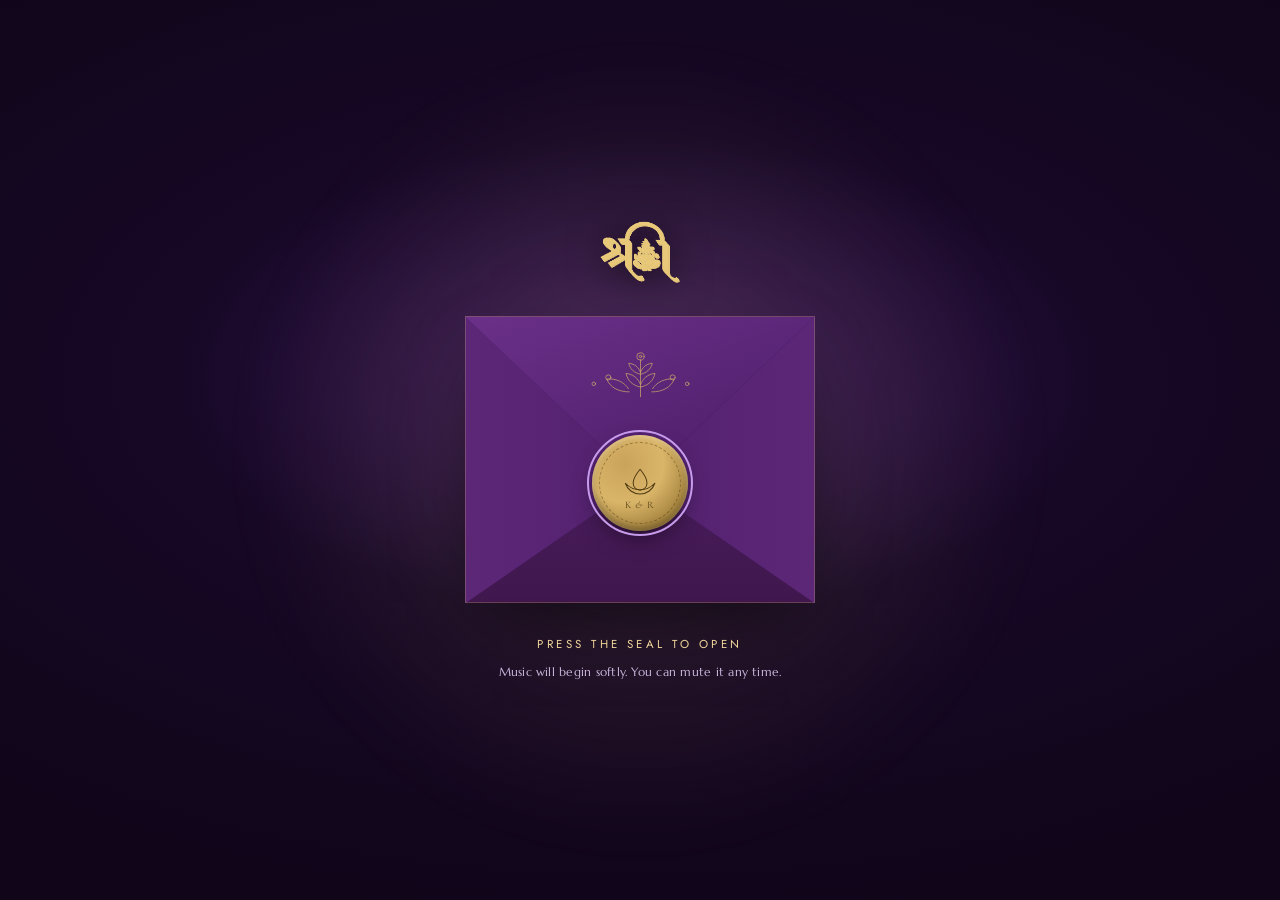
<file: public/index.html>
<!doctype html>
<html lang="en">
<head>
<meta charset="utf-8">
<meta name="viewport" content="width=device-width, initial-scale=1, viewport-fit=cover">
<title>Krishnamurthy &amp; Roshini · 30 October 2026</title>
<meta name="description" content="Together with our families, we invite you to celebrate our wedding on Friday, 30 October 2026, in Chennai.">
<meta name="theme-color" content="#241041" media="(prefers-color-scheme: dark)">
<meta name="theme-color" content="#f7f2ea" media="(prefers-color-scheme: light)">
<meta name="color-scheme" content="dark light">

<meta property="og:type" content="website">
<meta property="og:url" content="https://krishnamurthy-roshini.vercel.app/">
<meta property="og:title" content="Krishnamurthy &amp; Roshini">
<meta property="og:description" content="Together with our families, we invite you to celebrate our wedding on Friday, 30 October 2026, in Chennai.">
<meta property="og:image" content="https://krishnamurthy-roshini.vercel.app/og-image.jpg">
<meta property="og:image:width" content="1200">
<meta property="og:image:height" content="630">
<meta property="og:image:type" content="image/jpeg">
<meta property="og:image:alt" content="Krishnamurthy and Roshini, wedding invitation, 30 October 2026">
<meta property="og:locale" content="en_IN">
<meta property="og:site_name" content="Krishnamurthy &amp; Roshini">
<meta name="twitter:card" content="summary_large_image">
<meta name="twitter:title" content="Krishnamurthy &amp; Roshini">
<meta name="twitter:description" content="Together with our families, we invite you to celebrate our wedding on Friday, 30 October 2026, in Chennai.">
<meta name="twitter:image" content="https://krishnamurthy-roshini.vercel.app/og-image.jpg">

<script>
  (function () {
    var t = "dark";
    try { var saved = localStorage.getItem("kr-theme"); if (saved) t = saved; } catch (e) {}
    document.documentElement.setAttribute("data-theme", t);
  })();
</script>

<link rel="icon" href="favicon.svg" type="image/svg+xml">
<link rel="preconnect" href="https://fonts.googleapis.com">
<link rel="preconnect" href="https://fonts.gstatic.com" crossorigin>
<link rel="stylesheet" media="print" onload="this.media='all'"
      href="https://fonts.googleapis.com/css2?family=Cormorant+Garamond:ital,wght@0,300;0,400;0,500;1,300;1,400&family=Marcellus&family=Jost:wght@300;400&family=Noto+Serif+Tamil:wght@400;500&display=swap">
<link rel="preload" as="image" href="photos/radhekrishna.jpg" fetchpriority="high">
<link rel="stylesheet" href="styles/main.css?v=f5b06295">
<link rel="stylesheet" href="styles/sections.css?v=88918bb7">
<link rel="stylesheet" href="styles/chooser.css?v=7ca319f6">
</head>

<body class="gate">

<!-- ========== OVERTURE: sealed envelope ========== -->
<div class="overture" id="overture" role="dialog" aria-modal="true" aria-labelledby="ov-names">
  <div class="overture__glow" aria-hidden="true"></div>

  <div class="overture__stage">
    <p class="overture__om">
      <img src="photos/shri-ganesh.png" width="309" height="250" alt="Shri, with Ganesha">
    </p>

    <div class="envelope">
      <span class="env__flap env__flap--l" aria-hidden="true"></span>
      <span class="env__flap env__flap--r" aria-hidden="true"></span>
      <span class="env__flap env__flap--b" aria-hidden="true"></span>
      <span class="env__flap env__flap--t" aria-hidden="true">
        <span class="env__vine" data-orn="vine"></span>
      </span>

      <!-- the invitation card that slides out -->
      <div class="env__card" aria-hidden="true">
        <span class="env__card-orn draw" data-orn="divider"></span>
        <p class="env__card-eyebrow">Together with our families</p>
        <p class="env__card-names">Krishnamurthy <em>&amp;</em> Roshini</p>
        <p class="env__card-date">30 · 10 · 2026</p>
      </div>

    <button type="button" class="seal" id="seal" aria-describedby="seal-hint">
      <span class="seal__ring" aria-hidden="true"></span>
      <span class="seal__face" aria-hidden="true">
        <svg viewBox="0 0 48 48" fill="none" aria-hidden="true">
          <g stroke="currentColor" stroke-width="1.1" stroke-linecap="round" stroke-linejoin="round">
            <path d="M24 9c-5 6-7.5 11-7.5 15 0 4.4 3.2 7.4 7.5 7.4s7.5-3 7.5-7.4C31.5 20 29 15 24 9z"/>
            <path d="M24 31.4c-6 0-11.6-2.6-16-7.2 2.2 6.9 8.4 11.6 16 11.6s13.8-4.7 16-11.6c-4.4 4.6-10 7.2-16 7.2z"/>
          </g>
        </svg>
      </span>
      <span class="seal__label">K <i>&amp;</i> R</span>
      <span class="visually-hidden">Open the invitation</span>
    </button>
    </div>



    <p class="overture__hint" id="seal-hint">
      <span class="overture__hint-main">Press the seal to open</span>
      <span class="overture__hint-sub">Music will begin softly. You can mute it any time.</span>
    </p>

    <p class="visually-hidden" id="ov-names">Invitation of Krishnamurthy and Roshini, 30 October 2026</p>
  </div>
</div>

<a class="skip-link" href="#choose">Skip to the invitation</a>

<div class="ambient" aria-hidden="true"></div>

<!-- ========== SIDE CHOOSER ==========
     The painting is itself a diptych: Radha's eye on the left, Krishna's on
     the right, hands clasped between them. So each side's button simply sits
     under its own half. -->
<main class="chooser" id="choose" hidden>
  <div class="chooser__stage">
    <img class="chooser__art" src="photos/radhekrishna.jpg" width="1587" height="806"
         fetchpriority="high" decoding="async"
         alt="A watercolour of Radha and Krishna, their eyes meeting and their hands clasped">

    <canvas class="chooser__sparks" aria-hidden="true"></canvas>
    <div class="chooser__veil" aria-hidden="true"></div>

    <div class="chooser__hud">
      <img class="chooser__shri" src="photos/shri-ganesh.png" width="309" height="250"
           alt="Shri, with Ganesha">
      <h1 class="chooser__names">Krishnamurthy <span class="script-amp">&amp;</span> Roshini</h1>
      <p class="chooser__date">30 · 10 · 2026</p>
    </div>

    <nav class="chooser__picks" aria-label="Choose your side">
      <a class="pick pick--bride" href="bride.html" data-side="bride">
        <span class="pick__plate">
          <span class="pick__orn pick__orn--l" aria-hidden="true"></span>
          <span class="pick__text">
            <span class="pick__label">Bride Side</span>
            <span class="pick__sub">Roshini</span>
          </span>
          <span class="pick__orn pick__orn--r" aria-hidden="true"></span>
        </span>
        <span class="pick__hint">Gayathri &amp; Ravishankar</span>
      </a>

      <a class="pick pick--groom" href="groom.html" data-side="groom">
        <span class="pick__plate">
          <span class="pick__orn pick__orn--l" aria-hidden="true"></span>
          <span class="pick__text">
            <span class="pick__label">Groom Side</span>
            <span class="pick__sub">Krishnamurthy</span>
          </span>
          <span class="pick__orn pick__orn--r" aria-hidden="true"></span>
        </span>
        <span class="pick__hint">Kousalya &amp; Gopinathan</span>
      </a>
    </nav>

    <p class="chooser__note">Whose invitation brings you here?</p>
  </div>

  <!-- Cinematic wipe played on the way out. -->
  <div class="curtain" aria-hidden="true">
    <span class="curtain__half curtain__half--l"></span>
    <span class="curtain__half curtain__half--r"></span>
    <span class="curtain__seam"></span>
  </div>
</main>

<!-- ========== MUSIC ========== -->
<!-- The gate plays the carnatic melody; the invitation pages switch to the theme. -->
<audio id="theme-audio" src="audio/carnatic.mp3" preload="none" loop></audio>
<button id="music-toggle" class="music" type="button" hidden aria-pressed="false" aria-label="Play music">
  <span class="music__bars" aria-hidden="true"><i></i><i></i><i></i><i></i></span>
  <span class="music__off" aria-hidden="true">
    <svg viewBox="0 0 24 24" fill="none" stroke="currentColor" stroke-width="1.5"><path d="M4 9v6h4l5 4V5L8 9H4zM17 9l4 6M21 9l-4 6"/></svg>
  </span>
</button>

<button id="theme-toggle" class="theme-btn" type="button" aria-pressed="true" aria-label="Switch to light theme">
  <span class="theme-btn__sun" aria-hidden="true">
    <svg viewBox="0 0 24 24" fill="none" stroke="currentColor" stroke-width="1.4">
      <circle cx="12" cy="12" r="4.2"/>
      <path d="M12 2.4v2.4M12 19.2v2.4M2.4 12h2.4M19.2 12h2.4M5.2 5.2l1.7 1.7M17.1 17.1l1.7 1.7M18.8 5.2l-1.7 1.7M6.9 17.1l-1.7 1.7" stroke-linecap="round"/>
    </svg>
  </span>
  <span class="theme-btn__moon" aria-hidden="true">
    <svg viewBox="0 0 24 24" fill="none" stroke="currentColor" stroke-width="1.4">
      <path d="M20 14.2A8.4 8.4 0 019.8 4a8.4 8.4 0 1010.2 10.2z" stroke-linejoin="round"/>
    </svg>
  </span>
</button>

<script type="module" src="scripts/gate.js?v=5c4d4f0d"></script>
</body>
</html>
</file>
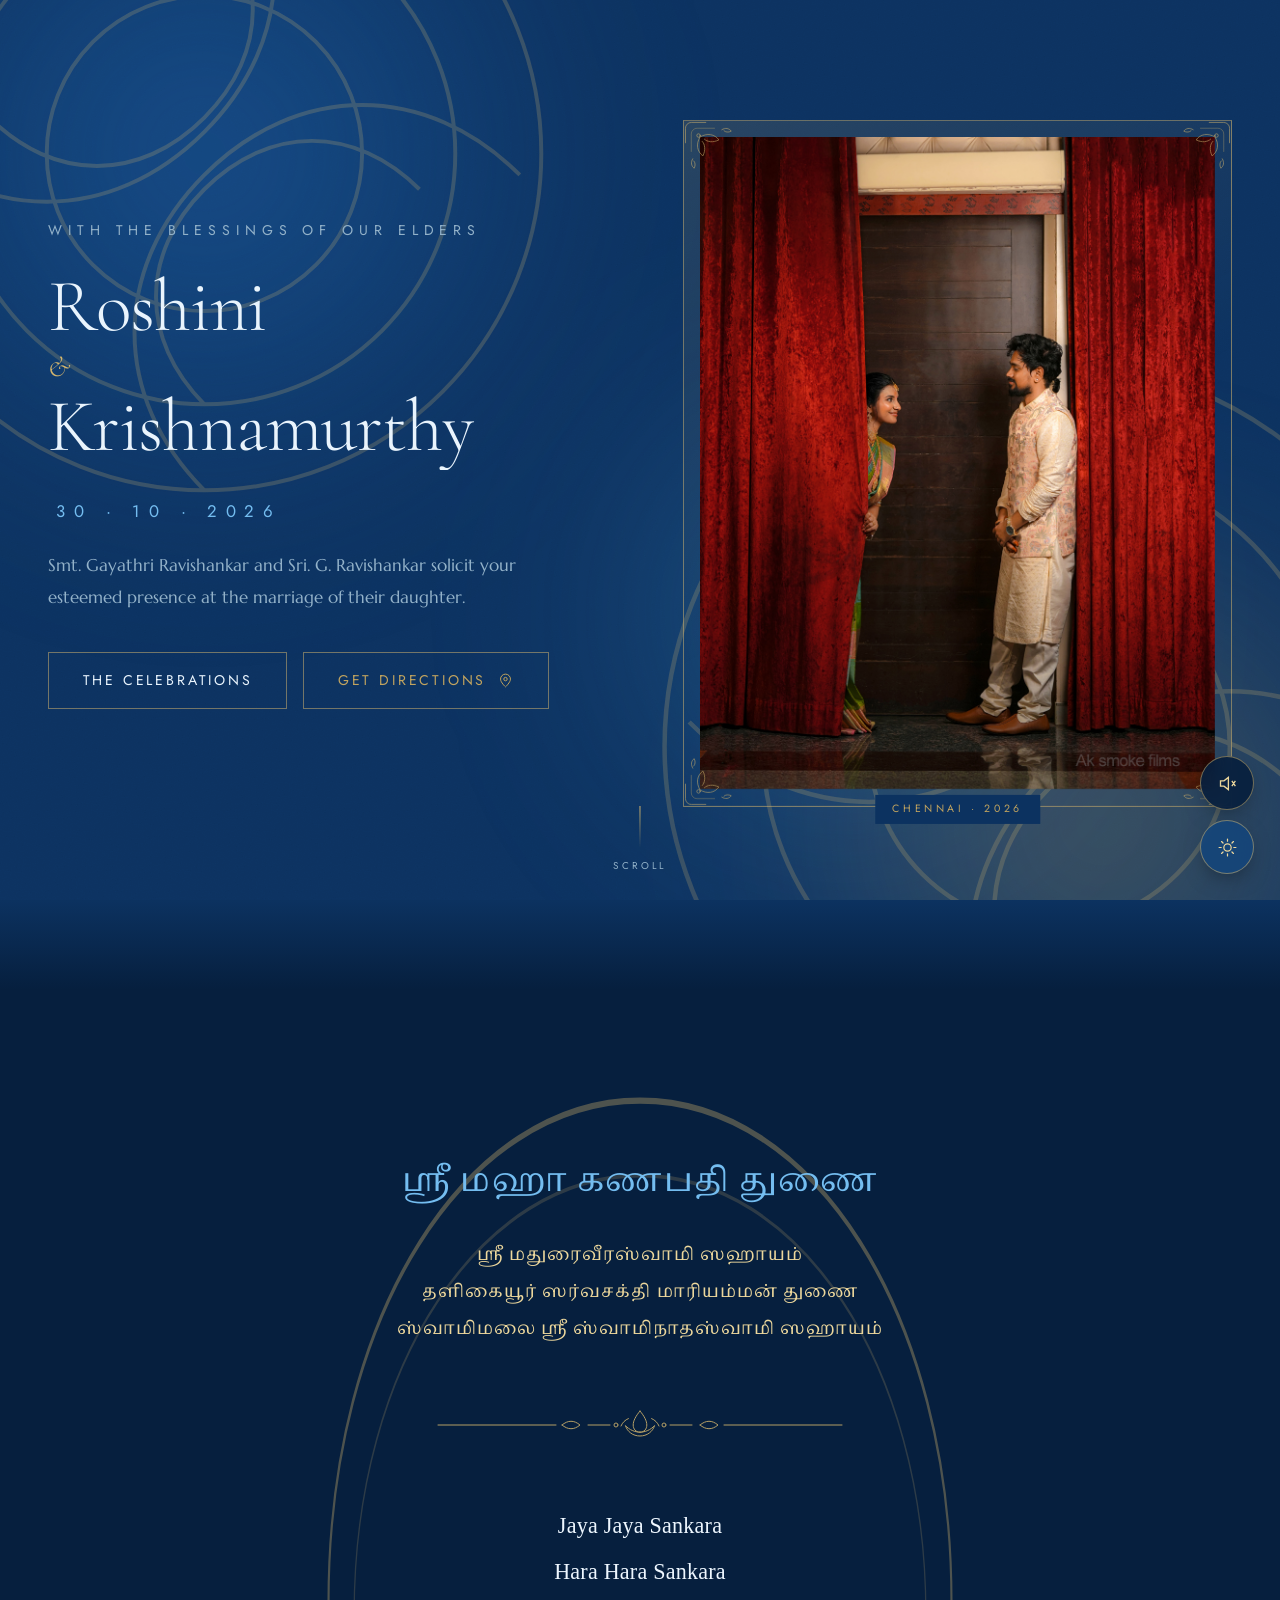
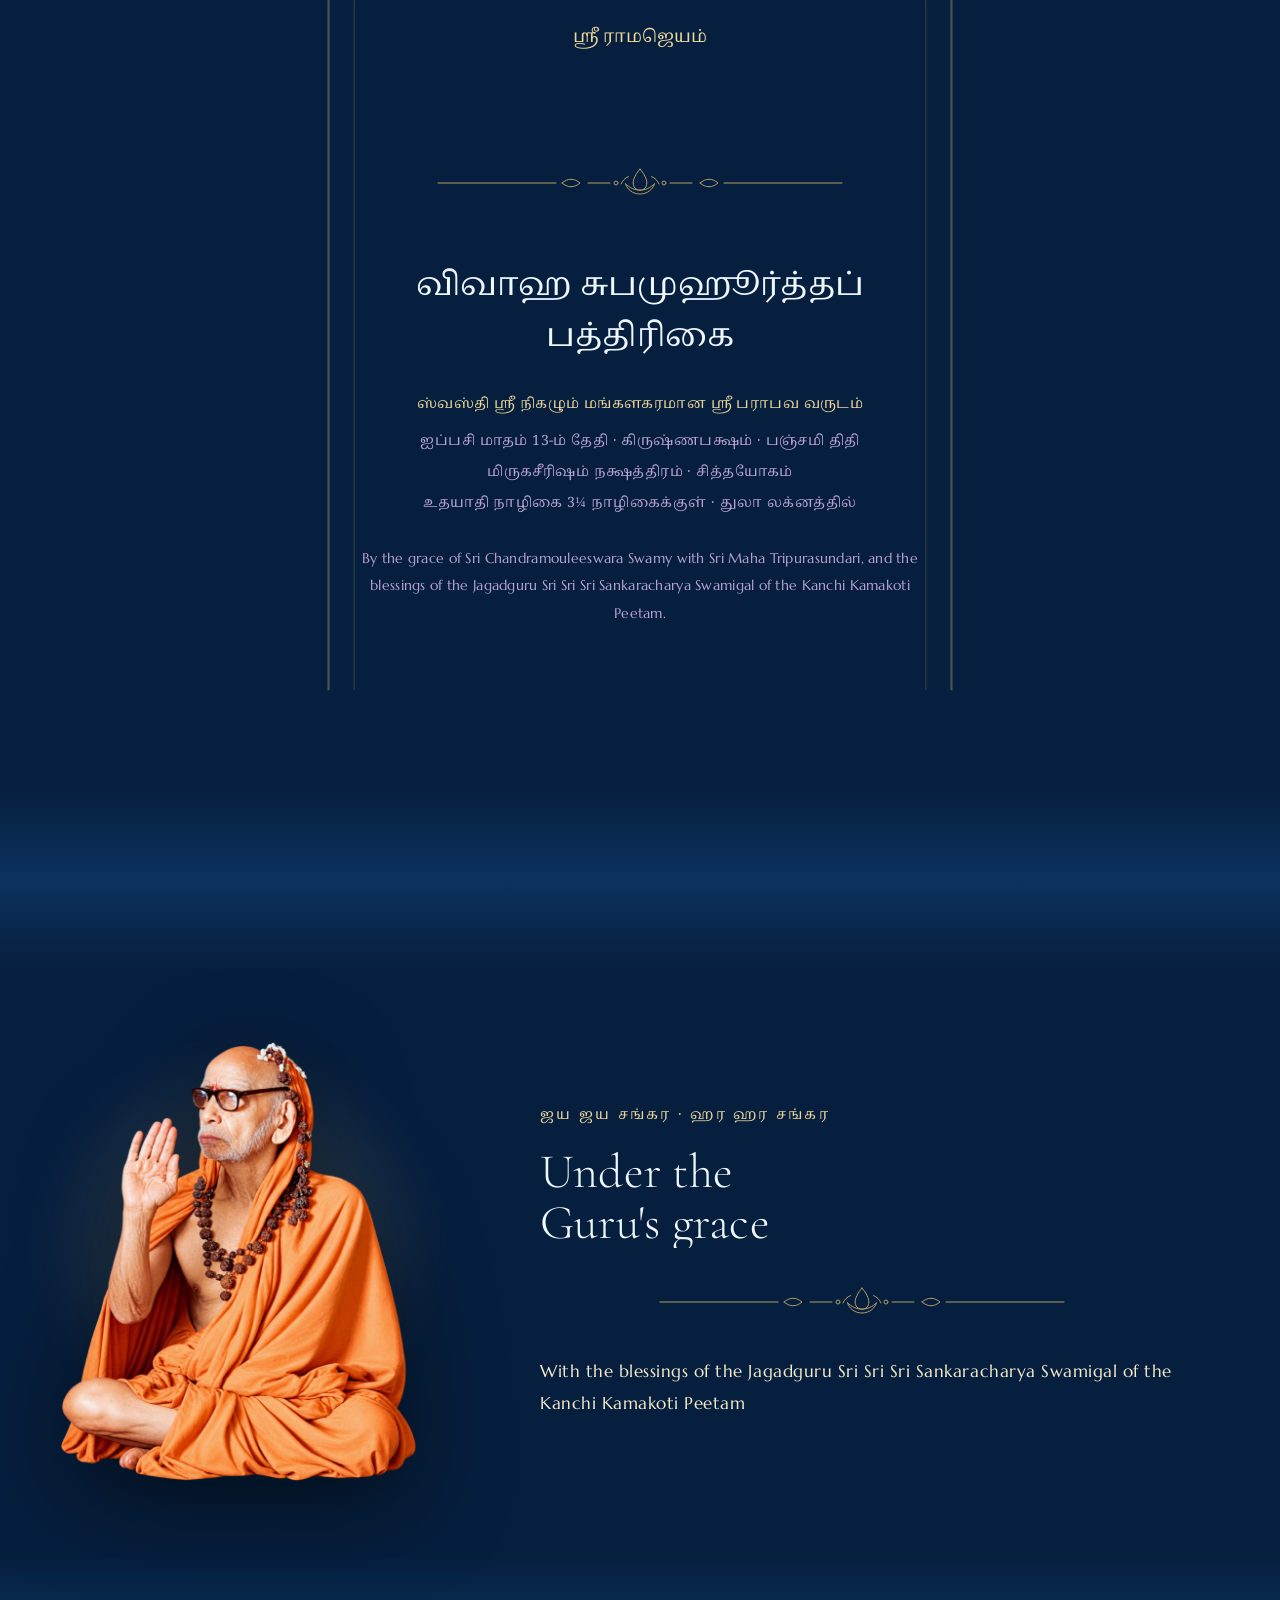
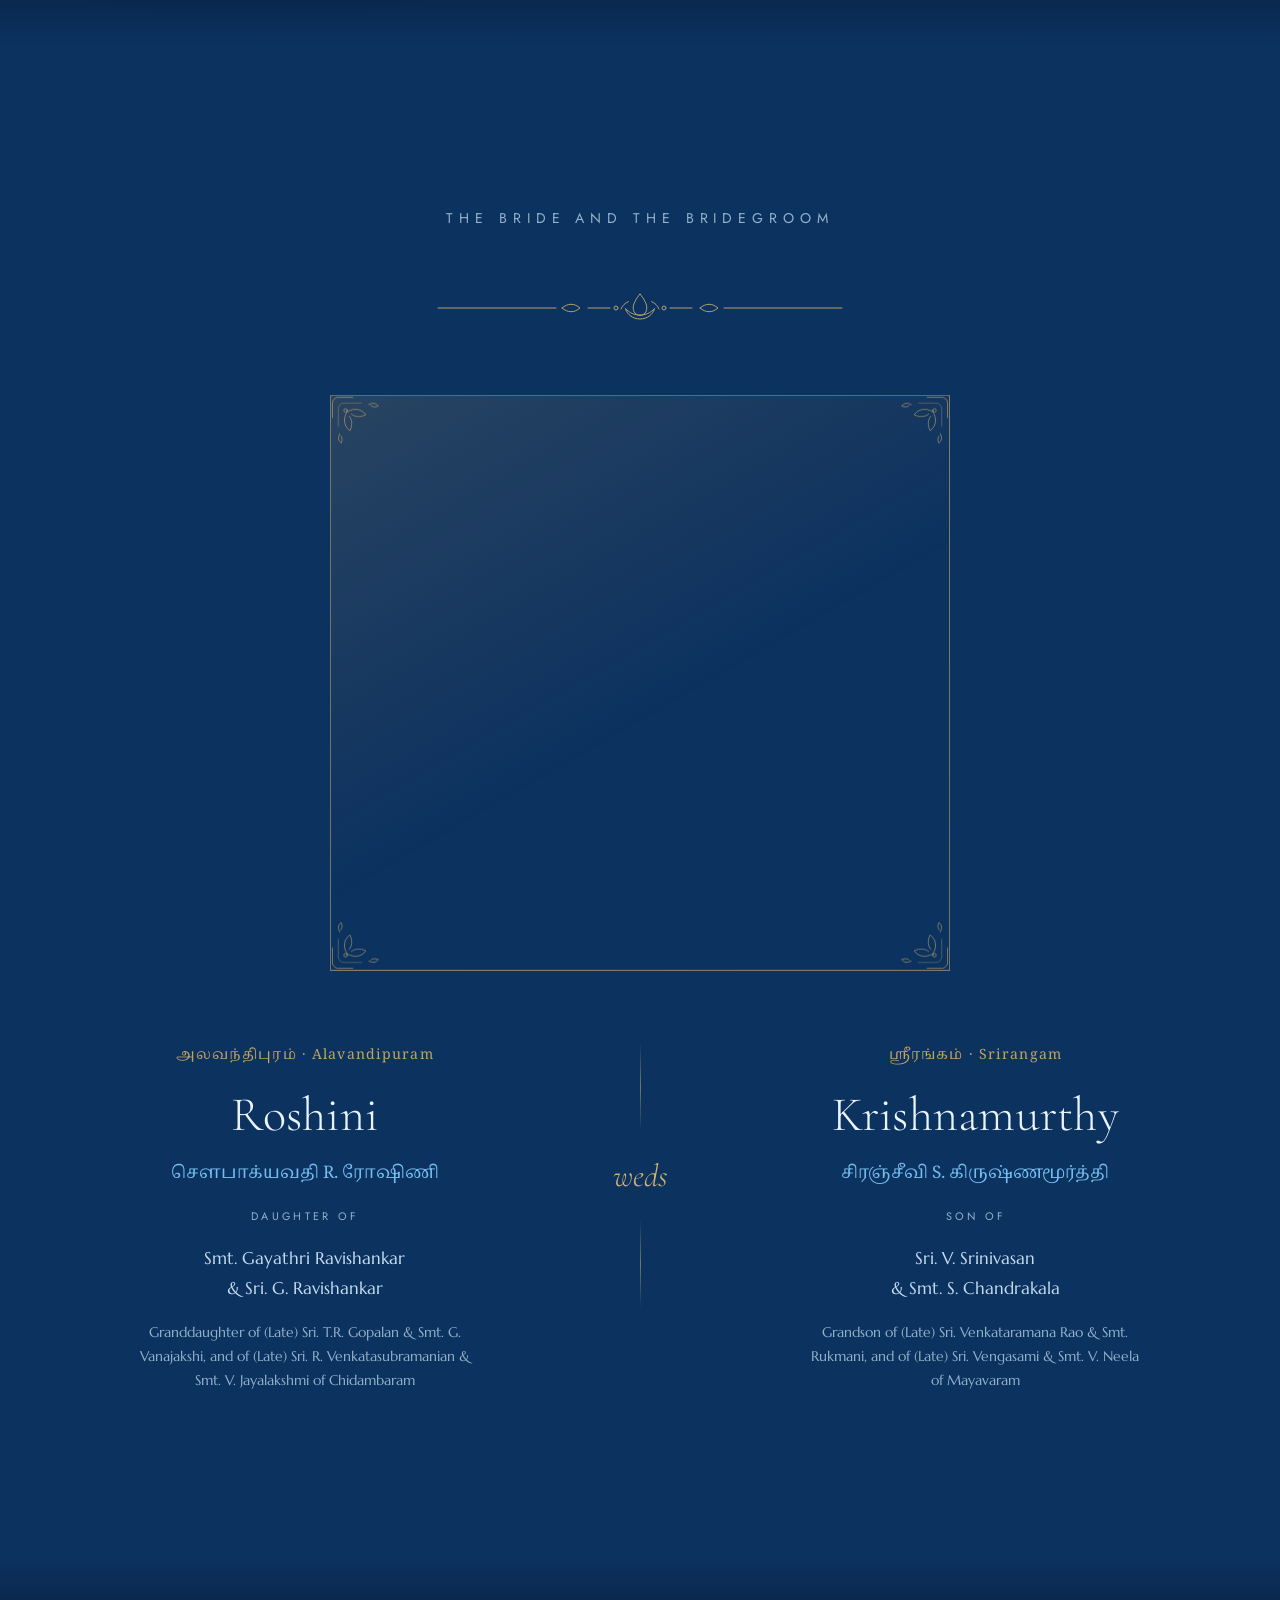
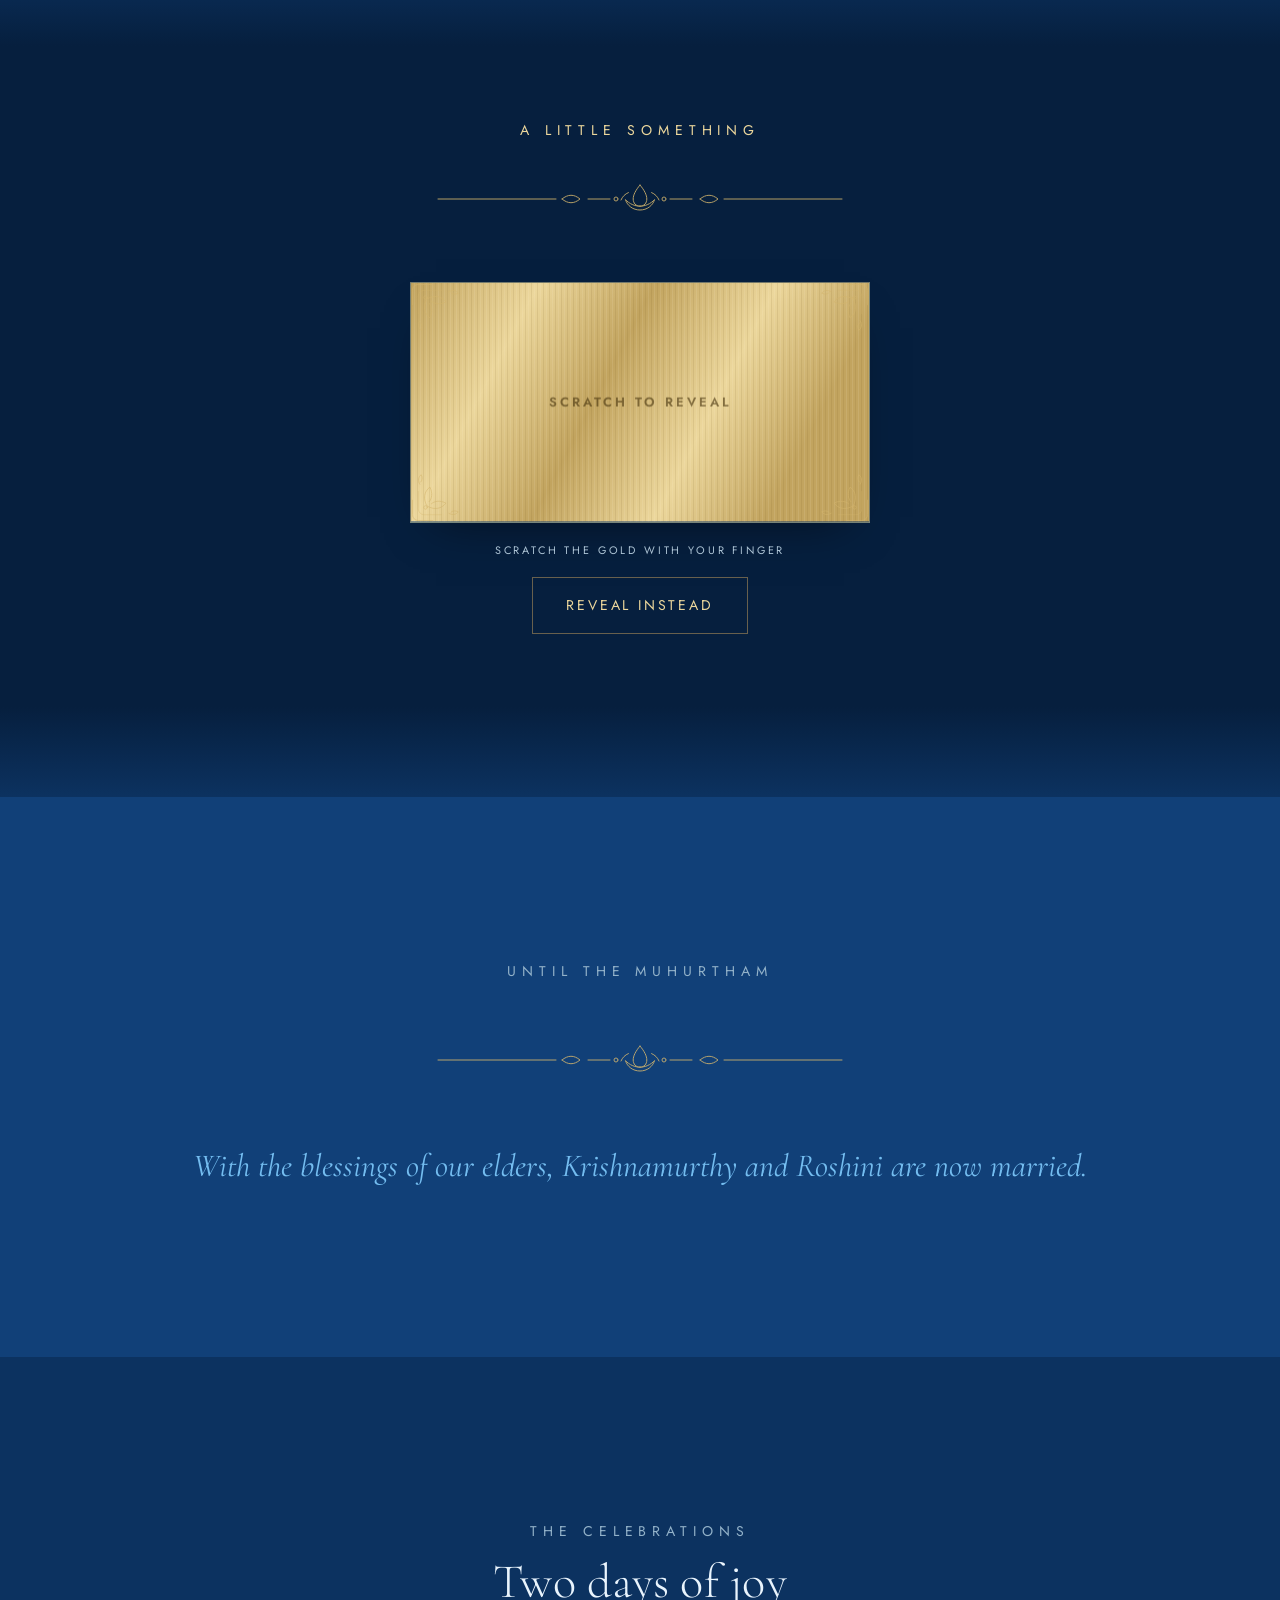
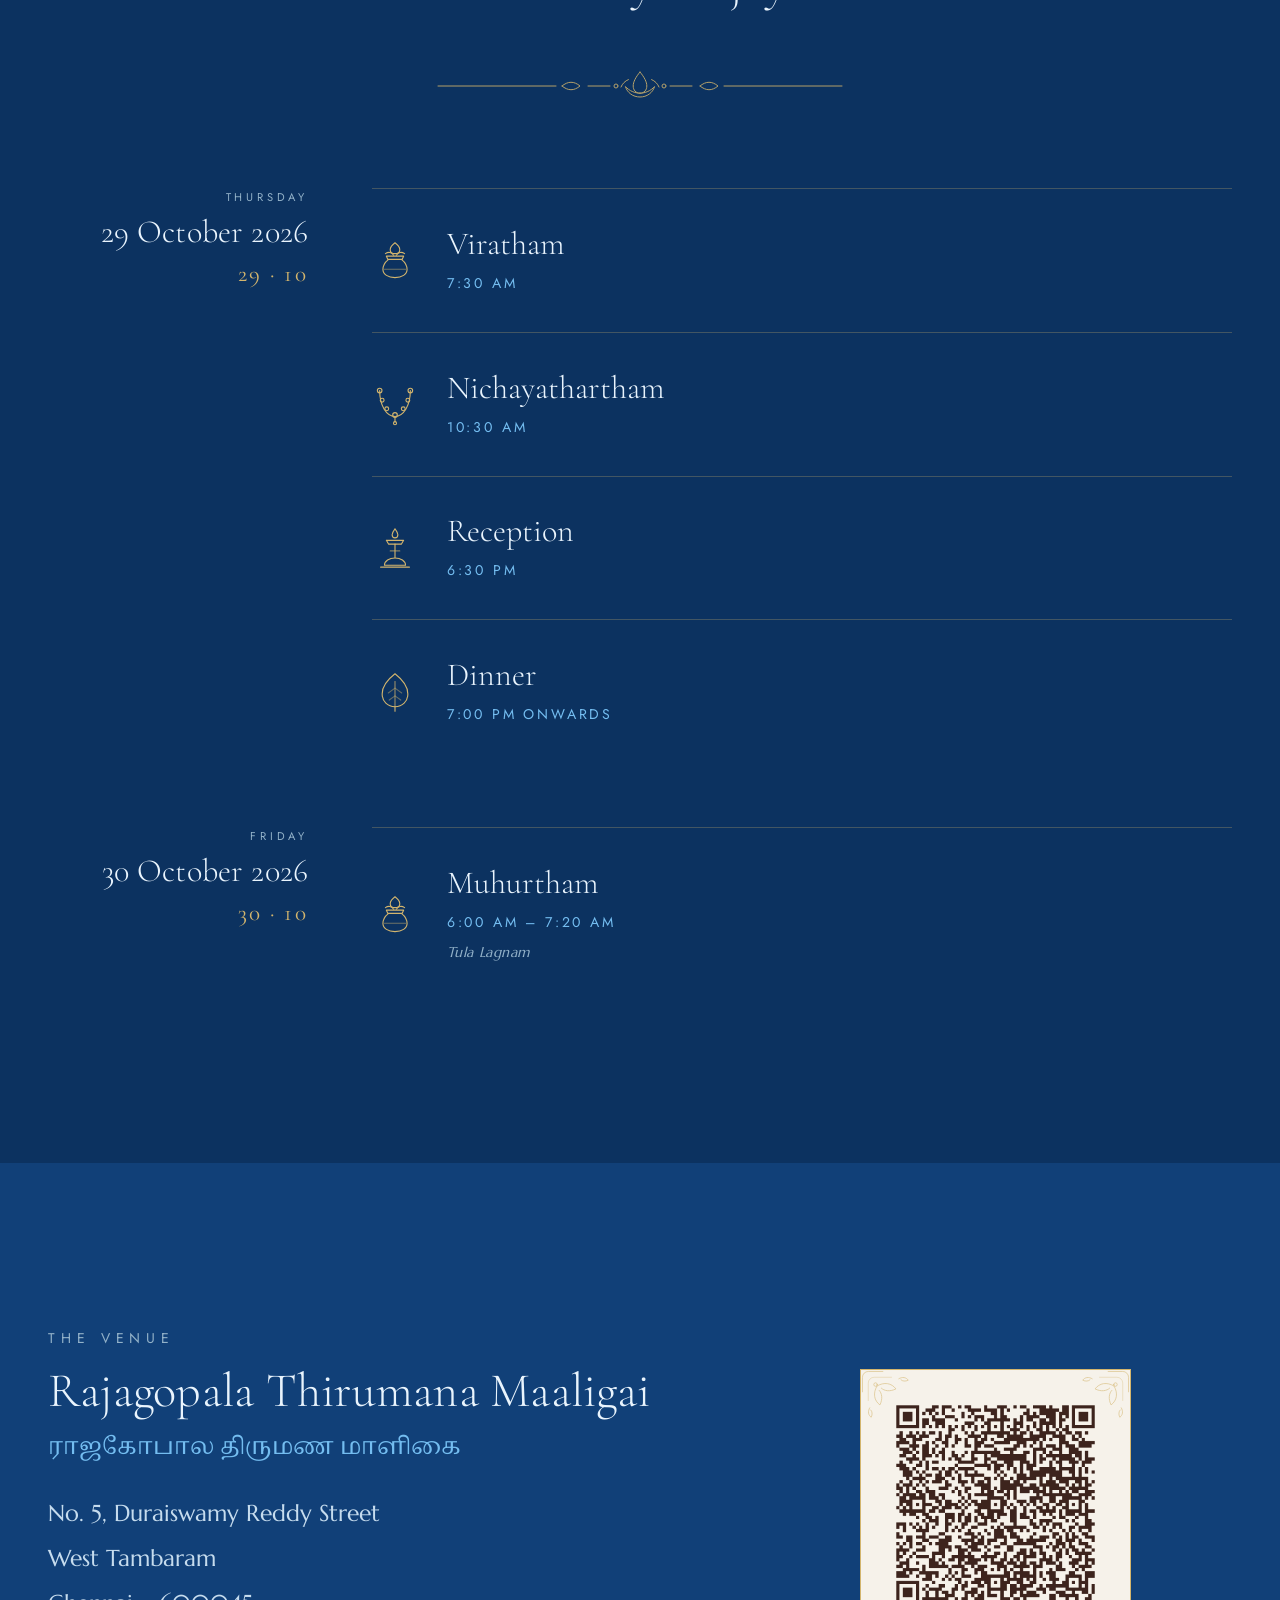
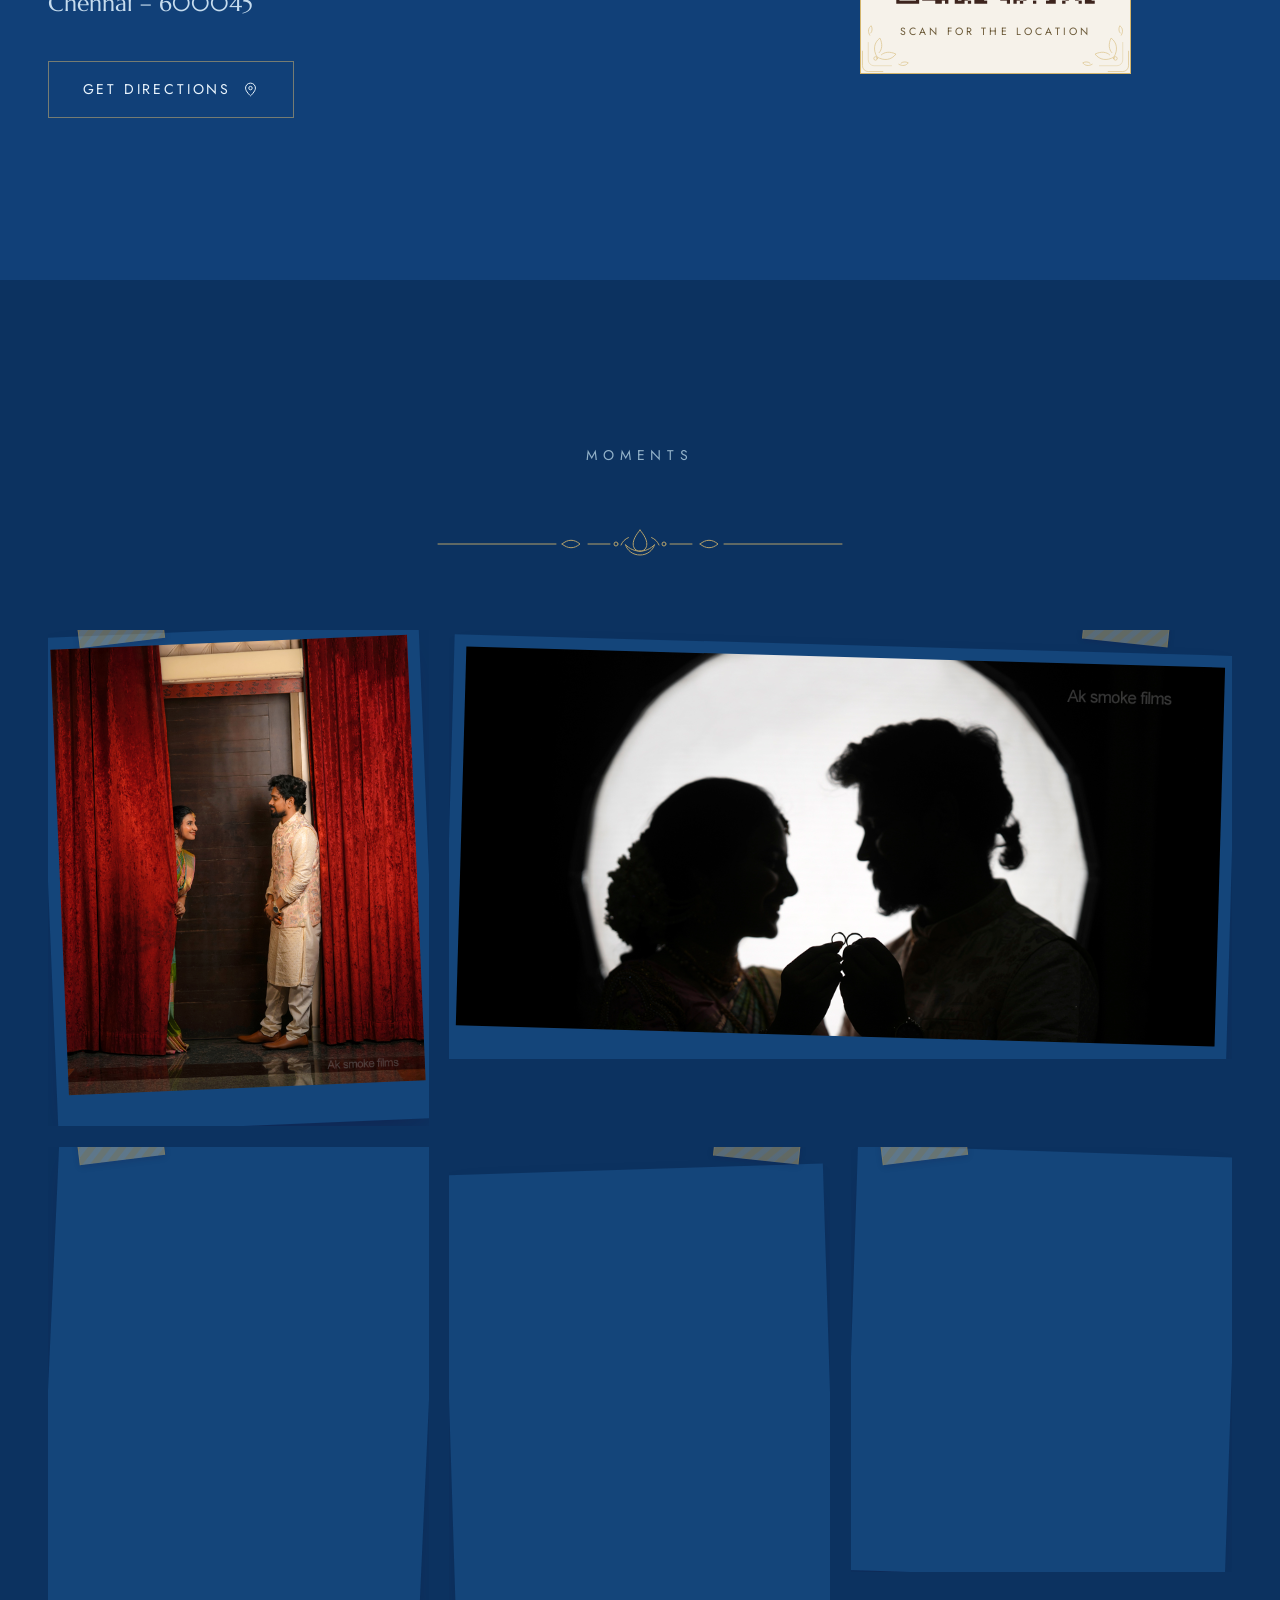
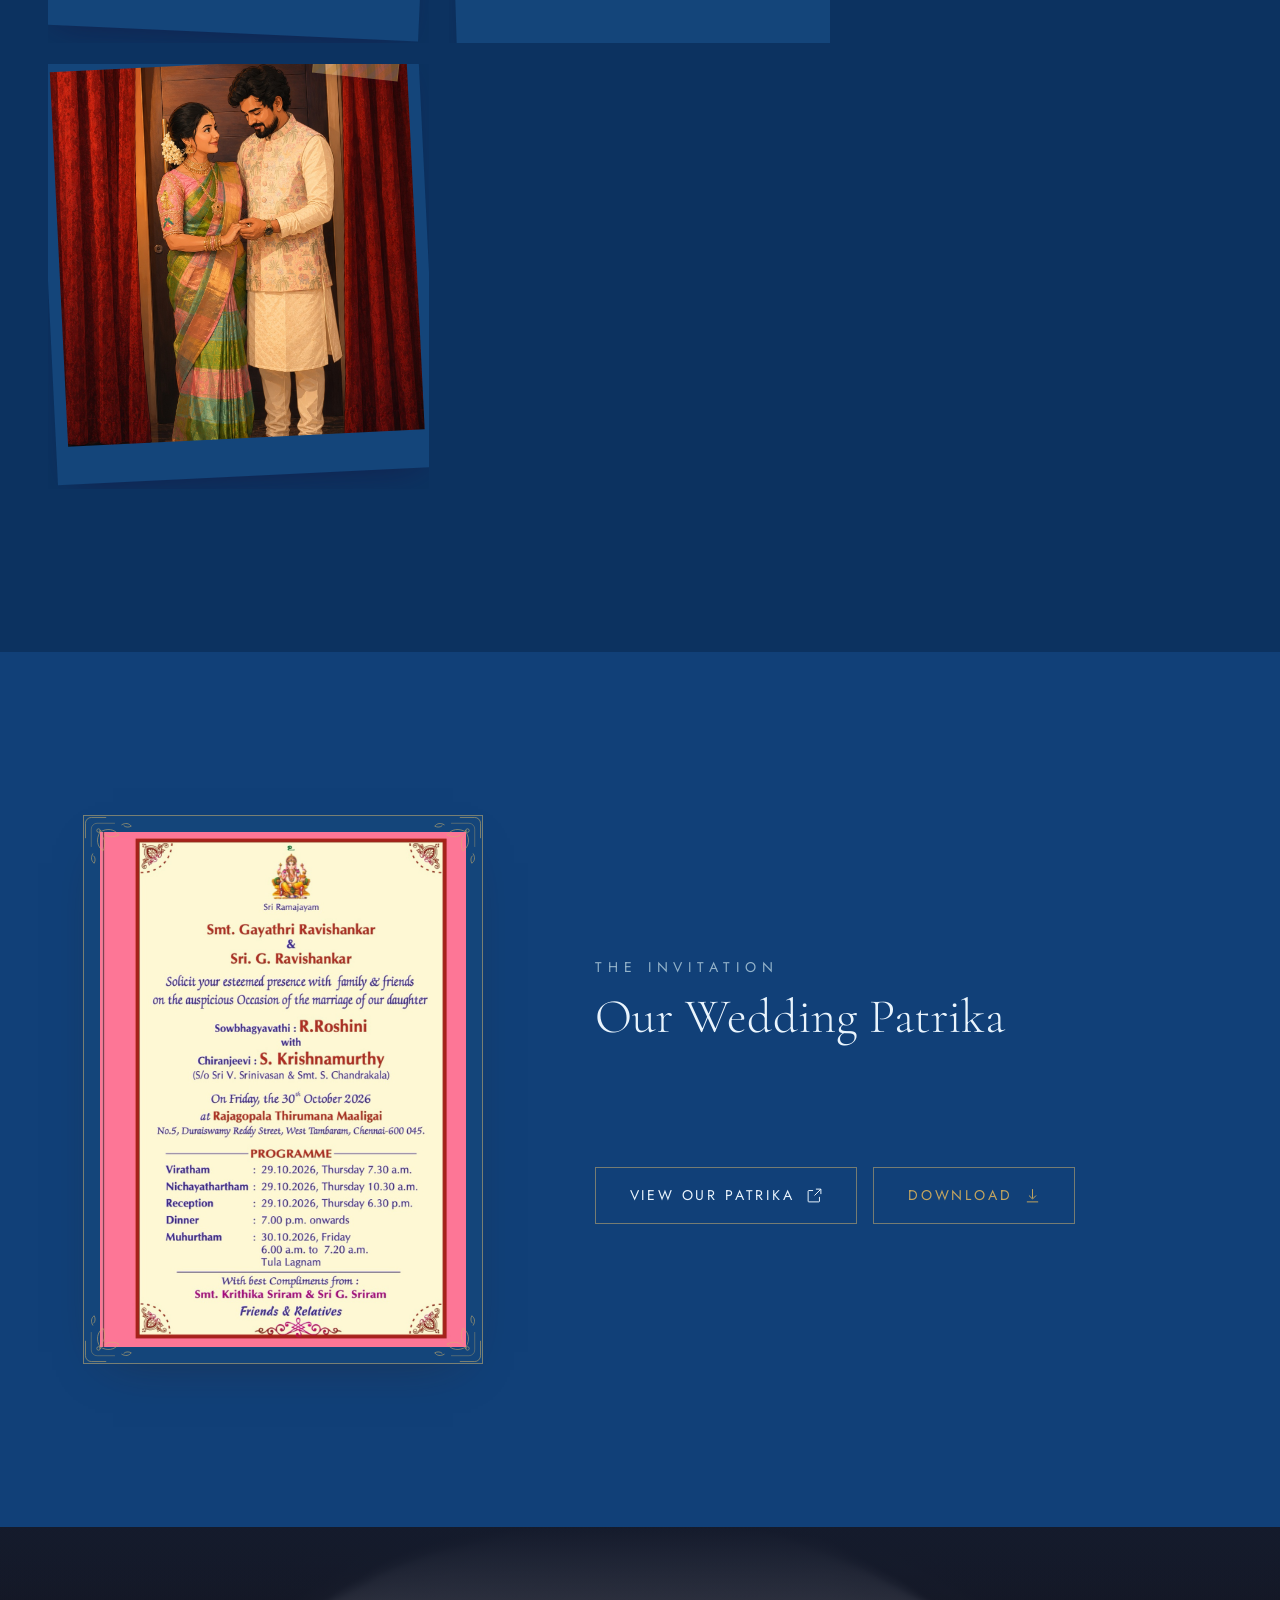
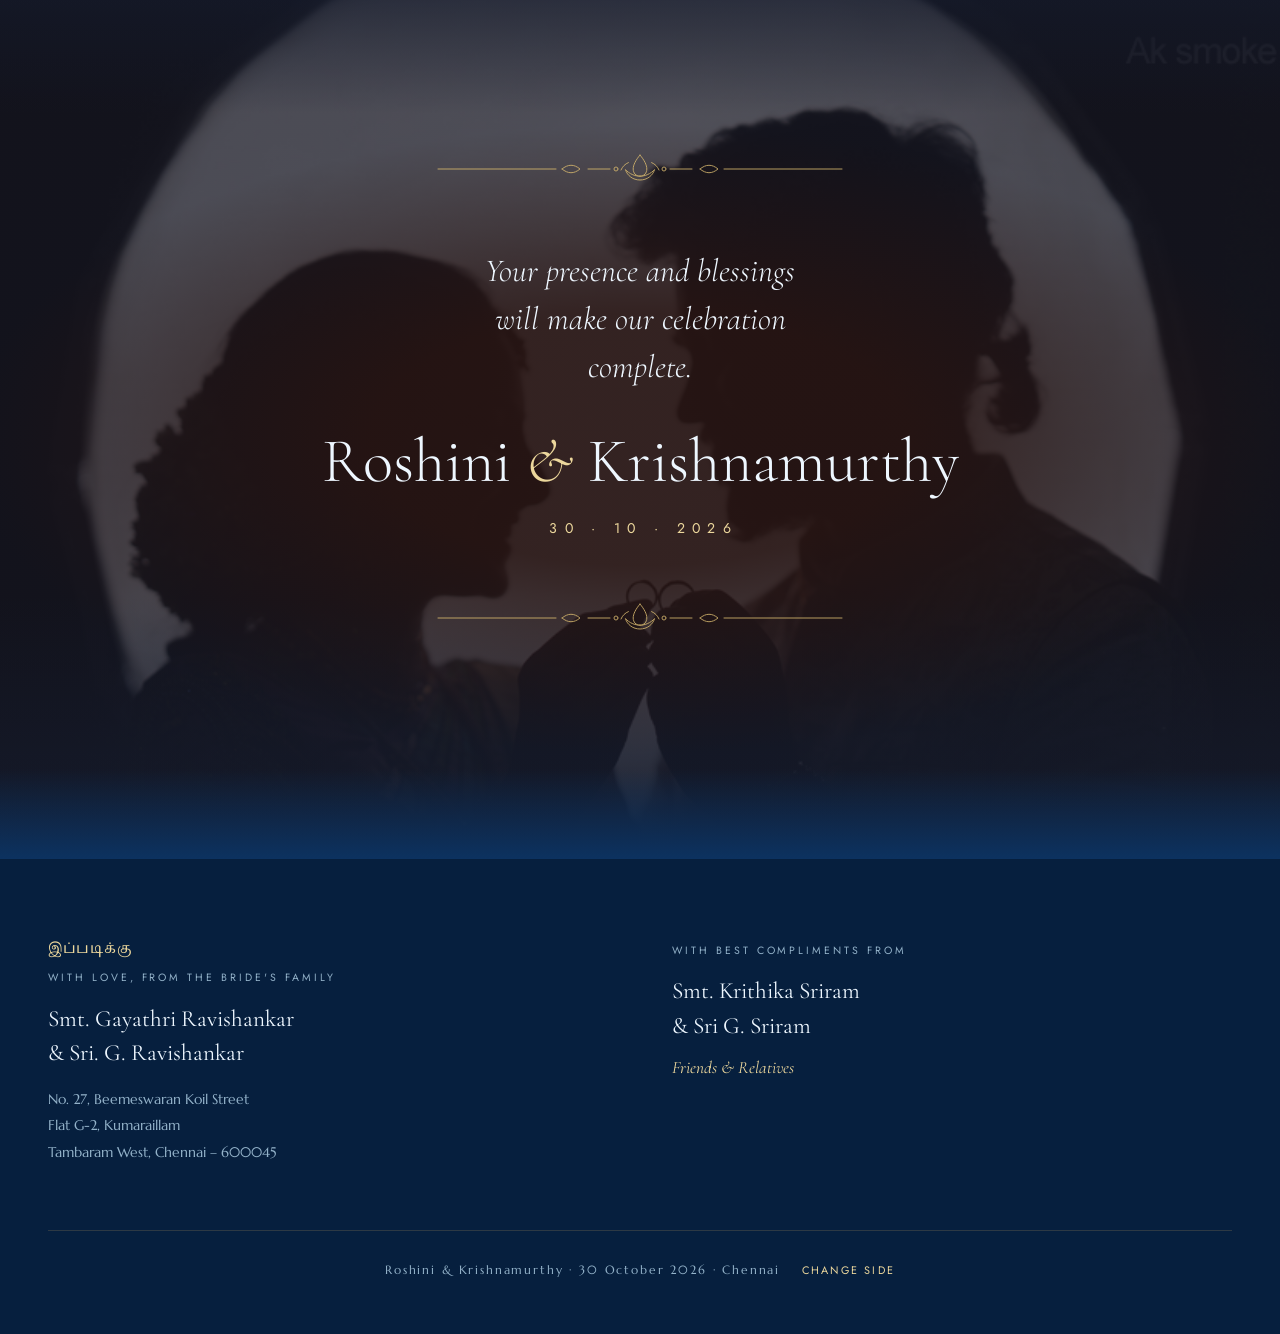
<file: public/bride.html>
<!doctype html>
<html lang="en">
<head>
<meta charset="utf-8">
<meta name="viewport" content="width=device-width, initial-scale=1, viewport-fit=cover">
<title>Roshini &amp; Krishnamurthy · 30 October 2026</title>
<meta name="description" content="Smt. Gayathri Ravishankar and Sri. G. Ravishankar solicit your esteemed presence on the marriage of our daughter Roshini with Krishnamurthy. Muhurtham 6:00 AM, Friday 30 October 2026, Chennai.">
<meta name="theme-color" content="#0f2f4d" media="(prefers-color-scheme: dark)">
<meta name="theme-color" content="#f2f7fb" media="(prefers-color-scheme: light)">
<meta name="color-scheme" content="dark light">

<meta property="og:type" content="website">
<meta property="og:url" content="https://krishnamurthy-roshini.vercel.app/bride.html">
<meta property="og:title" content="Roshini &amp; Krishnamurthy">
<meta property="og:description" content="Smt. Gayathri Ravishankar and Sri. G. Ravishankar solicit your esteemed presence on the marriage of our daughter, on Friday 30 October 2026 in Chennai.">
<meta property="og:image" content="https://krishnamurthy-roshini.vercel.app/og-image-bride.jpg">
<meta property="og:image:width" content="1200">
<meta property="og:image:height" content="630">
<meta property="og:image:type" content="image/jpeg">
<meta property="og:image:alt" content="Roshini and Krishnamurthy, wedding invitation, 30 October 2026">
<meta property="og:locale" content="en_IN">
<meta property="og:site_name" content="Roshini &amp; Krishnamurthy">
<meta name="twitter:card" content="summary_large_image">
<meta name="twitter:title" content="Roshini &amp; Krishnamurthy">
<meta name="twitter:description" content="Smt. Gayathri Ravishankar and Sri. G. Ravishankar solicit your esteemed presence on the marriage of our daughter, on Friday 30 October 2026 in Chennai.">
<meta name="twitter:image" content="https://krishnamurthy-roshini.vercel.app/og-image-bride.jpg">

<script>
  (function () {
    var t = "dark";
    try { var saved = localStorage.getItem("kr-theme"); if (saved) t = saved; } catch (e) {}
    document.documentElement.setAttribute("data-theme", t);
  })();
</script>

<link rel="icon" href="favicon.svg" type="image/svg+xml">
<link rel="preconnect" href="https://fonts.googleapis.com">
<link rel="preconnect" href="https://fonts.gstatic.com" crossorigin>
<link rel="stylesheet" media="print" onload="this.media='all'"
      href="https://fonts.googleapis.com/css2?family=Cormorant+Garamond:ital,wght@0,300;0,400;0,500;1,300;1,400&family=Marcellus&family=Jost:wght@300;400&family=Noto+Serif+Tamil:wght@400;500&display=swap">
<link rel="preload" as="image" href="photos/curtain-reveal.jpg" fetchpriority="high">
<link rel="stylesheet" href="styles/main.css?v=f5b06295">
<link rel="stylesheet" href="styles/sections.css?v=88918bb7">
<link rel="stylesheet" href="styles/theme-bride.css?v=ab594a0a">

<script type="application/ld+json">
{
  "@context": "https://schema.org",
  "@type": "Event",
  "name": "Wedding of Roshini & Krishnamurthy",
  "startDate": "2026-10-30T06:00:00+05:30",
  "endDate": "2026-10-30T07:20:00+05:30",
  "eventStatus": "https://schema.org/EventScheduled",
  "eventAttendanceMode": "https://schema.org/OfflineEventAttendanceMode",
  "location": {
    "@type": "Place",
    "name": "Rajagopala Thirumana Maaligai",
    "address": {
      "@type": "PostalAddress",
      "streetAddress": "No. 5, Duraiswamy Reddy Street, West Tambaram",
      "addressLocality": "Chennai",
      "postalCode": "600045",
      "addressCountry": "IN"
    }
  }
}
</script>
</head>

<body data-side="bride">

<a class="skip-link" href="#home">Skip to content</a>

<!-- ========== AMBIENT ========== -->
<div class="ambient" aria-hidden="true"></div>

<!-- ========== MUSIC ========== -->
<audio id="theme-audio" src="audio/theme.mp3" preload="none" loop></audio>
<button id="music-toggle" class="music" type="button" hidden aria-pressed="false" aria-label="Play music">
  <span class="music__bars" aria-hidden="true"><i></i><i></i><i></i><i></i></span>
  <span class="music__off" aria-hidden="true">
    <svg viewBox="0 0 24 24" fill="none" stroke="currentColor" stroke-width="1.5"><path d="M4 9v6h4l5 4V5L8 9H4zM17 9l4 6M21 9l-4 6"/></svg>
  </span>
</button>

<!-- ========== THEME ========== -->
<button id="theme-toggle" class="theme-btn" type="button" aria-pressed="true" aria-label="Switch to light theme">
  <span class="theme-btn__sun" aria-hidden="true">
    <svg viewBox="0 0 24 24" fill="none" stroke="currentColor" stroke-width="1.4">
      <circle cx="12" cy="12" r="4.2"/>
      <path d="M12 2.4v2.4M12 19.2v2.4M2.4 12h2.4M19.2 12h2.4M5.2 5.2l1.7 1.7M17.1 17.1l1.7 1.7M18.8 5.2l-1.7 1.7M6.9 17.1l-1.7 1.7" stroke-linecap="round"/>
    </svg>
  </span>
  <span class="theme-btn__moon" aria-hidden="true">
    <svg viewBox="0 0 24 24" fill="none" stroke="currentColor" stroke-width="1.4">
      <path d="M20 14.2A8.4 8.4 0 019.8 4a8.4 8.4 0 1010.2 10.2z" stroke-linejoin="round"/>
    </svg>
  </span>
</button>

<!-- ========== NAV ========== -->
<nav class="nav" data-open="false" aria-label="Sections">
  <a class="nav__mark" href="#home">K <span class="script-amp">&amp;</span> R</a>
  <button class="nav__toggle" type="button" aria-expanded="false" aria-label="Menu"><span></span></button>
  <div class="nav__links">
    <a class="nav__link" href="#home">Home</a>
    <a class="nav__link" href="#blessing">The Wedding</a>
    <a class="nav__link" href="#events">Events</a>
    <a class="nav__link" href="#venue">Venue</a>
    <a class="nav__link" href="#gallery">Gallery</a>
    <a class="nav__link" href="#patrika">Patrika</a>
  </div>
</nav>

<main class="shell">

  <!-- ========== HERO ========== -->
  <section class="hero" id="home">
    <div class="hero__grid">
      <div class="hero__copy">
        <p class="eyebrow hero__invite" data-reveal>With the blessings of our elders</p>

        <h1 class="hero__names">
          <span class="line-mask" style="--delay:120ms"><span>Roshini</span></span>
          <span class="line-mask amp" style="--delay:260ms"><span>&amp;</span></span>
          <span class="line-mask" style="--delay:380ms"><span>Krishnamurthy</span></span>
        </h1>

        <p class="hero__date" data-reveal style="--delay:620ms">30 · 10 · 2026</p>

        <p class="hero__sub" data-reveal style="--delay:760ms">
          Smt. Gayathri Ravishankar and Sri. G. Ravishankar solicit your esteemed
          presence at the marriage of their daughter.
        </p>

        <div class="hero__cta" data-reveal style="--delay:880ms">
          <a class="btn" href="#events"><span>The Celebrations</span></a>
          <a class="btn btn--gold" data-maps target="_blank" rel="noopener" href="#">
            <span>Get Directions</span>
            <svg viewBox="0 0 24 24" fill="none" stroke="currentColor" stroke-width="1.4" aria-hidden="true"><path d="M12 21s7-6.3 7-11a7 7 0 10-14 0c0 4.7 7 11 7 11z"/><circle cx="12" cy="10" r="2.4"/></svg>
          </a>
        </div>
      </div>

      <figure class="hero__figure" data-parallax="0.06">
        <div class="hero__frame framed" data-corners>
          <div class="img-reveal" style="--delay:200ms">
            <img src="photos/curtain-reveal.jpg" width="1080" height="1350" fetchpriority="high" decoding="async"
                 sizes="(max-width: 899px) 88vw, 46vw"
                 alt="Roshini looking out from behind a crimson curtain towards Krishnamurthy">
          </div>
        </div>
        <figcaption class="hero__caption">Chennai · 2026</figcaption>
      </figure>
    </div>

    <p class="hero__scroll" aria-hidden="true"><i></i>Scroll</p>
  </section>

  <!-- ========== BLESSING ========== -->
  <section class="section section--deep blessing" id="blessing">
    <div class="wrap--narrow blessing__frame">
      <span class="blessing__arch draw" data-orn="arch" aria-hidden="true"></span>

      <div class="stack" style="--gap:1.6rem">
        <p class="blessing__sri tamil" data-reveal>ஸ்ரீ மஹா கணபதி துணை</p>

        <div class="blessing__hari tamil" data-reveal style="--delay:120ms">
          <span>ஸ்ரீ மதுரைவீரஸ்வாமி ஸஹாயம்</span>
          <span>தளிகையூர் ஸர்வசக்தி மாரியம்மன் துணை</span>
          <span>ஸ்வாமிமலை ஸ்ரீ ஸ்வாமிநாதஸ்வாமி ஸஹாயம்</span>
        </div>

        <span class="divider draw" data-orn="divider" aria-hidden="true"></span>

        <blockquote class="blessing__shloka" data-reveal style="--delay:180ms">
          <p>Jaya Jaya Sankara</p>
          <p>Hara Hara Sankara</p>
        </blockquote>

        <p class="blessing__deity tamil" data-reveal style="--delay:260ms">ஸ்ரீ ராமஜெயம்</p>
        <p class="blessing__deity-en" data-reveal style="--delay:320ms">Sri Ramajayam</p>

        <span class="divider draw" data-orn="divider" aria-hidden="true"></span>

        <h2 class="blessing__title tamil" data-reveal style="--delay:380ms">
          விவாஹ சுபமுஹூர்த்தப் பத்திரிகை
        </h2>

        <div class="blessing__panchangam tamil" data-reveal style="--delay:440ms">
          <strong>ஸ்வஸ்தி ஸ்ரீ நிகழும் மங்களகரமான ஸ்ரீ பராபவ வருடம்</strong>
          <p>ஐப்பசி மாதம் 13-ம் தேதி · கிருஷ்ணபக்ஷம் · பஞ்சமி திதி</p>
          <p>மிருகசீரிஷம் நக்ஷத்திரம் · சித்தயோகம்</p>
          <p>உதயாதி நாழிகை 3¼ நாழிகைக்குள் · துலா லக்னத்தில்</p>
        </div>

        <p class="blessing__guru" data-reveal style="--delay:500ms">
          By the grace of Sri Chandramouleeswara Swamy with Sri Maha Tripurasundari,
          and the blessings of the Jagadguru Sri Sri Sri Sankaracharya Swamigal
          of the Kanchi Kamakoti Peetam.
        </p>
      </div>
    </div>
  </section>

  <!-- ========== GURU ==========
       Her Patrika invokes the Kanchi Kamakoti Peetam, so this section carries
       the Acharya rather than a temple gopuram. -->
  <section class="section section--deep guru" id="guru" aria-labelledby="guru-h">
    <div class="wrap guru__grid">
      <figure class="guru__figure" data-reveal>
        <span class="guru__halo" aria-hidden="true"></span>
        <img src="photos/shankaracharya.png" width="738" height="900" loading="lazy" decoding="async"
             sizes="(max-width: 879px) 62vw, 360px"
             alt="His Holiness the Sankaracharya Swamigal of the Kanchi Kamakoti Peetam, seated in blessing">
      </figure>

      <div class="guru__copy">
        <p class="eyebrow tamil" data-reveal>ஜய ஜய சங்கர · ஹர ஹர சங்கர</p>
        <h2 class="guru__title" id="guru-h" data-reveal style="--delay:120ms">
          <span class="line-mask"><span>Under the</span></span>
          <span class="line-mask" style="--delay:180ms"><span>Guru's grace</span></span>
        </h2>
        <span class="divider draw" data-orn="divider" aria-hidden="true"></span>
        <p class="guru__sub" data-reveal style="--delay:300ms">
          With the blessings of the Jagadguru Sri Sri Sri Sankaracharya Swamigal
          of the Kanchi Kamakoti Peetam
        </p>
      </div>
    </div>
  </section>

  <!-- ========== COUPLE ========== -->
  <section class="section couple" id="couple">
    <div class="wrap">
      <header class="center stack" style="--gap:0.9rem; margin-bottom: clamp(2.5rem,6vw,4rem)">
        <p class="eyebrow" data-reveal>The Bride and the Bridegroom</p>
        <span class="divider draw" data-orn="divider" aria-hidden="true"></span>
      </header>

      <figure class="couple__portrait framed" data-corners data-reveal data-parallax="0.04">
        <div class="img-reveal">
          <img src="photos/couple-standing.jpg" width="1080" height="1350" loading="lazy" decoding="async"
               sizes="(max-width: 879px) 92vw, 62vw"
               alt="Roshini and Krishnamurthy standing together, hands joined, before a crimson curtain">
        </div>
      </figure>

      <div class="couple__names" data-reveal style="--delay:120ms">
        <article class="person person--bride">
          <p class="person__lineage tamil">அலவந்திபுரம் · Alavandipuram</p>
          <h3 class="person__name">Roshini</h3>
          <p class="person__tamil tamil">செளபாக்யவதி R. ரோஷிணி</p>
          <p class="person__rel">Daughter of</p>
          <p class="person__parents">Smt. Gayathri Ravishankar<br>&amp; Sri. G. Ravishankar</p>
          <p class="person__gp">Granddaughter of (Late) Sri. T.R. Gopalan &amp; Smt. G. Vanajakshi, and of (Late) Sri. R. Venkatasubramanian &amp; Smt. V. Jayalakshmi of Chidambaram</p>
        </article>

        <div class="couple__joiner" aria-hidden="true">
          <i></i><span class="couple__weds">weds</span><i></i>
        </div>

        <article class="person person--groom">
          <p class="person__lineage tamil">ஸ்ரீரங்கம் · Srirangam</p>
          <h3 class="person__name">Krishnamurthy</h3>
          <p class="person__tamil tamil">சிரஞ்சீவி S. கிருஷ்ணமூர்த்தி</p>
          <p class="person__rel">Son of</p>
          <p class="person__parents">Sri. V. Srinivasan<br>&amp; Smt. S. Chandrakala</p>
          <p class="person__gp">Grandson of (Late) Sri. Venkataramana Rao &amp; Smt. Rukmani, and of (Late) Sri. Vengasami &amp; Smt. V. Neela of Mayavaram</p>
        </article>
      </div>
    </div>
  </section>

  <!-- ========== SCRATCH ========== -->
  <section class="section section--deep scratch-sec" id="save-the-date">
    <div class="wrap--narrow center">
      <p class="eyebrow" data-reveal>A little something</p>
      <span class="divider draw" data-orn="divider" aria-hidden="true"></span>

      <div class="scratch-card" data-reveal style="--delay:120ms">
        <div class="scratch framed" data-corners>
          <div class="scratch__under">
            <p class="scratch__label">Save the Date</p>
            <p class="scratch__date">30 · 10 · 2026</p>
            <p class="scratch__meta">Muhurtham 6:00 AM · Tula Lagnam</p>
          </div>
          <canvas class="scratch__foil" aria-hidden="true"></canvas>
        </div>

        <p class="scratch__hint">Scratch the gold with your finger</p>
        <button class="btn scratch__btn" type="button" data-scratch-reveal>
          <span>Reveal instead</span>
        </button>
      </div>
    </div>
  </section>

  <!-- ========== COUNTDOWN ========== -->
  <section class="section section--alt countdown" id="countdown">
    <div class="wrap--mid center stack" style="--gap:1.2rem">
      <p class="eyebrow" data-reveal>Until the Muhurtham</p>
      <span class="divider draw" data-orn="divider" aria-hidden="true"></span>
      <div class="countdown__grid" data-reveal style="--delay:120ms"></div>
      <p class="countdown__note" data-reveal style="--delay:240ms">
        Friday, 30 October 2026 · 6:00 AM · Tula Lagnam
      </p>
    </div>
  </section>

  <!-- ========== EVENTS ========== -->
  <section class="section events" id="events">
    <div class="wrap">
      <header class="center stack" style="--gap:0.9rem; margin-bottom: clamp(3rem,7vw,5rem)">
        <p class="eyebrow" data-reveal>The Celebrations</p>
        <h2 class="display" data-reveal style="--delay:100ms; font-size: var(--step-3); font-weight:300">Two days of joy</h2>
        <span class="divider draw" data-orn="divider" aria-hidden="true"></span>
      </header>
      <div class="events__list"></div>
    </div>
  </section>

  <!-- ========== VENUE ========== -->
  <section class="section section--alt venue" id="venue">
    <div class="wrap venue__grid">
      <div>
        <p class="eyebrow" data-reveal>The Venue</p>
        <h2 class="venue__name" data-reveal style="--delay:100ms">Rajagopala Thirumana Maaligai</h2>
        <p class="venue__tamil tamil" data-reveal style="--delay:160ms">ராஜகோபால திருமண மாளிகை</p>
        <address class="venue__address" data-reveal style="--delay:220ms">
          No. 5, Duraiswamy Reddy Street<br>
          West Tambaram<br>
          Chennai – 600045
        </address>
        <div class="venue__actions" data-reveal style="--delay:300ms">
          <a class="btn" data-maps target="_blank" rel="noopener" href="#">
            <span>Get Directions</span>
            <svg viewBox="0 0 24 24" fill="none" stroke="currentColor" stroke-width="1.4" aria-hidden="true"><path d="M12 21s7-6.3 7-11a7 7 0 10-14 0c0 4.7 7 11 7 11z"/><circle cx="12" cy="10" r="2.4"/></svg>
          </a>
        </div>
      </div>

      <figure class="venue__qr framed" data-corners data-reveal style="--delay:200ms">
        <img src="photos/venue-qr.png" width="1400" height="1400" loading="lazy" decoding="async"
             alt="QR code linking to the venue location on Google Maps">
        <figcaption>Scan for the location</figcaption>
      </figure>
    </div>
  </section>

  <!-- ========== GALLERY ========== -->
  <section class="section gallery" id="gallery">
    <div class="wrap">
      <header class="center stack" style="--gap:0.9rem; margin-bottom: clamp(2.5rem,6vw,4rem)">
        <p class="eyebrow" data-reveal>Moments</p>
        <span class="divider draw" data-orn="divider" aria-hidden="true"></span>
      </header>
      <div class="gallery__grid"></div>
    </div>
  </section>

  <!-- ========== PATRIKA ========== -->
  <section class="section section--alt patrika" id="patrika">
    <div class="wrap patrika__grid">
      <a class="patrika__card framed" data-corners href="patrika/patrika-bride.pdf" target="_blank" rel="noopener"
         data-reveal aria-label="Open the wedding Patrika (PDF, opens in a new tab)">
        <img src="photos/patrika-bride-card.jpg" width="994" height="1400" loading="lazy" decoding="async"
             sizes="(max-width: 879px) 88vw, 34vw"
             alt="The printed wedding invitation from Roshini's family">
      </a>

      <div>
        <p class="eyebrow" data-reveal>The Invitation</p>
        <h2 class="display" data-reveal style="--delay:100ms; font-size: var(--step-3); font-weight:300; line-height:1.08; margin-top:0.8rem">
          Our Wedding Patrika
        </h2>
        <p data-reveal style="--delay:180ms; margin-top:1.4rem; color: var(--foreground-soft); max-width: 46ch; line-height:1.9">
          The traditional invitation, printed and blessed, carries the full panchangam,
          the names of our elders, and the complete programme of the celebrations.
        </p>
        <div class="patrika__actions" data-reveal style="--delay:260ms">
          <a class="btn" href="patrika/patrika-bride.pdf" target="_blank" rel="noopener">
            <span>View Our Patrika</span>
            <svg viewBox="0 0 24 24" fill="none" stroke="currentColor" stroke-width="1.4" aria-hidden="true"><path d="M14 3h7v7M21 3l-9 9M19 14v6a1 1 0 01-1 1H4a1 1 0 01-1-1V6a1 1 0 011-1h6"/></svg>
          </a>
          <a class="btn btn--gold" href="patrika/patrika-bride.pdf" download>
            <span>Download</span>
            <svg viewBox="0 0 24 24" fill="none" stroke="currentColor" stroke-width="1.4" aria-hidden="true"><path d="M12 3v13M7 12l5 5 5-5M4 21h16"/></svg>
          </a>
        </div>
      </div>
    </div>
  </section>

  <!-- ========== CLOSING ========== -->
  <section class="section--deep closing" id="closing">
    <div class="closing__bg" aria-hidden="true">
      <img src="photos/arch-silhouette.jpg" width="1080" height="608" loading="lazy" decoding="async" alt="">
    </div>
    <div class="closing__inner">
      <span class="divider draw" data-orn="divider" aria-hidden="true"></span>
      <p class="closing__line" data-reveal>
        Your presence and blessings will make our celebration complete.
      </p>
      <p class="closing__names" data-reveal style="--delay:180ms">
        Roshini <span class="amp">&amp;</span> Krishnamurthy
      </p>
      <p class="closing__date" data-reveal style="--delay:300ms">30 · 10 · 2026</p>
      <span class="divider draw" data-orn="divider" aria-hidden="true"></span>
    </div>
  </section>
</main>

<!-- ========== FOOTER ========== -->
<footer class="footer">
  <div class="wrap footer__grid">
    <div>
      <p class="footer__label tamil">இப்படிக்கு</p>
      <p class="footer__label-en">With love, from the bride's family</p>
      <p class="footer__names">
        Smt. Gayathri Ravishankar<br>
        &amp; Sri. G. Ravishankar
      </p>
      <address class="footer__addr">
        No. 27, Beemeswaran Koil Street<br>
        Flat G-2, Kumaraillam<br>
        Tambaram West, Chennai – 600045
      </address>
    </div>
    <div>
      <p class="footer__label-en">With best compliments from</p>
      <p class="footer__names">
        Smt. Krithika Sriram<br>
        &amp; Sri G. Sriram
      </p>
      <p class="footer__also">Friends &amp; Relatives</p>
    </div>
  </div>
  <p class="footer__base">
    Roshini &amp; Krishnamurthy · 30 October 2026 · Chennai
    <a class="footer__switch" href="index.html?choose=1">Change side</a>
  </p>
</footer>

<script type="module" src="scripts/main-bride.js?v=fd031a57"></script>
</body>
</html>
</file>
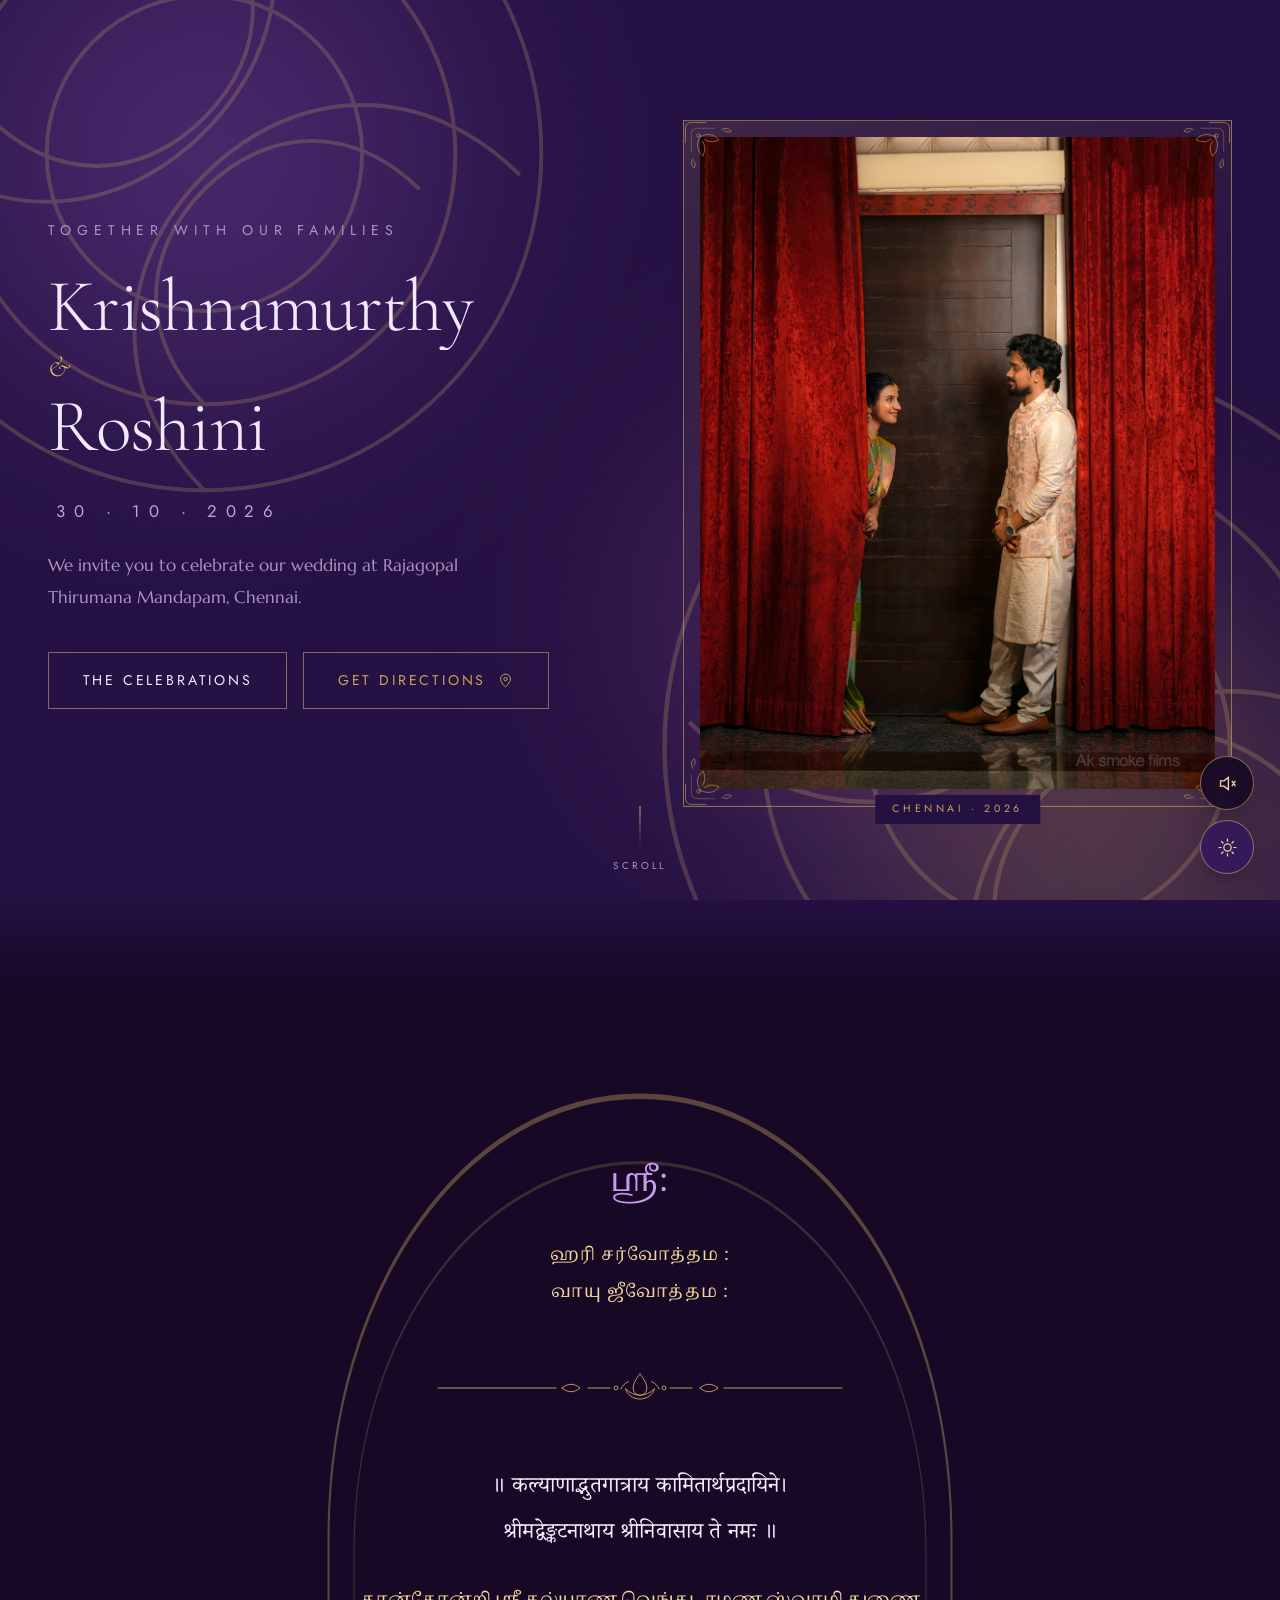
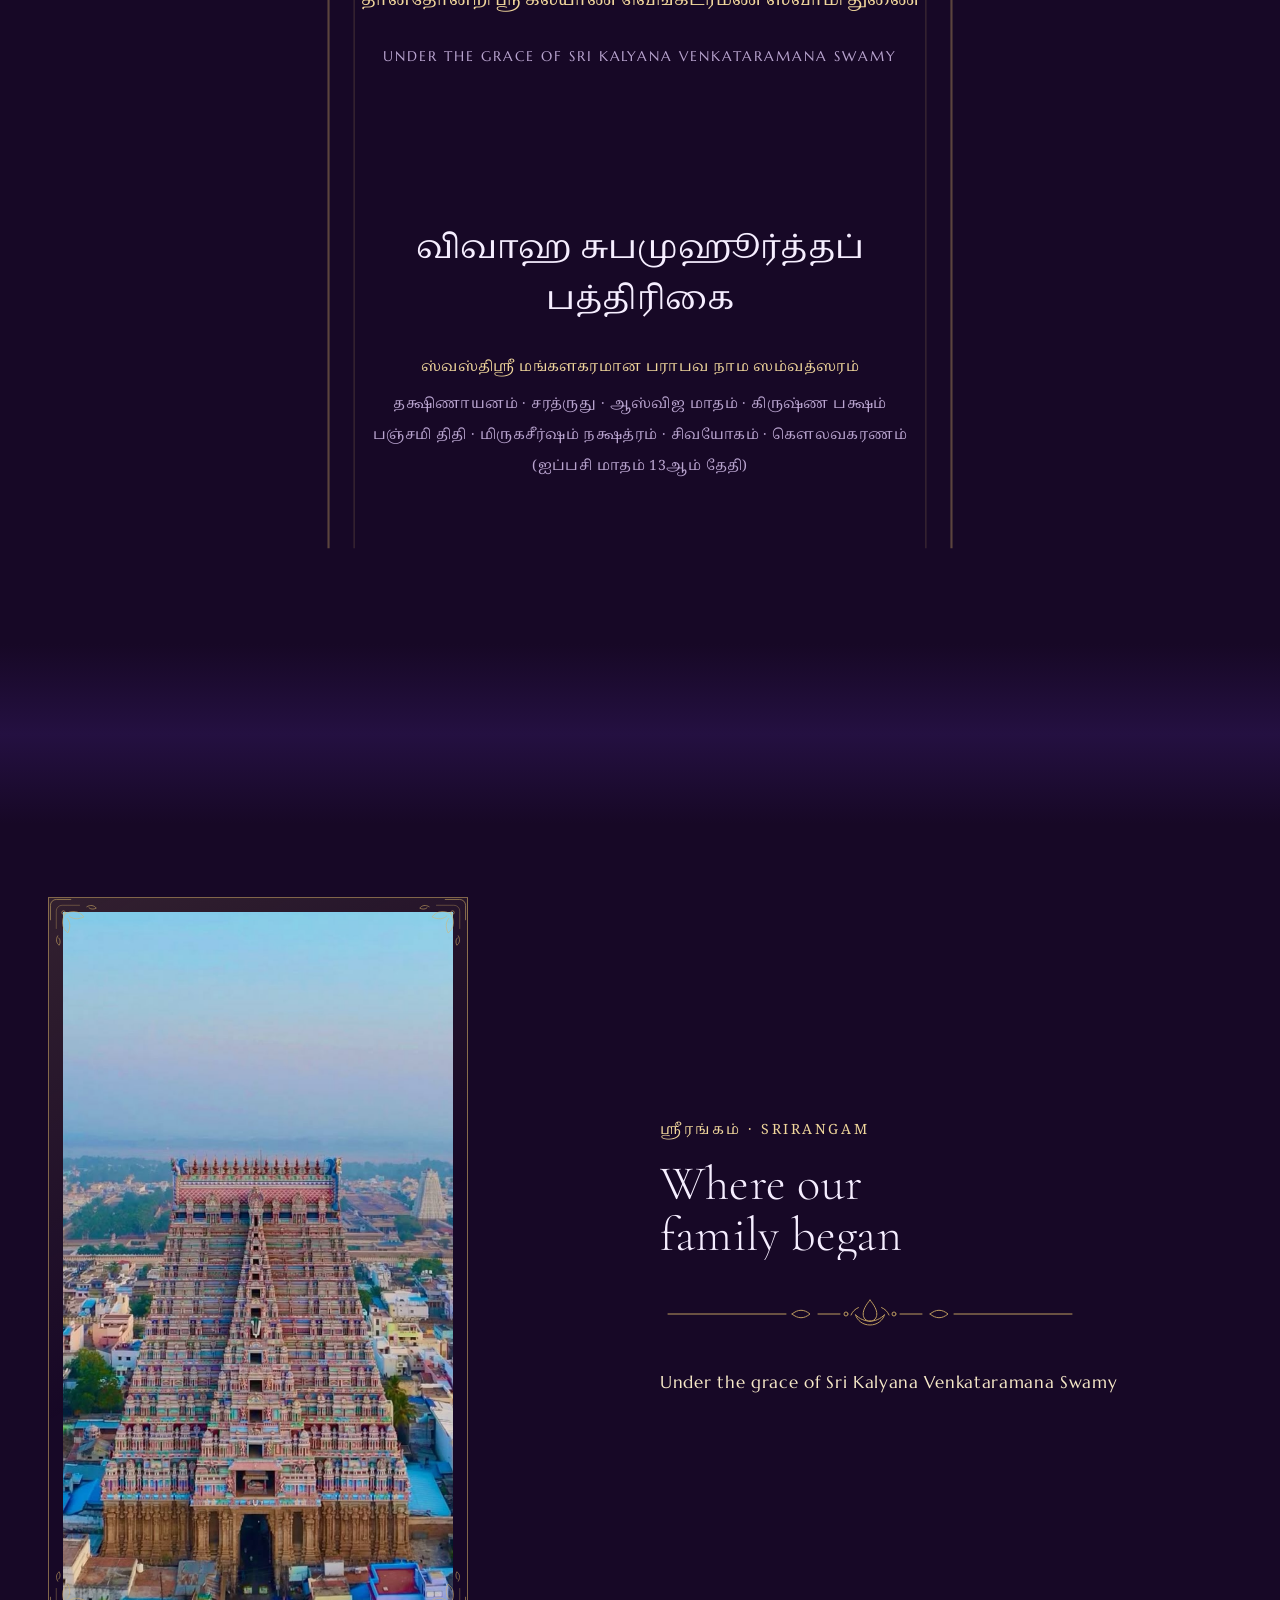
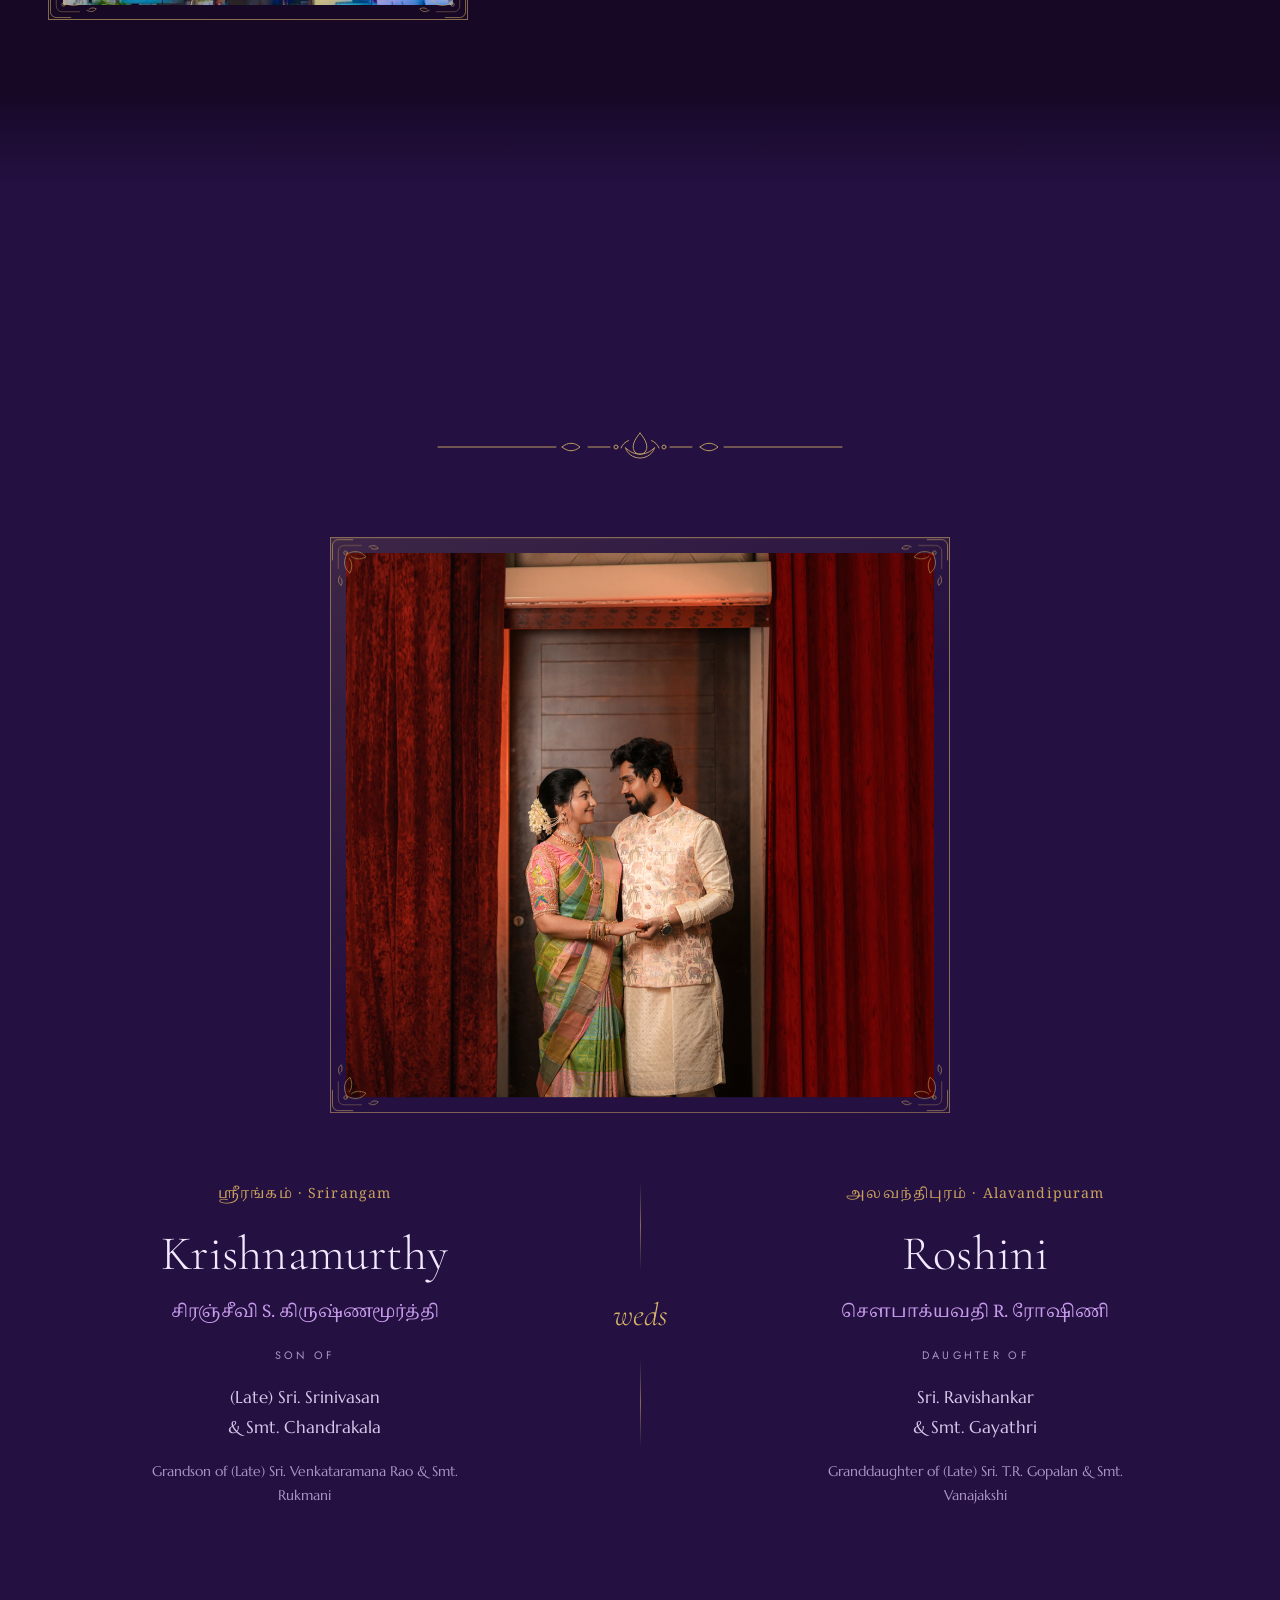
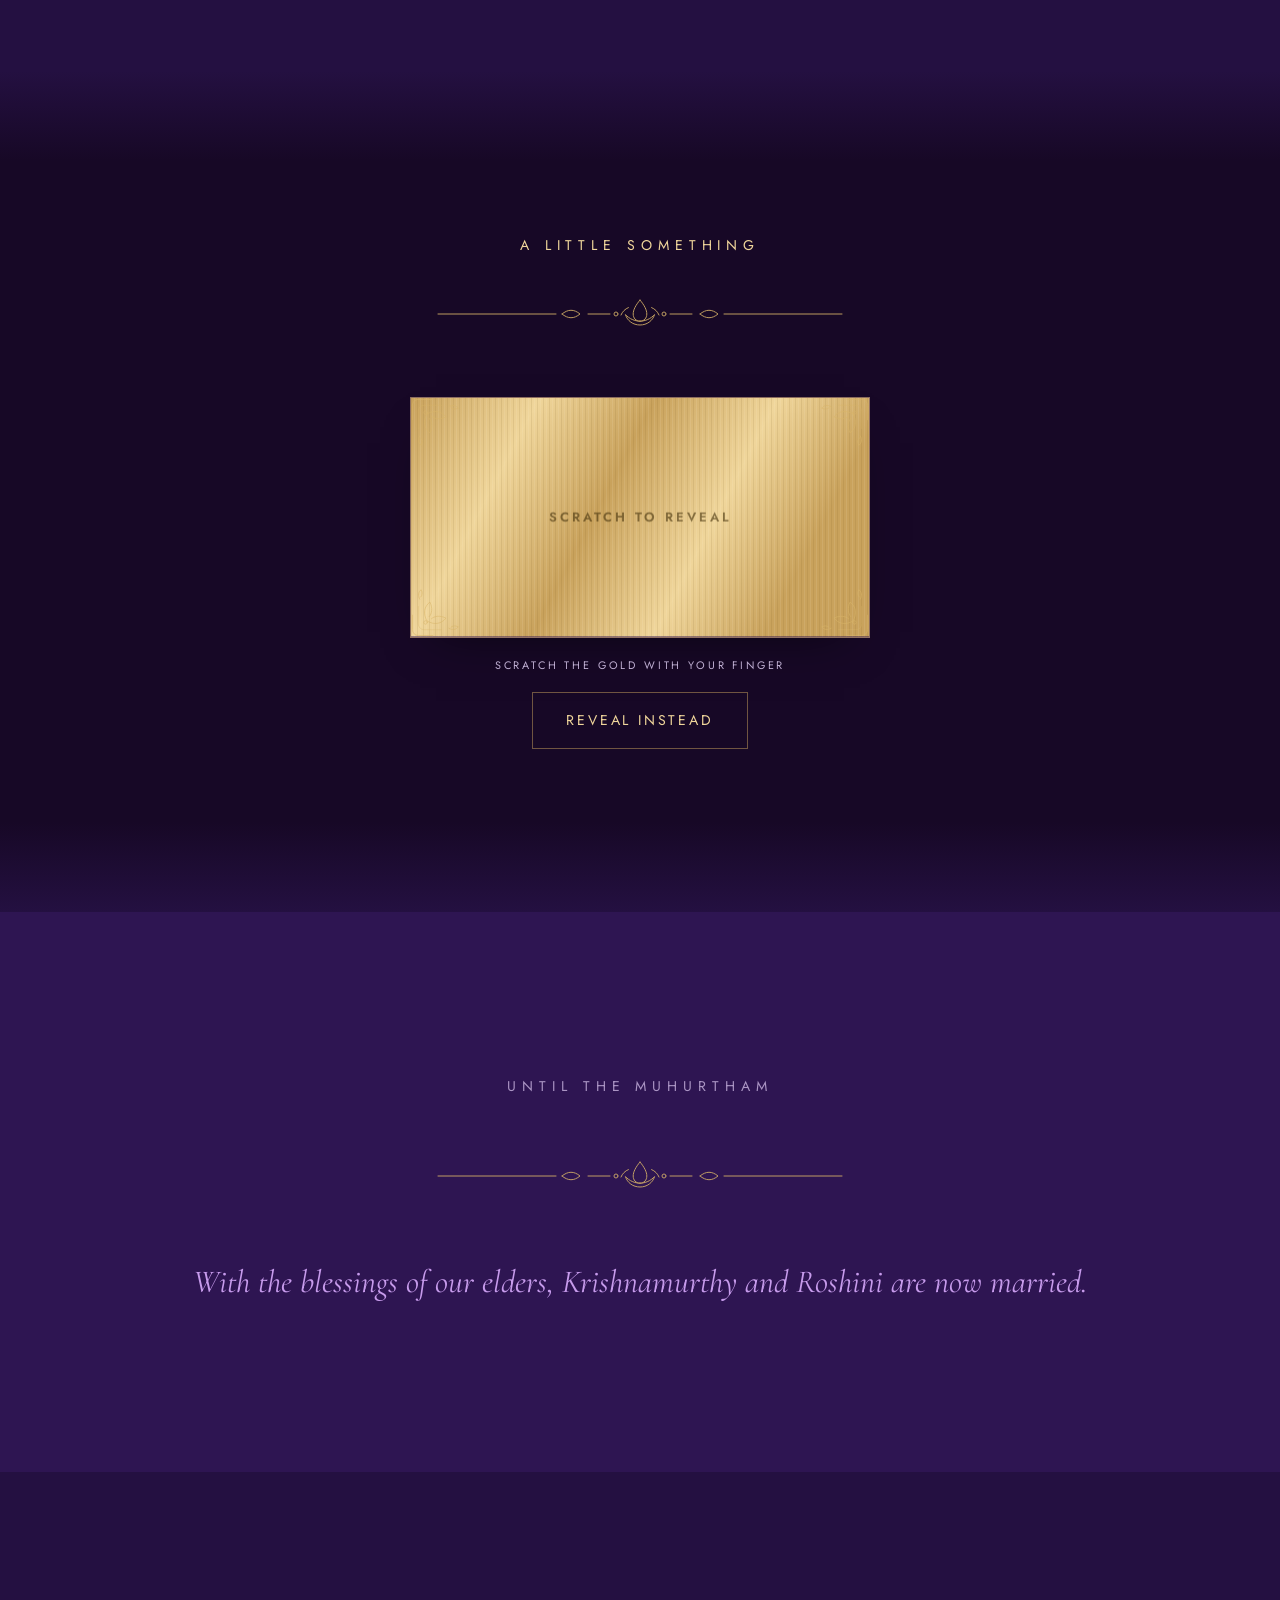
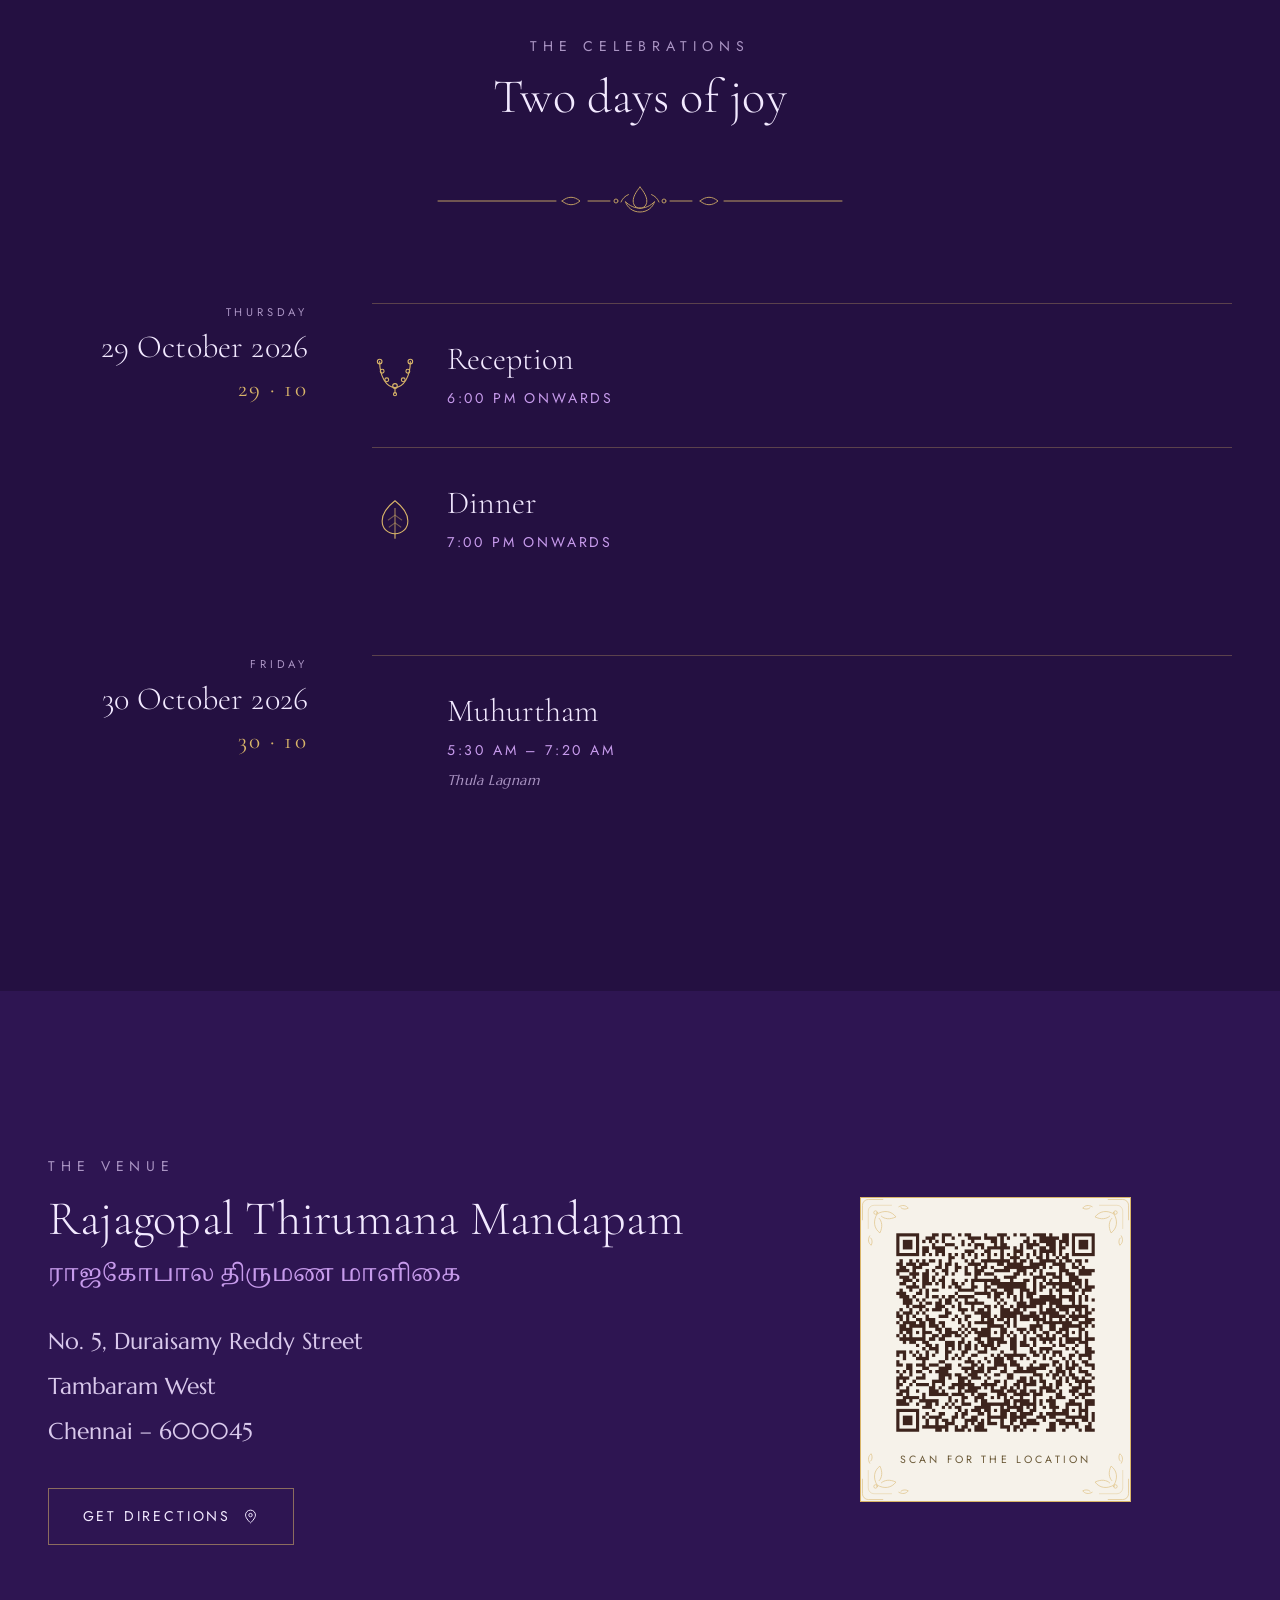
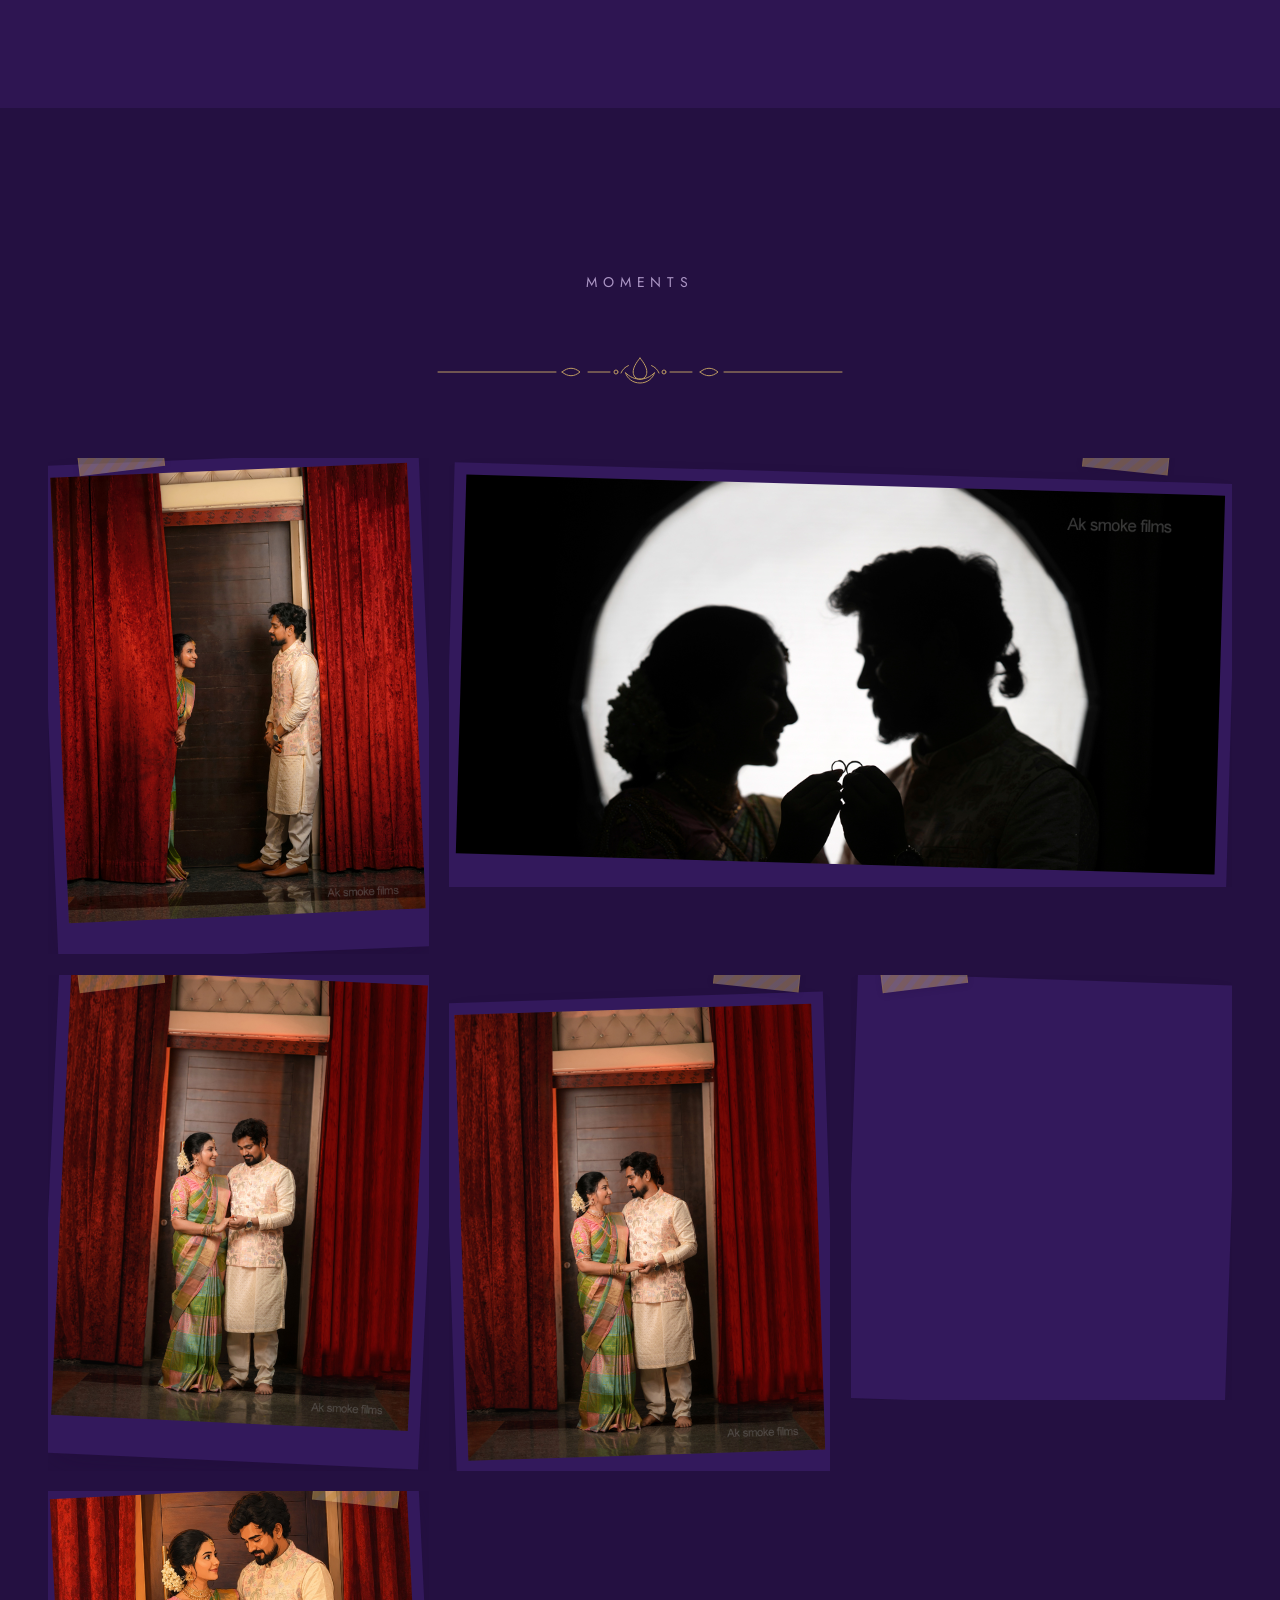
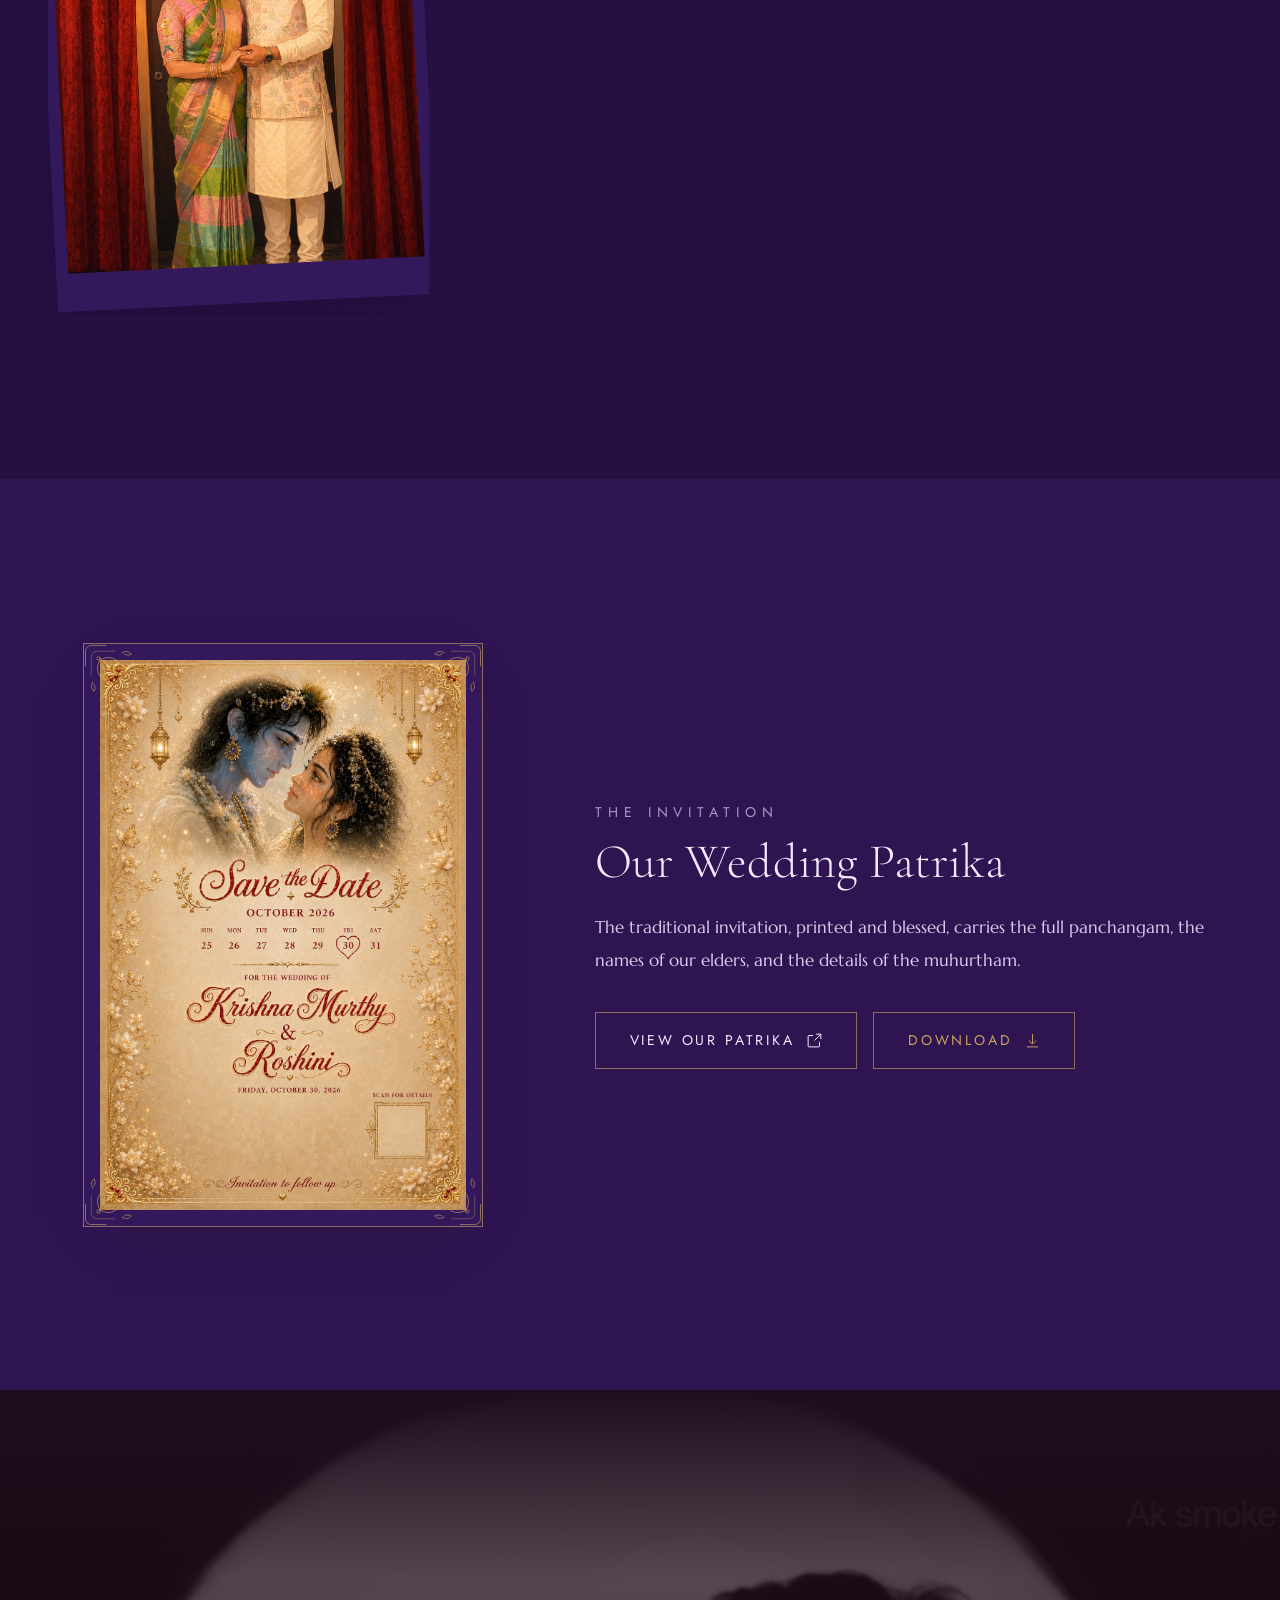
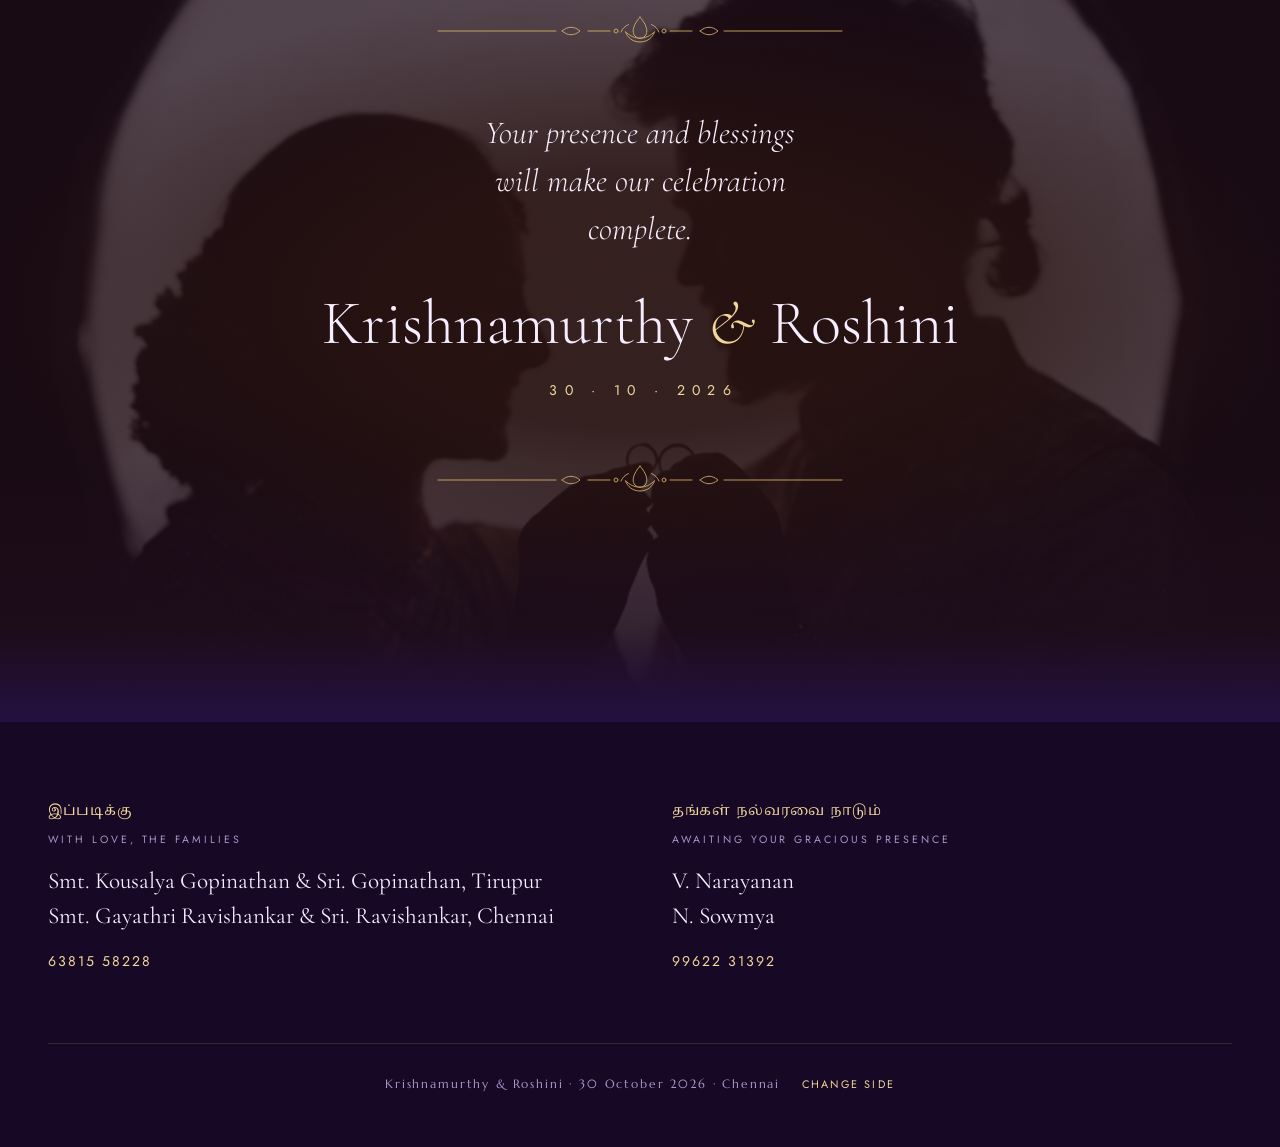
<file: public/groom.html>
<!doctype html>
<html lang="en">
<head>
<meta charset="utf-8">
<meta name="viewport" content="width=device-width, initial-scale=1, viewport-fit=cover">
<title>Krishnamurthy &amp; Roshini · 30 October 2026</title>
<meta name="robots" content="index">
<meta name="description" content="Together with our families, we invite you to celebrate our wedding. Muhurtham 5:30 AM, Friday 30 October 2026, Rajagopal Thirumana Mandapam, Chennai.">
<meta name="theme-color" content="#241041" media="(prefers-color-scheme: dark)">
<meta name="theme-color" content="#f7f2ea" media="(prefers-color-scheme: light)">
<meta name="color-scheme" content="dark light">

<!-- Social / WhatsApp preview -->
<!-- SITE URL: if Vercel gives you a different domain, change these 4 absolute URLs. -->
<link rel="canonical" href="https://krishnamurthy-roshini.vercel.app/">
<meta property="og:url" content="https://krishnamurthy-roshini.vercel.app/">
<meta property="og:type" content="website">
<meta property="og:title" content="Krishnamurthy &amp; Roshini">
<meta property="og:description" content="Together with our families, we invite you to celebrate our wedding on Friday, 30 October 2026, in Chennai.">
<meta property="og:image" content="https://krishnamurthy-roshini.vercel.app/og-image.jpg">
<meta property="og:image:width" content="1200">
<meta property="og:image:height" content="630">
<meta property="og:image:type" content="image/jpeg">
<meta property="og:image:alt" content="Krishnamurthy and Roshini, wedding invitation, 30 October 2026">
<meta property="og:locale" content="en_IN">
<meta property="og:site_name" content="Krishnamurthy &amp; Roshini">
<meta name="twitter:card" content="summary_large_image">
<meta name="twitter:title" content="Krishnamurthy &amp; Roshini">
<meta name="twitter:description" content="Together with our families, we invite you to celebrate our wedding on Friday, 30 October 2026, in Chennai.">
<meta name="twitter:image" content="https://krishnamurthy-roshini.vercel.app/og-image.jpg">

<script>
  /* Apply the theme before first paint so there is no flash.
     Dark is this invitation's default; a stored choice always wins. */
  (function () {
    var t = "dark";
    try { var saved = localStorage.getItem("kr-theme"); if (saved) t = saved; } catch (e) {}
    document.documentElement.setAttribute("data-theme", t);
  })();
</script>

<link rel="icon" href="favicon.svg" type="image/svg+xml">
<link rel="apple-touch-icon" href="apple-touch-icon.png">

<link rel="preconnect" href="https://fonts.googleapis.com">
<link rel="preconnect" href="https://fonts.gstatic.com" crossorigin>
<!-- Webfonts load non-blockingly; the local fallback stack in tokens.css
     (Didot / Hoefler Text / Tamil Sangam MN) renders beautifully on its own. -->
<link rel="stylesheet" media="print" onload="this.media='all'"
      href="https://fonts.googleapis.com/css2?family=Cormorant+Garamond:ital,wght@0,300;0,400;0,500;1,300;1,400&family=Marcellus&family=Jost:wght@300;400&family=Noto+Serif+Tamil:wght@400;500&family=Noto+Serif+Devanagari:wght@400&display=swap">
<noscript><link rel="stylesheet" href="https://fonts.googleapis.com/css2?family=Cormorant+Garamond:ital,wght@0,300;0,400;0,500;1,300;1,400&family=Marcellus&family=Jost:wght@300;400&family=Noto+Serif+Tamil:wght@400;500&family=Noto+Serif+Devanagari:wght@400&display=swap"></noscript>

<link rel="preload" as="image" href="photos/curtain-reveal.jpg" fetchpriority="high">
<link rel="stylesheet" href="styles/main.css?v=f5b06295">
<link rel="stylesheet" href="styles/sections.css?v=88918bb7">

<script type="application/ld+json">
{
  "@context": "https://schema.org",
  "@type": "Event",
  "name": "Wedding of Krishnamurthy & Roshini",
  "startDate": "2026-10-30T05:30:00+05:30",
  "endDate": "2026-10-30T07:20:00+05:30",
  "eventStatus": "https://schema.org/EventScheduled",
  "eventAttendanceMode": "https://schema.org/OfflineEventAttendanceMode",
  "location": {
    "@type": "Place",
    "name": "Rajagopal Thirumana Mandapam",
    "address": {
      "@type": "PostalAddress",
      "streetAddress": "No. 5, Duraisamy Reddy Street, Tambaram West",
      "addressLocality": "Chennai",
      "postalCode": "600045",
      "addressCountry": "IN"
    }
  }
}
</script>
</head>

<body data-side="groom">

<a class="skip-link" href="#home">Skip to content</a>

<!-- ========== AMBIENT ========== -->
<div class="ambient" aria-hidden="true"></div>

<!-- ========== MUSIC ========== -->
<audio id="theme-audio" src="audio/theme.mp3" preload="none" loop></audio>
<button id="music-toggle" class="music" type="button" hidden aria-pressed="false" aria-label="Play music">
  <span class="music__bars" aria-hidden="true"><i></i><i></i><i></i><i></i></span>
  <span class="music__off" aria-hidden="true">
    <svg viewBox="0 0 24 24" fill="none" stroke="currentColor" stroke-width="1.5"><path d="M4 9v6h4l5 4V5L8 9H4zM17 9l4 6M21 9l-4 6"/></svg>
  </span>
</button>

<!-- ========== THEME ========== -->
<button id="theme-toggle" class="theme-btn" type="button" aria-pressed="true" aria-label="Switch to light theme">
  <span class="theme-btn__sun" aria-hidden="true">
    <svg viewBox="0 0 24 24" fill="none" stroke="currentColor" stroke-width="1.4">
      <circle cx="12" cy="12" r="4.2"/>
      <path d="M12 2.4v2.4M12 19.2v2.4M2.4 12h2.4M19.2 12h2.4M5.2 5.2l1.7 1.7M17.1 17.1l1.7 1.7M18.8 5.2l-1.7 1.7M6.9 17.1l-1.7 1.7" stroke-linecap="round"/>
    </svg>
  </span>
  <span class="theme-btn__moon" aria-hidden="true">
    <svg viewBox="0 0 24 24" fill="none" stroke="currentColor" stroke-width="1.4">
      <path d="M20 14.2A8.4 8.4 0 019.8 4a8.4 8.4 0 1010.2 10.2z" stroke-linejoin="round"/>
    </svg>
  </span>
</button>

<!-- ========== NAV ========== -->
<nav class="nav" data-open="false" aria-label="Sections">
  <a class="nav__mark" href="#home">K <span class="script-amp">&amp;</span> R</a>
  <button class="nav__toggle" type="button" aria-expanded="false" aria-label="Menu"><span></span></button>
  <div class="nav__links">
    <a class="nav__link" href="#home">Home</a>
    <a class="nav__link" href="#blessing">The Wedding</a>
    <a class="nav__link" href="#events">Events</a>
    <a class="nav__link" href="#venue">Venue</a>
    <a class="nav__link" href="#gallery">Gallery</a>
    <a class="nav__link" href="#patrika">Patrika</a>
  </div>
</nav>

<main class="shell">

  <!-- ========== HERO ========== -->
  <section class="hero" id="home">
    <div class="hero__grid">
      <div class="hero__copy">
        <p class="eyebrow hero__invite" data-reveal>Together with our families</p>

        <h1 class="hero__names">
          <span class="line-mask" style="--delay:120ms"><span>Krishnamurthy</span></span>
          <span class="line-mask amp" style="--delay:260ms"><span>&amp;</span></span>
          <span class="line-mask" style="--delay:380ms"><span>Roshini</span></span>
        </h1>

        <p class="hero__date" data-reveal style="--delay:620ms">30 · 10 · 2026</p>

        <p class="hero__sub" data-reveal style="--delay:760ms">
          We invite you to celebrate our wedding at Rajagopal Thirumana Mandapam, Chennai.
        </p>

        <div class="hero__cta" data-reveal style="--delay:880ms">
          <a class="btn" href="#events"><span>The Celebrations</span></a>
          <a class="btn btn--gold" data-maps target="_blank" rel="noopener" href="#">
            <span>Get Directions</span>
            <svg viewBox="0 0 24 24" fill="none" stroke="currentColor" stroke-width="1.4" aria-hidden="true"><path d="M12 21s7-6.3 7-11a7 7 0 10-14 0c0 4.7 7 11 7 11z"/><circle cx="12" cy="10" r="2.4"/></svg>
          </a>
        </div>
      </div>

      <figure class="hero__figure" data-parallax="0.06">
        <div class="hero__frame framed" data-corners>
          <div class="img-reveal" style="--delay:200ms">
            <img src="photos/curtain-reveal.jpg" width="1080" height="1350" fetchpriority="high" decoding="async"
                 sizes="(max-width: 899px) 88vw, 46vw"
                 alt="Roshini looking out from behind a crimson curtain towards Krishnamurthy">
          </div>
        </div>
        <figcaption class="hero__caption">Chennai · 2026</figcaption>
      </figure>
    </div>

    <p class="hero__scroll" aria-hidden="true"><i></i>Scroll</p>
  </section>

  <!-- ========== BLESSING ========== -->
  <section class="section section--deep blessing" id="blessing">
    <div class="wrap--narrow blessing__frame">
      <span class="blessing__arch draw" data-orn="arch" aria-hidden="true"></span>

      <div class="stack" style="--gap:1.6rem">
        <p class="blessing__sri tamil" data-reveal>ஸ்ரீ:</p>

        <div class="blessing__hari tamil" data-reveal style="--delay:120ms">
          <span>ஹரி சர்வோத்தம :</span>
          <span>வாயு ஜீவோத்தம :</span>
        </div>

        <span class="divider draw" data-orn="divider" aria-hidden="true"></span>

        <blockquote class="blessing__shloka deva" data-reveal style="--delay:180ms">
          <p>॥ कल्याणाद्भुतगात्राय कामितार्थप्रदायिने।</p>
          <p>श्रीमद्वेङ्कटनाथाय श्रीनिवासाय ते नमः ॥</p>
        </blockquote>

        <p class="blessing__deity tamil" data-reveal style="--delay:260ms">
          தான்தோன்றி ஸ்ரீ கல்யாண வெங்கடரமண ஸ்வாமி துணை
        </p>
        <p class="blessing__deity-en" data-reveal style="--delay:320ms">
          Under the grace of Sri Kalyana Venkataramana Swamy
        </p>

        <span class="divider draw" data-orn="divider" aria-hidden="true"></span>

        <h2 class="blessing__title tamil" data-reveal style="--delay:380ms">
          விவாஹ சுபமுஹூர்த்தப் பத்திரிகை
        </h2>

        <div class="blessing__panchangam tamil" data-reveal style="--delay:440ms">
          <strong>ஸ்வஸ்திஸ்ரீ மங்களகரமான பராபவ நாம ஸம்வத்ஸரம்</strong>
          <p>தக்ஷிணாயனம் · சரத்ருது · ஆஸ்விஜ மாதம் · கிருஷ்ண பக்ஷம்</p>
          <p>பஞ்சமி திதி · மிருகசீர்ஷம் நக்ஷத்ரம் · சிவயோகம் · கௌலவகரணம்</p>
          <p>(ஐப்பசி மாதம் 13ஆம் தேதி)</p>
        </div>
      </div>
    </div>
  </section>

  <!-- ========== GOPURAM ==========
       The source is a 736px phone photo, so it is shown as a framed portrait
       at close to its native size rather than stretched full-bleed. -->
  <section class="section section--deep gopuram" id="gopuram" aria-labelledby="gopuram-h">
    <div class="wrap gopuram__grid">
      <figure class="gopuram__figure framed" data-corners data-reveal>
        <div class="gopuram__media">
          <img src="photos/gopuram.jpg" width="736" height="1308" loading="lazy" decoding="async"
               sizes="(max-width: 879px) 82vw, 420px"
               alt="The Rajagopuram of the Srirangam temple rising above the town at dawn">
        </div>
      </figure>

      <div class="gopuram__copy">
        <p class="eyebrow" data-reveal>ஸ்ரீரங்கம் · Srirangam</p>
        <h2 class="gopuram__title" id="gopuram-h" data-reveal style="--delay:120ms">
          <span class="line-mask"><span>Where our</span></span>
          <span class="line-mask" style="--delay:180ms"><span>family began</span></span>
        </h2>
        <span class="divider draw" data-orn="divider" aria-hidden="true"></span>
        <p class="gopuram__sub" data-reveal style="--delay:300ms">
          Under the grace of Sri Kalyana Venkataramana Swamy
        </p>
      </div>
    </div>
  </section>

  <!-- ========== COUPLE ========== -->
  <section class="section couple" id="couple">
    <div class="wrap">
      <header class="center stack" style="--gap:0.9rem; margin-bottom: clamp(2.5rem,6vw,4rem)">
        <p class="eyebrow" data-reveal>The Bridegroom and the Bride</p>
        <span class="divider draw" data-orn="divider" aria-hidden="true"></span>
      </header>

      <!-- One shared portrait: these photographs frame the couple together,
           so they are presented together rather than cropped apart. -->
      <figure class="couple__portrait framed" data-corners data-reveal data-parallax="0.04">
        <div class="img-reveal">
          <img src="photos/couple-standing.jpg" width="1080" height="1350" loading="lazy" decoding="async"
               sizes="(max-width: 879px) 92vw, 62vw"
               alt="Krishnamurthy and Roshini standing together, hands joined, before a crimson curtain">
        </div>
      </figure>

      <div class="couple__names" data-reveal style="--delay:120ms">
        <article class="person person--groom">
          <p class="person__lineage tamil">ஸ்ரீரங்கம் · Srirangam</p>
          <h3 class="person__name">Krishnamurthy</h3>
          <p class="person__tamil tamil">சிரஞ்சீவி S. கிருஷ்ணமூர்த்தி</p>
          <p class="person__rel">Son of</p>
          <p class="person__parents">(Late) Sri. Srinivasan<br>&amp; Smt. Chandrakala</p>
          <p class="person__gp">Grandson of (Late) Sri. Venkataramana Rao &amp; Smt. Rukmani</p>
        </article>

        <div class="couple__joiner" aria-hidden="true">
          <i></i><span class="couple__weds">weds</span><i></i>
        </div>

        <article class="person person--bride">
          <p class="person__lineage tamil">அலவந்திபுரம் · Alavandipuram</p>
          <h3 class="person__name">Roshini</h3>
          <p class="person__tamil tamil">செளபாக்யவதி R. ரோஷிணி</p>
          <p class="person__rel">Daughter of</p>
          <p class="person__parents">Sri. Ravishankar<br>&amp; Smt. Gayathri</p>
          <p class="person__gp">Granddaughter of (Late) Sri. T.R. Gopalan &amp; Smt. Vanajakshi</p>
        </article>
      </div>
    </div>
  </section>

  <!-- ========== SCRATCH ========== -->
  <section class="section section--deep scratch-sec" id="save-the-date">
    <div class="wrap--narrow center">
      <p class="eyebrow" data-reveal>A little something</p>
      <span class="divider draw" data-orn="divider" aria-hidden="true"></span>

      <div class="scratch-card" data-reveal style="--delay:120ms">
        <div class="scratch framed" data-corners>
          <div class="scratch__under">
            <p class="scratch__label">Save the Date</p>
            <p class="scratch__date">30 · 10 · 2026</p>
            <p class="scratch__meta">Muhurtham 5:30 AM · Thula Lagnam</p>
          </div>
          <canvas class="scratch__foil" aria-hidden="true"></canvas>
        </div>

        <p class="scratch__hint">Scratch the gold with your finger</p>
        <button class="btn scratch__btn" type="button" data-scratch-reveal>
          <span>Reveal instead</span>
        </button>
      </div>
    </div>
  </section>

  <!-- ========== COUNTDOWN ========== -->
  <section class="section section--alt countdown" id="countdown">
    <div class="wrap--mid center stack" style="--gap:1.2rem">
      <p class="eyebrow" data-reveal>Until the Muhurtham</p>
      <span class="divider draw" data-orn="divider" aria-hidden="true"></span>
      <div class="countdown__grid" data-reveal style="--delay:120ms"></div>
      <p class="countdown__note" data-reveal style="--delay:240ms">
        Friday, 30 October 2026 · 5:30 AM · Thula Lagnam
      </p>
    </div>
  </section>

  <!-- ========== EVENTS ========== -->
  <section class="section events" id="events">
    <div class="wrap">
      <header class="center stack" style="--gap:0.9rem; margin-bottom: clamp(3rem,7vw,5rem)">
        <p class="eyebrow" data-reveal>The Celebrations</p>
        <h2 class="display" data-reveal style="--delay:100ms; font-size: var(--step-3); font-weight:300">Two days of joy</h2>
        <span class="divider draw" data-orn="divider" aria-hidden="true"></span>
      </header>
      <div class="events__list"></div>
    </div>
  </section>

  <!-- ========== VENUE ========== -->
  <section class="section section--alt venue" id="venue">
    <div class="wrap venue__grid">
      <div>
        <p class="eyebrow" data-reveal>The Venue</p>
        <h2 class="venue__name" data-reveal style="--delay:100ms">Rajagopal Thirumana Mandapam</h2>
        <p class="venue__tamil tamil" data-reveal style="--delay:160ms">ராஜகோபால திருமண மாளிகை</p>
        <address class="venue__address" data-reveal style="--delay:220ms">
          No. 5, Duraisamy Reddy Street<br>
          Tambaram West<br>
          Chennai – 600045
        </address>
        <div class="venue__actions" data-reveal style="--delay:300ms">
          <a class="btn" data-maps target="_blank" rel="noopener" href="#">
            <span>Get Directions</span>
            <svg viewBox="0 0 24 24" fill="none" stroke="currentColor" stroke-width="1.4" aria-hidden="true"><path d="M12 21s7-6.3 7-11a7 7 0 10-14 0c0 4.7 7 11 7 11z"/><circle cx="12" cy="10" r="2.4"/></svg>
          </a>
        </div>
      </div>

      <figure class="venue__qr framed" data-corners data-reveal style="--delay:200ms">
        <img src="photos/venue-qr.png" width="1400" height="1400" loading="lazy" decoding="async"
             alt="QR code linking to the venue location on Google Maps">
        <figcaption>Scan for the location</figcaption>
      </figure>
    </div>
  </section>

  <!-- ========== GALLERY ========== -->
  <section class="section gallery" id="gallery">
    <div class="wrap">
      <header class="center stack" style="--gap:0.9rem; margin-bottom: clamp(2.5rem,6vw,4rem)">
        <p class="eyebrow" data-reveal>Moments</p>
        <span class="divider draw" data-orn="divider" aria-hidden="true"></span>
      </header>
      <div class="gallery__grid"></div>
    </div>
  </section>

  <!-- ========== PATRIKA ========== -->
  <section class="section section--alt patrika" id="patrika">
    <div class="wrap patrika__grid">
      <a class="patrika__card framed" data-corners href="patrika/patrika.pdf" target="_blank" rel="noopener"
         data-reveal aria-label="Open the wedding Patrika (PDF, opens in a new tab)">
        <img src="photos/patrika-card.jpg" width="1023" height="1537" loading="lazy" decoding="async"
             sizes="(max-width: 879px) 88vw, 34vw"
             alt="The printed save-the-date card for Krishnamurthy and Roshini">
      </a>

      <div>
        <p class="eyebrow" data-reveal>The Invitation</p>
        <h2 class="display" data-reveal style="--delay:100ms; font-size: var(--step-3); font-weight:300; line-height:1.08; margin-top:0.8rem">
          Our Wedding Patrika
        </h2>
        <p data-reveal style="--delay:180ms; margin-top:1.4rem; color: var(--foreground-soft); max-width: 46ch; line-height:1.9">
          The traditional invitation, printed and blessed, carries the full panchangam,
          the names of our elders, and the details of the muhurtham.
        </p>
        <div class="patrika__actions" data-reveal style="--delay:260ms">
          <a class="btn" href="patrika/patrika.pdf" target="_blank" rel="noopener">
            <span>View Our Patrika</span>
            <svg viewBox="0 0 24 24" fill="none" stroke="currentColor" stroke-width="1.4" aria-hidden="true"><path d="M14 3h7v7M21 3l-9 9M19 14v6a1 1 0 01-1 1H4a1 1 0 01-1-1V6a1 1 0 011-1h6"/></svg>
          </a>
          <a class="btn btn--gold" href="patrika/patrika.pdf" download>
            <span>Download</span>
            <svg viewBox="0 0 24 24" fill="none" stroke="currentColor" stroke-width="1.4" aria-hidden="true"><path d="M12 3v13M7 12l5 5 5-5M4 21h16"/></svg>
          </a>
        </div>
      </div>
    </div>
  </section>

  <!-- ========== CLOSING ========== -->
  <section class="section--deep closing" id="closing">
    <div class="closing__bg" aria-hidden="true">
      <img src="photos/arch-silhouette.jpg" width="1080" height="608" loading="lazy" decoding="async" alt="">
    </div>
    <div class="closing__inner">
      <span class="divider draw" data-orn="divider" aria-hidden="true"></span>
      <p class="closing__line" data-reveal>
        Your presence and blessings will make our celebration complete.
      </p>
      <p class="closing__names" data-reveal style="--delay:180ms">
        Krishnamurthy <span class="amp">&amp;</span> Roshini
      </p>
      <p class="closing__date" data-reveal style="--delay:300ms">30 · 10 · 2026</p>
      <span class="divider draw" data-orn="divider" aria-hidden="true"></span>
    </div>
  </section>
</main>

<!-- ========== FOOTER ========== -->
<footer class="footer">
  <div class="wrap footer__grid">
    <div>
      <p class="footer__label tamil">இப்படிக்கு</p>
      <p class="footer__label-en">With love, the families</p>
      <p class="footer__names">
        Smt. Kousalya Gopinathan &amp; Sri. Gopinathan, Tirupur<br>
        Smt. Gayathri Ravishankar &amp; Sri. Ravishankar, Chennai
      </p>
      <a class="footer__phone" href="tel:+916381558228">63815 58228</a>
    </div>
    <div>
      <p class="footer__label tamil">தங்கள் நல்வரவை நாடும்</p>
      <p class="footer__label-en">Awaiting your gracious presence</p>
      <p class="footer__names">V. Narayanan<br>N. Sowmya</p>
      <a class="footer__phone" href="tel:+919962231392">99622 31392</a>
    </div>
  </div>
  <p class="footer__base">
    Krishnamurthy &amp; Roshini · 30 October 2026 · Chennai
    <a class="footer__switch" href="index.html?choose=1">Change side</a>
  </p>
</footer>

<script type="module" src="scripts/main.js?v=77d76b4e"></script>
</body>
</html>
</file>
<file: public/styles/main.css>
@import url("./tokens.css?v=e63a92cc");

/* ============================ RESET ============================ */
*, *::before, *::after { box-sizing: border-box; }
html { -webkit-text-size-adjust: 100%; scroll-behavior: smooth; }
@media (prefers-reduced-motion: reduce) { html { scroll-behavior: auto; } }
body, h1, h2, h3, h4, p, figure, blockquote, dl, dd, ul, ol { margin: 0; padding: 0; }
ul, ol { list-style: none; }
img, svg, picture { display: block; max-width: 100%; }
img { height: auto; }
button { font: inherit; color: inherit; background: none; border: 0; cursor: pointer; }
a { color: inherit; text-decoration: none; }

body {
  font-family: var(--font-body);
  max-width: 100%;
  font-size: var(--step-0);
  line-height: 1.72;
  color: var(--foreground);
  background: var(--background);
  overflow-x: hidden;
  -webkit-font-smoothing: antialiased;
  text-rendering: optimizeLegibility;
}

/* Paper grain — a single tiled SVG, no canvas */
body::before {
  content: ""; position: fixed; inset: 0; z-index: 0; pointer-events: none;
  opacity: 0.42; mix-blend-mode: multiply;
  background-image: url("data:image/svg+xml;utf8,\
<svg xmlns='http://www.w3.org/2000/svg' width='180' height='180'>\
<filter id='n'><feTurbulence type='fractalNoise' baseFrequency='0.85' numOctaves='3' stitchTiles='stitch'/>\
<feColorMatrix type='saturate' values='0'/></filter>\
<rect width='180' height='180' filter='url(%23n)' opacity='0.35'/></svg>");
}

::selection { background: var(--accent); color: var(--paper-warm); }

:focus-visible {
  outline: 2px solid var(--accent);
  outline-offset: 3px;
  border-radius: 2px;
}

/* ============================ TYPE ============================ */
.display { font-family: var(--display, var(--font-display)); }

h1, h2, h3 {
  font-family: var(--font-display);
  font-weight: 300;
  line-height: 1.05;
  letter-spacing: 0.005em;
}

.eyebrow {
  font-family: var(--font-sans);
  font-size: var(--step--1);
  font-weight: 400;
  letter-spacing: 0.42em;
  text-transform: uppercase;
  color: var(--muted);
  line-height: 1.6;
}
.eyebrow--gold { color: var(--gold-deep); }

.tamil { font-family: var(--font-tamil); line-height: 1.95; font-weight: 400; }
.deva  { font-family: var(--font-deva);  line-height: 2.0;  font-weight: 400; }

.script-amp {
  font-family: var(--font-display);
  font-style: italic;
  font-weight: 300;
  color: var(--gold);
}

/* ============================ LAYOUT ============================ */
.shell { position: relative; z-index: 1; }

.section {
  position: relative;
  padding-block: var(--section-y);
  padding-inline: var(--gutter);
}
.wrap { width: min(100%, 1220px); margin-inline: auto; }
/* Long proper nouns must never push the layout wider than the screen.
   Names are never hyphenated or split — the type scale is sized so they fit. */
h1, h2, h3, .hero__names, .closing__names, .person__name, .venue__name {
  overflow-wrap: normal;
  word-break: keep-all;
  hyphens: none;
}
.hero__grid, .couple__names, .venue__grid, .patrika__grid { min-width: 0; }
.hero__grid > *, .couple__names > *, .venue__grid > *, .patrika__grid > * { min-width: 0; }
.wrap--narrow { width: min(100%, 760px); margin-inline: auto; }
.wrap--mid    { width: min(100%, 980px); margin-inline: auto; }

.center { text-align: center; }
.stack > * + * { margin-block-start: var(--gap, 1rem); }

/* Dark cinematic sections */
.section--deep {
  background: var(--background-deep);
  color: var(--on-deep);
  /* Inside a deep section the ink inverts, in either theme. */
  --foreground: var(--on-deep);
  --foreground-soft: #e6d8f5;
  --muted: #b9a4cf;
  --border: rgba(217, 181, 105, 0.30);
}
.section--deep .eyebrow { color: var(--gold-light); }

/* Soft atmospheric edge between light and dark */
.section--deep::before,
.section--deep::after {
  content: ""; position: absolute; left: 0; right: 0; height: 90px; pointer-events: none;
}
.section--deep::before { top: 0;    background: linear-gradient(to bottom, var(--background), transparent); }
.section--deep::after  { bottom: 0; background: linear-gradient(to top,    var(--background), transparent); }

.section--alt { background: var(--background-alt); }

/* ============================ ORNAMENTS ============================ */
.orn { color: var(--gold); width: 100%; height: auto; }
.orn--divider { max-width: 420px; margin-inline: auto; }
.orn--bud  { width: 20px; height: 20px; display: inline-block; vertical-align: -4px; }
.orn-icon  { width: 42px; height: 42px; color: var(--gold); }

.divider { display: block; margin-block: clamp(2rem, 5vw, 3.5rem); }
.divider .orn { opacity: 0.85; }

/* Self-drawing stroke animation */
.draw .d {
  stroke-dasharray: var(--len, 400);
  stroke-dashoffset: var(--len, 400);
}
.draw.is-in .d {
  animation: draw-in 1.8s var(--ease-out) forwards;
  animation-delay: calc(var(--i, 0) * 90ms);
}
@keyframes draw-in { to { stroke-dashoffset: 0; } }

/* Corner filigree on framed blocks */
.framed { position: relative; }
.corner { position: absolute; width: clamp(38px, 6vw, 64px); color: var(--gold); opacity: 0.75; pointer-events: none; }
.corner--tl { top: 0; left: 0; }
.corner--tr { top: 0; right: 0; transform: scaleX(-1); }
.corner--bl { bottom: 0; left: 0; transform: scaleY(-1); }
.corner--br { bottom: 0; right: 0; transform: scale(-1); }

/* Rule with a centred lotus bud */
.rule {
  display: flex; align-items: center; gap: 0.9rem;
  color: var(--gold); opacity: 0.7;
}
.rule::before, .rule::after {
  content: ""; flex: 1; height: 1px;
  background: linear-gradient(to right, transparent, var(--border-strong), transparent);
}

/* ============================ BUTTONS ============================ */
.btn {
  --btn-fg: var(--foreground);
  position: relative;
  display: inline-flex; align-items: center; gap: 0.7rem;
  padding: 0.95rem 2.1rem;
  font-family: var(--font-sans);
  font-size: var(--step--1);
  letter-spacing: 0.2em;
  text-transform: uppercase;
  color: var(--btn-fg);
  border: 1px solid var(--border-strong);
  background: transparent;
  overflow: hidden;
  transition: color var(--dur-fast) var(--ease-out), border-color var(--dur-fast) var(--ease-out);
  min-height: 48px;
}
.btn::after {
  content: ""; position: absolute; inset: 0; z-index: -1;
  background: var(--accent);
  transform: scaleX(0); transform-origin: right;
  transition: transform 0.6s var(--ease-out);
}
.btn > * { position: relative; }
.btn:hover, .btn:focus-visible { color: var(--paper-warm); border-color: var(--accent); }
.btn:hover::after, .btn:focus-visible::after { transform: scaleX(1); transform-origin: left; }
.btn svg { width: 17px; height: 17px; }

.btn--gold { --btn-fg: var(--gold-deep); }
.section--deep .btn { --btn-fg: var(--gold-light); border-color: rgba(201,162,92,0.5); }
.section--deep .btn:hover { color: var(--background-deep); }
.section--deep .btn::after { background: var(--gold-light); }

/* ============================ REVEALS ============================ */
[data-reveal] {
  opacity: 0;
  transform: translate3d(0, 26px, 0);
  transition:
    opacity 1.1s var(--ease-out) var(--delay, 0ms),
    transform 1.1s var(--ease-out) var(--delay, 0ms);
  will-change: opacity, transform;
}
[data-reveal].is-in { opacity: 1; transform: none; }

/* Mask reveal for headings — each line clipped and lifted */
.line-mask { display: block; overflow: hidden; }
.line-mask > span {
  display: block;
  transform: translate3d(0, 105%, 0);
  transition: transform 1.25s var(--ease-out) var(--delay, 0ms);
  will-change: transform;
}
.is-in .line-mask > span, .line-mask.is-in > span { transform: none; }

/* Image clip reveal */
.img-reveal { overflow: hidden; position: relative; }
.img-reveal img {
  transform: scale(1.16);
  transition: transform 1.9s var(--ease-out) var(--delay, 0ms), opacity 1.2s ease;
  will-change: transform;
}
.img-reveal.is-in img { transform: scale(1); }
.img-reveal::after {
  content: ""; position: absolute; inset: 0; background: var(--background);
  transform-origin: bottom;
  transition: transform 1.5s var(--ease-out) var(--delay, 0ms);
}
.img-reveal.is-in::after { transform: scaleY(0); }

@media (prefers-reduced-motion: reduce) {
  [data-reveal], .line-mask > span, .img-reveal img { opacity: 1 !important; transform: none !important; transition: none !important; }
  .img-reveal::after { display: none; }
  .draw .d { stroke-dashoffset: 0 !important; animation: none !important; }
}
</file>
<file: public/styles/sections.css>
/* ======================= OVERTURE: sealed envelope ======================= */
.overture {
  position: fixed; inset: 0; z-index: 200;
  display: grid; place-items: center;
  background:
    radial-gradient(ellipse 80% 60% at 50% 42%, #3d1a5f 0%, var(--background-deep) 45%, var(--background-deeper) 100%);
  padding: var(--gutter);
  overflow: hidden;
  transition: opacity 1.2s var(--ease-out), visibility 1.2s;
}
.overture.is-done { opacity: 0; visibility: hidden; pointer-events: none; }

/* slow breathing halo behind the envelope */
.overture__glow {
  position: absolute; width: min(120vmin, 900px); aspect-ratio: 1; border-radius: 50%;
  background: radial-gradient(circle, rgba(217,181,105,0.16), transparent 62%);
  filter: blur(28px);
}
@media (prefers-reduced-motion: no-preference) {
  .overture__glow { animation: halo 7s var(--ease-soft) infinite; }
  @keyframes halo { 0%,100% { transform: scale(0.94); opacity: 0.75 } 50% { transform: scale(1.06); opacity: 1 } }
}

.overture__stage {
  position: relative; display: grid; justify-items: center; gap: clamp(1.2rem, 3vw, 2rem);
  width: min(100%, 460px);
}
.overture__om {
  display: grid; justify-items: center;
  opacity: 0; animation: ov-in 1.1s var(--ease-out) 0.2s forwards;
}
.overture__om img {
  width: clamp(54px, 13vw, 82px); height: auto;
  filter: drop-shadow(0 3px 18px rgba(0, 0, 0, 0.65));
}

/* ---- the envelope ---- */
.envelope {
  position: relative;
  width: min(80vw, 350px);
  aspect-ratio: 1 / 0.82;   /* an invitation envelope, not a square */
  opacity: 0; animation: ov-in 1.2s var(--ease-out) 0.45s forwards;
  transform-style: preserve-3d;
}

/* body of the envelope */
.envelope::before {
  content: ""; position: absolute; inset: 0;
  background: linear-gradient(150deg, #4a1c68, #35124e 60%, #2a0f40);
  box-shadow: 0 26px 70px -26px rgba(0,0,0,0.75), inset 0 0 0 1px rgba(217,181,105,0.30);
}

/* Four triangular flaps meeting at the centre. Each is its own positioned
   layer with a triangle clip, so they can hinge outward independently. */
.env__flap {
  position: absolute; inset: 0;
  transition: transform 1.15s var(--ease-out);
  backface-visibility: hidden;
  background: linear-gradient(160deg, #6b3089, #4a1c66 70%);
  box-shadow: inset 0 0 0 1px rgba(217,181,105,0.26);
}
.env__flap--t { clip-path: polygon(0 0, 100% 0, 50% 58%);       transform-origin: top;    z-index: 4; }
.env__flap--b { clip-path: polygon(0 100%, 100% 100%, 50% 58%); transform-origin: bottom; z-index: 2; }
.env__flap--l { clip-path: polygon(0 0, 0 100%, 50% 58%);       transform-origin: left;   z-index: 3; }
.env__flap--r { clip-path: polygon(100% 0, 100% 100%, 50% 58%); transform-origin: right;  z-index: 3; }

/* a touch of shading so the folds read as paper */
.env__flap--l { background: linear-gradient(90deg, #5d2778, #471a63); }
.env__flap--r { background: linear-gradient(270deg, #5d2778, #471a63); }
.env__flap--b { background: linear-gradient(0deg, #40174d, #532370); }

/* gold vine drawn on the top flap */
.env__vine {
  position: absolute; top: 9%; left: 27%; width: 46%; display: block;
  color: var(--gold-light); opacity: 0.9;
}
.env__vine svg { width: 100%; height: auto; }

/* the card that rises out */
.env__card {
  position: absolute; left: 7%; right: 7%; top: 12%;
  padding: clamp(1rem, 3.4vw, 1.6rem) clamp(0.8rem, 3vw, 1.4rem);
  background: linear-gradient(170deg, var(--paper-warm), #f2e9da);
  border: 1px solid rgba(176,141,63,0.5);
  text-align: center; z-index: 1;
  transition-property: transform, opacity, z-index;
  transform: translateY(6%) scale(0.97); opacity: 0;
  transition: transform 1.25s var(--ease-out) 0.5s, opacity 0.6s ease 0.5s;
  box-shadow: 0 18px 40px -22px rgba(0,0,0,0.6);
}
.env__card-orn { display: block; color: var(--gold); margin-bottom: 0.7rem; }
.env__card-eyebrow {
  font-family: var(--font-sans); font-size: clamp(0.5rem, 1.7vw, 0.62rem);
  letter-spacing: 0.3em; text-transform: uppercase; color: var(--muted);
}
.env__card-names {
  font-family: var(--font-display); font-weight: 300; color: var(--foreground);
  font-size: clamp(1.15rem, 4.4vw, 1.65rem); line-height: 1.28; margin-top: 0.5rem;
}
.env__card-names em { font-style: italic; color: var(--gold-deep); }
.env__card-date {
  margin-top: 0.5rem; font-family: var(--font-sans);
  font-size: clamp(0.56rem, 1.9vw, 0.7rem); letter-spacing: 0.34em; color: var(--accent);
  text-indent: 0.34em;
}

/* ---- the wax seal button ---- */
.seal {
  /* Sits exactly where all four flaps meet (50%, 58%), the way real wax does. */
  position: absolute; top: 58%; left: 50%;
  width: clamp(74px, 20vw, 96px); aspect-ratio: 1;
  transform: translate(-50%, -50%);
  display: grid; place-items: center;
  border-radius: 50%;
  background: radial-gradient(circle at 34% 30%, #c9a35a, var(--gold) 42%, #7d5c1c 100%);
  box-shadow:
    0 10px 26px -8px rgba(0,0,0,0.7),
    inset 0 2px 5px rgba(255,235,190,0.55),
    inset 0 -3px 7px rgba(0,0,0,0.35);
  color: #43300c;
  z-index: 6;
  transform: translate(-50%, -50%);
  opacity: 0; animation: seal-in 1s var(--ease-out) 0.95s forwards;
  transition: transform 0.5s var(--ease-out), box-shadow 0.5s var(--ease-out);
}
/* Its own entrance: every frame keeps the centring translate. */
@keyframes seal-in {
  from { opacity: 0; transform: translate(-50%, calc(-50% + 16px)) scale(0.9); }
  to   { opacity: 1; transform: translate(-50%, -50%) scale(1); }
}
.seal__ring {
  position: absolute; inset: 7%; border-radius: 50%;
  border: 1px dashed rgba(67,48,12,0.42);
}
.seal__face { position: absolute; inset: 0; display: grid; place-items: center; opacity: 0.9; }
.seal__face svg { width: 46%; height: auto; }
.seal__label {
  position: absolute; bottom: 18%;
  font-family: var(--font-display); font-size: 0.62rem; letter-spacing: 0.14em;
  color: rgba(67,48,12,0.85);
}
.seal__label i { font-style: italic; }
.seal:hover, .seal:focus-visible { transform: translate(-50%, -50%) scale(1.06); }
.seal:active { transform: translate(-50%,-50%) scale(0.96); }

/* pulsing "press me" ring */
.seal::after {
  content: ""; position: absolute; inset: -6px; border-radius: 50%;
  border: 1px solid var(--gold-light); opacity: 0;
}
@media (prefers-reduced-motion: no-preference) {
  .seal::after { animation: seal-pulse 2.6s var(--ease-soft) 1.8s infinite; }
  @keyframes seal-pulse {
    0%   { transform: scale(1);    opacity: 0.75 }
    70%  { transform: scale(1.42); opacity: 0 }
    100% { transform: scale(1.42); opacity: 0 }
  }
}

.overture__hint {
  display: grid; gap: 0.4rem; text-align: center;
  opacity: 0; animation: ov-in 1s var(--ease-out) 1.5s forwards;
}
.overture__hint-main {
  font-family: var(--font-sans); font-size: 0.72rem; letter-spacing: 0.3em;
  text-transform: uppercase; color: var(--gold-light);
}
.overture__hint-sub {
  font-size: 0.74rem; color: var(--muted-light); letter-spacing: 0.02em;
}

@keyframes ov-in { from { opacity: 0; transform: translateY(16px) } to { opacity: 1; transform: none } }

/* ---- OPENING SEQUENCE ---- */
.overture.is-opening .seal { opacity: 0; transform: translate(-50%,-50%) scale(0.35) rotate(-28deg); transition: opacity .5s ease, transform .6s var(--ease-out); pointer-events: none; }
.overture.is-opening .seal::after { animation: none; }
.overture.is-opening .overture__hint { opacity: 0; transition: opacity 0.4s ease; }
.overture.is-opening .env__flap--t { transform: rotateX(-172deg); }
.overture.is-opening .env__flap--l { transform: rotateY(168deg); }
.overture.is-opening .env__flap--r { transform: rotateY(-168deg); }
.overture.is-opening .env__flap--b { transform: rotateX(150deg); }
.overture.is-opening .env__card   { transform: translateY(-34%) scale(1.06); opacity: 1; z-index: 7; }
.overture.is-opening .envelope    { transform: scale(1.06); transition: transform 1.4s var(--ease-out); }

@media (prefers-reduced-motion: reduce) {
  .overture__om, .envelope, .seal, .overture__hint { opacity: 1; animation: none; }
  .env__flap, .env__card, .envelope, .seal { transition: none; }
  .env__card { opacity: 1; transform: none; }
}

/* ======================= NAV ======================= */
.nav {
  position: fixed; top: 0; left: 0; right: 0; z-index: 120;
  display: flex; align-items: center; justify-content: space-between;
  gap: 1rem;
  padding: 0.85rem var(--gutter);
  font-family: var(--font-sans);
  background: color-mix(in srgb, var(--background) 82%, transparent);
  backdrop-filter: blur(14px) saturate(1.1);
  -webkit-backdrop-filter: blur(14px) saturate(1.1);
  border-bottom: 1px solid transparent;
  transform: translateY(-102%);
  transition: transform 0.8s var(--ease-out), border-color 0.6s ease;
}
.nav.is-visible { transform: none; border-bottom-color: var(--border); }

.nav__mark {
  font-family: var(--font-display); font-size: 1.16rem; letter-spacing: 0.16em;
  color: var(--foreground); white-space: nowrap;
}
.nav__mark .script-amp { margin-inline: 0.14em; }

.nav__links { display: flex; gap: clamp(1rem, 2.2vw, 2.2rem); align-items: center; }
.nav__link {
  position: relative; font-size: 0.74rem; letter-spacing: 0.22em;
  text-transform: uppercase; color: var(--muted); padding: 0.55rem 0;
  transition: color 0.4s var(--ease-out);
}
.nav__link::after {
  content: ""; position: absolute; left: 0; bottom: 0.15rem; height: 1px; width: 100%;
  background: var(--gold); transform: scaleX(0); transform-origin: right;
  transition: transform 0.55s var(--ease-out);
}
.nav__link:hover, .nav__link:focus-visible, .nav__link[aria-current="true"] { color: var(--foreground); }
.nav__link:hover::after, .nav__link:focus-visible::after, .nav__link[aria-current="true"]::after {
  transform: scaleX(1); transform-origin: left;
}

.nav__toggle { display: none; width: 46px; height: 46px; align-items: center; justify-content: center; }
.nav__toggle span {
  display: block; width: 22px; height: 1px; background: var(--foreground); position: relative;
  transition: background 0.3s;
}
.nav__toggle span::before, .nav__toggle span::after {
  content: ""; position: absolute; left: 0; width: 22px; height: 1px; background: var(--foreground);
  transition: transform 0.45s var(--ease-out);
}
.nav__toggle span::before { top: -7px; } .nav__toggle span::after { top: 7px; }
.nav[data-open="true"] .nav__toggle span { background: transparent; }
.nav[data-open="true"] .nav__toggle span::before { transform: translateY(7px) rotate(45deg); }
.nav[data-open="true"] .nav__toggle span::after  { transform: translateY(-7px) rotate(-45deg); }

@media (max-width: 860px) {
  .nav__toggle { display: flex; }
  .nav__mark, .nav__toggle { position: relative; z-index: 2; }  /* stay above the sheet */
  .nav__links {
    position: fixed; inset: 0 0 auto; top: 0; padding: 5.5rem var(--gutter) 3rem;
    z-index: 1;
    flex-direction: column; align-items: flex-start; gap: 0;
    background: var(--background);
    border-bottom: 1px solid var(--border);
    transform: translateY(-100%); transition: transform 0.75s var(--ease-out);
    max-height: 100svh; overflow-y: auto;
  }
  .nav[data-open="true"] .nav__links { transform: none; }
  .nav__link { font-size: 0.9rem; letter-spacing: 0.26em; padding: 1.05rem 0; width: 100%; border-bottom: 1px solid var(--border-ink); }
  .nav__link::after { display: none; }
}

/* ======================= HERO ======================= */
.hero {
  position: relative;
  min-height: 100svh;
  display: grid;
  align-items: center;
  padding: clamp(6rem, 12vh, 9rem) var(--gutter) clamp(4rem, 9vh, 7rem);
  overflow: clip;
}
.hero__grid {
  width: min(100%, 1220px); margin-inline: auto;
  display: grid; gap: clamp(2rem, 5vw, 4.5rem);
  grid-template-columns: 1fr;
  align-items: center;
}
@media (min-width: 900px) {
  .hero__grid { grid-template-columns: 1.02fr 0.98fr; }
}

.hero__copy { position: relative; z-index: 2; text-align: center; }
@media (min-width: 900px) { .hero__copy { text-align: left; } }

.hero__invite { margin-bottom: 1.6rem; }
.hero__copy { container-type: inline-size; }
.hero__names {
  font-family: var(--font-display);
  font-weight: 300;
  /* "Krishnamurthy" is the constraint: 13 glyphs of Cormorant need ~13cqi
     of its column. Clamp to that so the name never wraps or overflows. */
  font-size: clamp(2.2rem, 13cqi, 6.8rem);
  line-height: 1.06;              /* room for the "y" descender above the & */
  letter-spacing: -0.012em;
  color: var(--foreground);
}
.hero__names .line-mask { padding-bottom: 0.06em; }   /* stop the mask clipping descenders */
.hero__names .amp {
  display: block; font-size: 0.4em; font-style: italic; color: var(--gold);
  margin-block: 0.02em 0.04em; letter-spacing: 0.05em; line-height: 1.1;
}
.hero__date {
  margin-top: 1.7rem;
  font-family: var(--font-sans); font-size: clamp(0.82rem, 0.7rem + 0.5vw, 1.05rem);
  letter-spacing: 0.5em; color: var(--accent); text-indent: 0.5em;
}
.hero__sub {
  margin-top: 1.5rem; max-width: 34ch; color: var(--muted);
  font-size: var(--step-0); line-height: 1.85;
  margin-inline: auto;
}
@media (min-width: 900px) { .hero__sub { margin-inline: 0; } }

.hero__cta { margin-top: 2.4rem; display: flex; flex-wrap: wrap; gap: 1rem; justify-content: center; }
@media (min-width: 900px) { .hero__cta { justify-content: flex-start; } }

/* Framed hero portrait */
.hero__figure { position: relative; }
.hero__frame {
  position: relative;
  aspect-ratio: 4 / 5;
  border: 1px solid var(--border-strong);
  padding: clamp(9px, 1.4vw, 16px);
  background: linear-gradient(150deg, rgba(224,203,163,0.22), transparent 55%);
}
.hero__frame .img-reveal { height: 100%; }
.hero__frame img { width: 100%; height: 100%; object-fit: cover; object-position: 46% 34%; }
@media (max-width: 899px) {
  .hero__frame { aspect-ratio: 4 / 4.4; max-width: 480px; margin-inline: auto; }
  .hero__frame img { object-position: 46% 32%; }
}

.hero__caption {
  position: absolute; bottom: clamp(-1.1rem, -2vw, -0.6rem); left: 50%; transform: translateX(-50%);
  background: var(--background); padding: 0.35rem 1.1rem;
  font-family: var(--font-sans); font-size: 0.66rem; letter-spacing: 0.34em;
  text-transform: uppercase; color: var(--gold-deep); white-space: nowrap;
}

.hero__scroll {
  position: absolute; bottom: 1.6rem; left: 50%; transform: translateX(-50%);
  display: grid; justify-items: center; gap: 0.6rem;
  font-family: var(--font-sans); font-size: 0.62rem; letter-spacing: 0.32em;
  text-transform: uppercase; color: var(--muted);
}
.hero__scroll i { display: block; width: 1px; height: 42px; background: linear-gradient(var(--gold), transparent); }
@media (prefers-reduced-motion: no-preference) {
  .hero__scroll i { animation: scroll-pulse 2.6s var(--ease-soft) infinite; transform-origin: top; }
  @keyframes scroll-pulse { 0%,100% { transform: scaleY(0.35); opacity: 0.4; } 50% { transform: scaleY(1); opacity: 1; } }
}
@media (max-height: 700px) { .hero__scroll { display: none; } }

/* ======================= BLESSING ======================= */
.blessing { text-align: center; }
.blessing__frame {
  position: relative;
  padding: clamp(3rem, 7vw, 5.5rem) clamp(1.5rem, 5vw, 4rem);
}
.blessing__arch {
  position: absolute; inset: 0 auto auto 50%; transform: translateX(-50%);
  width: min(100%, 640px); height: 100%; color: var(--gold); opacity: 0.35;
}
.blessing__arch svg { width: 100%; height: 100%; }

.blessing__sri { font-family: var(--font-tamil); font-size: var(--step-2); color: var(--accent); letter-spacing: 0.04em; }
.blessing__hari { display: grid; gap: 0.2rem; color: var(--gold-light); font-size: var(--step-0); letter-spacing: 0.06em; }
.blessing__shloka {
  font-family: var(--font-deva); font-size: clamp(1.02rem, 0.9rem + 0.6vw, 1.4rem);
  color: var(--on-deep); line-height: 2.1; letter-spacing: 0.01em;
}
.blessing__deity { color: var(--gold-light); font-size: var(--step-0); }
.blessing__deity-en { color: var(--muted); font-size: var(--step--1); letter-spacing: 0.14em; text-transform: uppercase; }
.blessing__title {
  font-family: var(--font-tamil); font-size: var(--step-2);
  color: var(--on-deep); font-weight: 400; line-height: 1.6;
}
.blessing__panchangam { color: var(--muted); font-size: var(--step--1); line-height: 2.2; letter-spacing: 0.03em; }
.blessing__panchangam strong { color: var(--gold-light); font-weight: 400; display: block; margin-bottom: 0.4rem; }

/* ======================= COUPLE ======================= */
.couple__grid {
  display: grid; gap: clamp(3rem, 7vw, 5rem);
  grid-template-columns: 1fr;
  align-items: start;
}
@media (min-width: 880px) {
  .couple__grid { grid-template-columns: 1fr auto 1fr; gap: clamp(2rem, 4vw, 4rem); }
}

.person { text-align: center; display: grid; gap: 1.15rem; justify-items: center; }
.person__portrait {
  width: 100%; max-width: 380px; aspect-ratio: 3 / 4;
  border: 1px solid var(--border); padding: 10px;
}
.person__portrait .img-reveal { height: 100%; }
.person__portrait img { width: 100%; height: 100%; object-fit: cover; }
.person--groom img { object-position: 74% 32%; }
.person--bride img { object-position: 32% 30%; }

.person__lineage { font-family: var(--font-tamil); font-size: var(--step--1); color: var(--gold-deep); letter-spacing: 0.08em; }
.person__name { font-family: var(--font-display); font-weight: 300; font-size: var(--step-3); line-height: 1.1; }
.person__tamil { font-family: var(--font-tamil); font-size: var(--step-0); color: var(--accent); line-height: 1.7; }
.person__rel { font-family: var(--font-sans); font-size: 0.68rem; letter-spacing: 0.3em; text-transform: uppercase; color: var(--muted); }
.person__parents { font-size: var(--step-0); color: var(--foreground-soft); line-height: 1.7; max-width: 26ch; }
.person__gp { font-size: var(--step--1); color: var(--muted); line-height: 1.7; max-width: 30ch; }

.couple__joiner { display: grid; justify-items: center; align-content: center; gap: 1rem; }
.couple__weds {
  font-family: var(--font-display); font-style: italic; font-weight: 300;
  font-size: var(--step-2); color: var(--gold);
}
.couple__joiner i { display: block; width: 1px; height: clamp(40px, 8vw, 90px); background: linear-gradient(transparent, var(--border-strong), transparent); }
@media (max-width: 879px) { .couple__joiner i { display: none; } }

/* ======================= COUNTDOWN ======================= */
.countdown { text-align: center; }
.countdown__grid {
  display: grid; grid-template-columns: repeat(4, 1fr);
  gap: clamp(0.4rem, 2vw, 2rem);
  max-width: 780px; margin-inline: auto;
}
.cd { display: grid; gap: 0.5rem; position: relative; }
.cd + .cd::before {
  content: ""; position: absolute; left: calc(clamp(0.4rem, 2vw, 2rem) / -2); top: 18%; bottom: 34%;
  width: 1px; background: linear-gradient(transparent, var(--border-strong), transparent);
}
.cd__num {
  font-family: var(--font-display); font-weight: 300;
  font-size: clamp(2.1rem, 1.1rem + 4.6vw, 4.6rem);
  line-height: 1; color: var(--foreground);
  font-variant-numeric: tabular-nums lining-nums;
  letter-spacing: -0.02em;
}
.cd__label {
  font-family: var(--font-sans); font-size: clamp(0.56rem, 0.5rem + 0.22vw, 0.72rem);
  letter-spacing: 0.28em; text-transform: uppercase; color: var(--muted);
}
.countdown__note { margin-top: 2.2rem; color: var(--muted); font-size: var(--step-0); }
.countdown__passed { font-family: var(--font-display); font-size: var(--step-2); color: var(--accent); font-style: italic; }

/* ======================= EVENTS ======================= */
.events__list { display: grid; gap: clamp(2.5rem, 5vw, 4rem); }

.day { display: grid; gap: clamp(1.5rem, 3vw, 2.4rem); grid-template-columns: 1fr; }
@media (min-width: 820px) { .day { grid-template-columns: 260px 1fr; gap: clamp(2rem, 5vw, 4.5rem); align-items: start; } }

.day__when { position: relative; }
@media (min-width: 820px) { .day__when { position: sticky; top: 6rem; text-align: right; } }
.day__weekday { font-family: var(--font-sans); font-size: 0.7rem; letter-spacing: 0.34em; text-transform: uppercase; color: var(--muted); }
.day__date { font-family: var(--font-display); font-weight: 300; font-size: var(--step-2); line-height: 1.15; margin-top: 0.4rem; }
.day__num { font-family: var(--font-display); font-size: var(--step-1); color: var(--gold); letter-spacing: 0.1em; margin-top: 0.3rem; }

.day__events { display: grid; gap: 0; border-top: 1px solid var(--border); }
.event {
  display: grid; grid-template-columns: auto 1fr; gap: clamp(1rem, 2.5vw, 1.8rem);
  align-items: center;
  padding-block: clamp(1.5rem, 3.4vw, 2.3rem);
  border-bottom: 1px solid var(--border);
}
.event:last-child { border-bottom: 0; }
.day__events { align-content: start; }
.event__icon { color: var(--gold); }
.event__icon svg { width: clamp(34px, 5vw, 46px); height: auto; }
.event__name { font-family: var(--font-display); font-weight: 300; font-size: var(--step-2); line-height: 1.15; }
.event__time { font-family: var(--font-sans); font-size: var(--step--1); letter-spacing: 0.2em; color: var(--accent); margin-top: 0.5rem; text-transform: uppercase; }
.event__note { font-size: var(--step--1); color: var(--muted); font-style: italic; margin-top: 0.35rem; letter-spacing: 0.04em; }

/* ======================= VENUE ======================= */
.venue__grid { display: grid; gap: clamp(2.5rem, 6vw, 4.5rem); grid-template-columns: 1fr; align-items: center; }
@media (min-width: 880px) { .venue__grid { grid-template-columns: 1.15fr 0.85fr; } }

.venue__name { font-family: var(--font-display); font-weight: 300; font-size: var(--step-3); line-height: 1.08; margin-top: 1rem; }
.venue__tamil { font-family: var(--font-tamil); font-size: var(--step-1); color: var(--accent); margin-top: 0.7rem; line-height: 1.6; }
.venue__address { margin-top: 1.5rem; color: var(--foreground-soft); font-size: var(--step-1); line-height: 1.95; font-style: normal; }
.venue__actions { margin-top: 2.2rem; display: flex; flex-wrap: wrap; gap: 1rem; }

.venue__qr {
  justify-self: center;
  display: grid; gap: 1rem; justify-items: center;
  padding: clamp(1.2rem, 3vw, 2rem);
  border: 1px solid var(--border);
  background: var(--paper-warm);
  max-width: 300px;
}
.venue__qr img { width: clamp(150px, 30vw, 205px); height: auto; }
.venue__qr figcaption { font-family: var(--font-sans); font-size: 0.66rem; letter-spacing: 0.3em; text-transform: uppercase; color: var(--muted); text-align: center; }

/* ======================= GALLERY ======================= */
.gallery__grid {
  display: grid;
  grid-template-columns: repeat(2, 1fr);
  gap: clamp(0.6rem, 1.6vw, 1.5rem);
}
@media (min-width: 900px) { .gallery__grid { grid-template-columns: repeat(6, 1fr); } }

.shot { position: relative; margin: 0; overflow: hidden; background: var(--background-alt); }
.shot button {
  display: block; width: 100%; height: 100%; padding: 0; cursor: zoom-in;
  position: relative; overflow: hidden;
}
.shot img { width: 100%; height: 100%; object-fit: cover; transition: transform 1.4s var(--ease-out); }
.shot button:hover img, .shot button:focus-visible img { transform: scale(1.045); }
.shot::after {
  content: ""; position: absolute; inset: 0; pointer-events: none;
  box-shadow: inset 0 0 0 1px var(--border);
}

/* Art-directed asymmetric placement (desktop) */
@media (min-width: 900px) {
  .gallery__grid { align-items: start; }
  .shot--a { grid-column: span 2; }
  .shot--b { grid-column: span 4; }
  .shot--c { grid-column: span 2; margin-top: clamp(1.5rem, 4vw, 3.4rem); }
  .shot--d { grid-column: span 2; }
  .shot--e { grid-column: span 2; margin-top: clamp(1rem, 3vw, 2.6rem); }
  .shot--f { grid-column: span 2; margin-top: clamp(0.5rem, 2vw, 1.6rem); }
  .shot--a img, .shot--c img, .shot--d img { aspect-ratio: 4/5; }
  .shot--b img { aspect-ratio: 16/8; }
  .shot--e img, .shot--f img { aspect-ratio: 4/4.2; }
}
@media (max-width: 899px) {
  .gallery__grid { gap: clamp(1.1rem, 4vw, 1.8rem); }
  .shot img { aspect-ratio: 3/4; }
  .shot--b { grid-column: span 2; }
  .shot--b img { aspect-ratio: 16/9; }
  .shot--c, .shot--e, .shot--f { margin-top: 0; }
}

/* Lightbox */
.lightbox {
  position: fixed; inset: 0; z-index: 300;
  display: grid; place-items: center;
  background: rgba(22, 10, 8, 0.94);
  padding: clamp(1rem, 4vw, 3rem);
  opacity: 0; visibility: hidden;
  transition: opacity 0.5s var(--ease-out), visibility 0.5s;
}
.lightbox[data-open="true"] { opacity: 1; visibility: visible; }
.lightbox img {
  max-width: 100%; max-height: 86svh; width: auto; object-fit: contain;
  transform: scale(0.96); transition: transform 0.6s var(--ease-out);
  box-shadow: 0 30px 90px rgba(0,0,0,0.5);
}
.lightbox[data-open="true"] img { transform: none; }
.lightbox__bar {
  position: absolute; top: 0; left: 0; right: 0;
  display: flex; justify-content: space-between; align-items: center;
  padding: clamp(0.75rem, 2vw, 1.4rem);
}
.lightbox__count { font-family: var(--font-sans); font-size: 0.72rem; letter-spacing: 0.28em; color: var(--gold-pale); }
.lb-btn {
  width: 52px; height: 52px; display: grid; place-items: center;
  color: var(--gold-pale); border: 1px solid rgba(224,203,163,0.28);
  transition: background 0.35s var(--ease-out), color 0.35s;
}
.lb-btn:hover, .lb-btn:focus-visible { background: rgba(224,203,163,0.14); color: #fff; }
.lb-btn svg { width: 18px; height: 18px; }
.lightbox__nav { position: absolute; inset: auto 0 clamp(1rem,3vw,2rem); display: flex; justify-content: center; gap: 1rem; }
.lightbox__cap {
  position: absolute; bottom: clamp(4.6rem, 9vw, 6rem); left: 50%; transform: translateX(-50%);
  color: var(--muted-light); font-size: var(--step--1); text-align: center;
  max-width: min(90%, 56ch); padding-inline: 1rem;
}

/* ======================= PATRIKA ======================= */
.patrika__grid { display: grid; gap: clamp(2.5rem, 6vw, 5rem); grid-template-columns: 1fr; align-items: center; }
@media (min-width: 880px) { .patrika__grid { grid-template-columns: 0.85fr 1.15fr; } }

.patrika__card {
  position: relative; justify-self: center;
  width: min(100%, 400px);
  border: 1px solid var(--border-strong);
  padding: clamp(10px, 1.6vw, 16px);
  background: var(--paper-warm);
  transition: transform 0.9s var(--ease-out), box-shadow 0.9s var(--ease-out);
  box-shadow: 0 18px 50px -30px rgba(46,27,22,0.5);
}
.patrika__card:hover { transform: translateY(-7px) rotate(-0.5deg); box-shadow: 0 34px 70px -34px rgba(46,27,22,0.6); }
.patrika__card img { width: 100%; height: auto; }

/* ======================= CLOSING ======================= */
.closing { position: relative; min-height: 100svh; display: grid; align-items: center; overflow: clip; }
.closing__bg { position: absolute; inset: 0; }
.closing__bg img { width: 100%; height: 100%; object-fit: cover; object-position: 50% 22%; opacity: 0.42; }
.closing__bg::after {
  content: ""; position: absolute; inset: 0;
  background:
    radial-gradient(ellipse 70% 45% at 50% 55%, rgba(42,20,16,0.86) 30%, rgba(42,20,16,0.40) 75%),
    linear-gradient(to bottom, var(--background-deep), transparent 20%, transparent 72%, var(--background-deep));
}
.closing__inner { position: relative; z-index: 2; text-align: center; padding: var(--section-y) var(--gutter); }
.closing__line { font-family: var(--font-display); font-style: italic; font-weight: 300;
  font-size: var(--step-2); line-height: 1.5; color: var(--on-deep); max-width: 24ch; margin-inline: auto; }
.closing__names { font-family: var(--font-display); font-weight: 300; font-size: var(--step-4); line-height: 1.02; color: var(--on-deep); margin-top: 2.4rem; }
.closing__names .amp { font-style: italic; color: var(--gold-light); }
.closing__date { margin-top: 1.4rem; font-family: var(--font-sans); font-size: var(--step--1); letter-spacing: 0.52em; color: var(--gold-light); text-indent: 0.52em; }

/* ======================= FOOTER ======================= */
.footer { background: var(--background-deep); color: var(--muted-light); padding: clamp(3rem,6vw,5rem) var(--gutter) clamp(2rem,4vw,3rem); }
.footer__grid { display: grid; gap: clamp(2rem, 5vw, 4rem); grid-template-columns: 1fr; text-align: center; }
@media (min-width: 760px) { .footer__grid { grid-template-columns: 1fr 1fr; text-align: left; } }
.footer__label { font-family: var(--font-tamil); font-size: var(--step--1); color: var(--gold-light); letter-spacing: 0.05em; }
.footer__label-en { font-family: var(--font-sans); font-size: 0.66rem; letter-spacing: 0.28em; text-transform: uppercase; color: var(--muted); margin-top: 0.35rem; }
.footer__names { font-family: var(--font-display); font-size: var(--step-1); color: var(--on-deep); margin-top: 0.9rem; line-height: 1.5; }
.footer__phone { display: inline-block; margin-top: 0.6rem; font-family: var(--font-sans); font-size: var(--step--1); letter-spacing: 0.14em; color: var(--gold-light); border-bottom: 1px solid transparent; padding: 0.35rem 0; }
.footer__phone:hover, .footer__phone:focus-visible { border-bottom-color: currentColor; }
.footer__base { margin-top: clamp(2.5rem,5vw,4rem); padding-top: 1.6rem; border-top: 1px solid rgba(201,162,92,0.2); text-align: center; font-size: 0.72rem; letter-spacing: 0.16em; color: var(--muted); }

/* ======================= AMBIENT BACKGROUND ======================= */
.ambient { position: fixed; inset: 0; z-index: 0; pointer-events: none; overflow: hidden; }

/* --- 1. Aurora --- */
.aurora { position: absolute; border-radius: 50%; filter: blur(70px); opacity: 0.9; }
.aurora--1 {
  width: 64vmax; height: 64vmax; top: -20vmax; left: -16vmax;
  background: radial-gradient(circle, rgba(150, 92, 196, 0.62), transparent 68%);
}
.aurora--2 {
  width: 56vmax; height: 56vmax; bottom: -22vmax; right: -14vmax;
  background: radial-gradient(circle, rgba(212, 166, 82, 0.52), transparent 68%);
}
.aurora--3 {
  width: 48vmax; height: 48vmax; top: 34%; left: 42%;
  background: radial-gradient(circle, rgba(204, 118, 172, 0.44), transparent 68%);
}
@media (prefers-reduced-motion: no-preference) {
  .aurora--1 { animation: aurora-a 34s var(--ease-soft) infinite alternate; }
  .aurora--2 { animation: aurora-b 42s var(--ease-soft) infinite alternate; }
  .aurora--3 { animation: aurora-c 52s var(--ease-soft) infinite alternate; }
}
@keyframes aurora-a { from { transform: translate3d(0,0,0) scale(1);   } to { transform: translate3d(18vw, 12vh, 0) scale(1.2); } }
@keyframes aurora-b { from { transform: translate3d(0,0,0) scale(1.12);} to { transform: translate3d(-16vw,-10vh,0) scale(1);  } }
@keyframes aurora-c { from { transform: translate3d(-8vw,6vh,0) scale(0.9);} to { transform: translate3d(10vw,-8vh,0) scale(1.15); } }

/* Light theme keeps the aurora subtractive so the ivory stays paper-like. */
.aurora { mix-blend-mode: multiply; }
[data-theme="dark"] .aurora { mix-blend-mode: screen; opacity: 0.62; filter: blur(80px); }

/* --- 2. Rotating kolam geometry --- */
.kolam {
  position: absolute; aspect-ratio: 1; color: var(--gold);
  opacity: 0.17;
}
.kolam svg { width: 100%; height: 100%; }
[data-theme="dark"] .kolam { opacity: 0.22; }
@media (prefers-reduced-motion: no-preference) {
  .kolam { animation: kolam-turn var(--dur, 180s) linear infinite; animation-direction: var(--dir, normal); }
}
@keyframes kolam-turn { to { transform: rotate(360deg); } }

/* --- 3. Starfield (reads mainly in dark mode) --- */
.star {
  position: absolute;
  width: var(--size, 2px); height: var(--size, 2px); border-radius: 50%;
  background: var(--gold-pale);
  opacity: 0;
}
@media (prefers-reduced-motion: no-preference) {
  .star { animation: twinkle var(--dur, 5s) ease-in-out var(--delay, 0s) infinite; }
}
@keyframes twinkle {
  0%, 100% { opacity: 0; transform: scale(0.6); }
  50%      { opacity: var(--peak, 0.6); transform: scale(1); }
}
[data-theme="light"] .star { display: none; }   /* stars on paper look wrong */

/* --- 4. Diya embers --- */
.ember {
  position: absolute; bottom: -6vh;
  width: var(--size, 3px); height: var(--size, 3px); border-radius: 50%;
  background: radial-gradient(circle, #ffd98a, rgba(217,181,105,0.5) 55%, transparent 72%);
  box-shadow: 0 0 14px 4px rgba(217, 181, 105, 0.55);
  opacity: 0;
  animation: ember-rise var(--dur, 18s) linear var(--delay, 0s) infinite;
}
@keyframes ember-rise {
  0%   { transform: translate3d(0,0,0) scale(0.7); opacity: 0; }
  12%  { opacity: var(--peak, 0.5); }
  85%  { opacity: var(--peak, 0.5); }
  100% { transform: translate3d(var(--sway, 40px), -112vh, 0) scale(1.15); opacity: 0; }
}

/* --- 5. Jasmine petals --- */
.petal { position: absolute; top: -8vh; color: var(--gold); opacity: 0; }
.petal svg { width: 100%; height: auto; }
@media (prefers-reduced-motion: no-preference) {
  .petal { animation: petal-fall var(--dur, 22s) linear var(--delay, 0s) infinite; }
}
@keyframes petal-fall {
  0%   { transform: translate3d(0, -10vh, 0) rotate(0deg); opacity: 0; }
  8%   { opacity: var(--peak, 0.24); }
  92%  { opacity: var(--peak, 0.24); }
  100% { transform: translate3d(var(--drift, 40px), 112vh, 0) rotate(var(--spin, 220deg)); opacity: 0; }
}

/* ======================= MUSIC CONTROL ======================= */
.music {
  position: fixed; right: clamp(0.9rem, 2.4vw, 1.6rem);
  bottom: calc(clamp(0.9rem, 2.4vw, 1.6rem) + 64px);   /* sits above the theme button */
  z-index: 130;
  width: 54px; height: 54px; min-width: 54px; min-height: 54px; border-radius: 50%;
  display: grid; place-items: center; flex: none;
  background: color-mix(in srgb, var(--background-deep) 90%, transparent);
  border: 1px solid var(--border-strong);
  color: var(--gold-light);
  backdrop-filter: blur(10px); -webkit-backdrop-filter: blur(10px);
  box-shadow: 0 8px 24px -10px rgba(0,0,0,0.55);
  opacity: 0; transform: translateY(12px) scale(0.9);
  transition: opacity .7s var(--ease-out), transform .7s var(--ease-out),
              border-color .4s ease, color .4s ease;
}
.music.is-in { opacity: 1; transform: none; }
.music:hover, .music:focus-visible { color: var(--gold-pale); border-color: var(--gold-light); }

.music__bars { display: none; align-items: flex-end; gap: 3px; height: 17px; }
.music__bars i { width: 2.5px; background: currentColor; height: 40%; border-radius: 1px; }
.music[data-on="true"] .music__bars { display: flex; }
.music[data-on="true"] .music__off { display: none; }
.music__off svg { width: 21px; height: 21px; }
@media (prefers-reduced-motion: no-preference) {
  .music[data-on="true"] .music__bars i { animation: eq 1.1s ease-in-out infinite; }
  .music__bars i:nth-child(2) { animation-delay: .18s }
  .music__bars i:nth-child(3) { animation-delay: .36s }
  .music__bars i:nth-child(4) { animation-delay: .54s }
  @keyframes eq { 0%,100% { height: 30% } 50% { height: 100% } }
}

/* ======================= GOPURAM ======================= */
.gopuram { overflow: clip; }
.gopuram__grid {
  display: grid; gap: clamp(2.5rem, 6vw, 5rem);
  grid-template-columns: 1fr; align-items: center; justify-items: center;
}
@media (min-width: 880px) {
  .gopuram__grid { grid-template-columns: minmax(0, 420px) 1fr; }
}

.gopuram__figure {
  margin: 0; padding: clamp(9px, 1.2vw, 14px);
  width: min(82vw, 420px);
  border: 1px solid var(--border-strong);
  background: linear-gradient(150deg, rgba(236,217,171,0.16), transparent 55%);
}
.gopuram__media { overflow: hidden; display: block; }
.gopuram__media img {
  width: 100%; height: auto; display: block;
  transform: scale(1.18);            /* pre-scroll state */
  transform-origin: 50% 42%;
  will-change: transform;
}

/* Scroll-driven pull-back: the temple eases out as the section rises. */
@keyframes gopuram-pull-back {
  from { transform: scale(1.18); }
  to   { transform: scale(1.00); }
}
@media (prefers-reduced-motion: no-preference) {
  .gopuram--native .gopuram__media img {
    animation: gopuram-pull-back linear both;
    animation-timeline: view();
    animation-range: entry 10% cover 80%;
  }
}
@media (prefers-reduced-motion: reduce) {
  .gopuram__media img { transform: none; animation: none; }
}

.gopuram__copy { text-align: center; max-width: 46ch; }
@media (min-width: 880px) { .gopuram__copy { text-align: left; } }
.gopuram__copy .eyebrow { color: var(--gold-light); font-family: var(--font-tamil); letter-spacing: 0.18em; }
.gopuram__title {
  font-family: var(--font-display); font-weight: 300; color: var(--on-deep);
  font-size: var(--step-3); line-height: 1.06; margin-top: 1rem;
}
.gopuram__copy .divider { margin-block: clamp(1.4rem, 3vw, 2rem); }
@media (min-width: 880px) { .gopuram__copy .divider .orn { margin-inline: 0; } }
.gopuram__sub { color: var(--gold-pale); font-size: var(--step-0); letter-spacing: 0.04em; }

/* ======================= SCRATCH CARD ======================= */
.scratch-sec .divider { margin-block: clamp(1.4rem, 3vw, 2.2rem); }
.scratch {
  position: relative; margin-inline: auto; margin-top: clamp(1rem, 3vw, 1.6rem);
  width: min(100%, 460px); aspect-ratio: 16 / 8.4;
  border: 1px solid var(--border-strong);
  background: linear-gradient(165deg, var(--paper-warm), #f0e7d7);
  overflow: hidden;
  box-shadow: 0 20px 46px -26px rgba(0,0,0,0.6);
}
.scratch__under {
  position: absolute; inset: 0; display: grid; place-content: center; gap: 0.35rem;
  text-align: center; padding: 1rem;
}
.scratch__label {
  font-family: var(--font-display); font-style: italic; font-weight: 300;
  font-size: clamp(1.5rem, 5.6vw, 2.15rem); color: var(--accent); line-height: 1.1;
}
.scratch__date {
  font-family: var(--font-sans); font-size: clamp(0.74rem, 2.7vw, 0.95rem);
  letter-spacing: 0.4em; color: var(--gold-deep); text-indent: 0.4em; margin-top: 0.35rem;
  font-weight: 400;
}
.scratch__meta { font-size: var(--step--1); color: var(--muted); letter-spacing: 0.04em; }
.scratch__foil {
  position: absolute; inset: 0; width: 100%; height: 100%;
  cursor: grab; touch-action: none;
}
.scratch__foil:active { cursor: grabbing; }
.scratch[data-done="true"] .scratch__foil { pointer-events: none; }

.scratch__hint {
  margin-top: 1.1rem; font-family: var(--font-sans); font-size: 0.68rem;
  letter-spacing: 0.26em; text-transform: uppercase; color: var(--muted-light);
}
.scratch__btn { margin-top: 1.1rem; }
.scratch-card { display: grid; justify-items: center; }
.scratch-card[data-done="true"] .scratch__btn,
.scratch-card[data-done="true"] .scratch__hint { display: none; }

/* ======================= GALLERY: SCRAPBOOK ======================= */
.shot { position: relative; margin: 0; background: transparent; }
/* the tilt lives on the button so it never fights the reveal transform */
.shot button {
  transform: rotate(var(--rot, 0deg)) translateY(var(--lift, 0));
  transition: transform .8s var(--ease-out), box-shadow .8s var(--ease-out);
}
.shot button {
  display: block; width: 100%; padding: clamp(7px, 1.1vw, 12px) clamp(7px, 1.1vw, 12px) clamp(24px, 3.4vw, 38px);
  background: var(--paper-warm);
  box-shadow: 0 14px 34px -20px rgba(29,10,49,0.55);
  cursor: zoom-in; overflow: visible;
}
.shot img { width: 100%; height: 100%; object-fit: cover; transition: transform 1.4s var(--ease-out); }
.shot::after { content: none; }
.shot:hover { z-index: 5; }
.shot:hover button, .shot button:focus-visible { transform: rotate(calc(var(--rot, 0deg) * 0.3)) translateY(calc(var(--lift, 0) - 7px)) scale(1.015); }
.shot:hover button { box-shadow: 0 26px 54px -22px rgba(29,10,49,0.6); }
.shot:hover img { transform: scale(1.03); }

/* washi tape */
.shot__tape {
  position: absolute; top: -11px; width: clamp(58px, 9vw, 86px); height: 24px; z-index: 3;
  background:
    repeating-linear-gradient(135deg, rgba(217,181,105,0.42) 0 6px, rgba(236,217,171,0.34) 6px 12px);
  border-left: 1px solid rgba(176,141,63,0.25);
  border-right: 1px solid rgba(176,141,63,0.25);
  box-shadow: 0 2px 6px rgba(29,10,49,0.14);
}
.shot__tape--tl { left: 8%;  transform: rotate(-7deg); }
.shot__tape--tr { right: 8%; transform: rotate(6deg); }

@media (prefers-reduced-motion: reduce) {
  .shot button, .shot:hover button { transform: rotate(var(--rot, 0deg)); }
}

/* ======================= CELEBRATION BURST ======================= */
.burst {
  position: fixed; inset: 0; z-index: 210; pointer-events: none; overflow: hidden;
}
.burst__bit {
  position: fixed; display: block; margin: -6px 0 0 -6px;
  opacity: 0;
  animation: burst-fly var(--dur, 2.2s) cubic-bezier(0.18, 0.7, 0.35, 1) var(--delay, 0s) forwards;
  will-change: transform, opacity;
}
.burst__bit svg { width: 100%; height: 100%; display: block; fill: currentColor; }
.burst__bit { overflow: hidden; }

@keyframes burst-fly {
  0%   { opacity: 0; transform: translate3d(0,0,0) rotate(0deg) scale(0.4); }
  10%  { opacity: 1; }
  45%  { transform: translate3d(var(--dx), var(--dy), 0) rotate(calc(var(--spin) * 0.5)) scale(1); }
  100% { opacity: 0;
         transform: translate3d(calc(var(--dx) * 1.25), calc(var(--dy) + var(--fall)), 0)
                    rotate(var(--spin)) scale(0.9); }
}

/* ---- Couple: shared portrait + symmetrical Patrika-style names ----
   (These photographs frame the couple together, so they are presented
   together rather than cropped into two false individual portraits.) */
.couple__portrait {
  width: min(100%, 620px);
  margin-inline: auto;
  margin-bottom: clamp(2.5rem, 6vw, 4.5rem);
  padding: clamp(9px, 1.3vw, 15px);
  border: 1px solid var(--border-strong);
  background: linear-gradient(150deg, rgba(236,217,171,0.22), transparent 55%);
}
.couple__portrait .img-reveal { aspect-ratio: 4 / 3.7; }
.couple__portrait img { width: 100%; height: 100%; object-fit: cover; object-position: 50% 26%; }

.couple__names {
  display: grid; grid-template-columns: 1fr; gap: clamp(2rem, 5vw, 3rem);
  align-items: start; justify-items: center;
}
@media (min-width: 820px) {
  .couple__names { grid-template-columns: 1fr auto 1fr; gap: clamp(1.5rem, 4vw, 3.5rem); }
}

/* ======================= A11Y UTILITIES =======================
   These must stay at the end of the cascade: .visually-hidden has to win
   against component rules like .seal { display: grid }. */
.visually-hidden:not(:focus):not(:active) {
  position: absolute !important;
  width: 1px !important; height: 1px !important;
  padding: 0 !important; margin: -1px !important;
  overflow: hidden !important;
  clip: rect(0 0 0 0) !important; clip-path: inset(50%) !important;
  white-space: nowrap !important; border: 0 !important;
}
.skip-link {
  position: absolute; top: 0; left: 50%; transform: translate(-50%, -140%);
  z-index: 400; padding: 0.85rem 1.6rem;
  background: var(--accent); color: var(--on-deep);
  font-family: var(--font-sans); font-size: 0.75rem; letter-spacing: 0.22em;
  text-transform: uppercase;
  transition: transform 0.35s var(--ease-out);
}
.skip-link:focus { transform: translate(-50%, 0); }
.patrika__actions { margin-top: 2.2rem; display: flex; flex-wrap: wrap; gap: 1rem; }

/* ======================= THEME TOGGLE ======================= */
.theme-btn {
  position: fixed; right: clamp(0.9rem, 2.4vw, 1.6rem); bottom: clamp(0.9rem, 2.4vw, 1.6rem);
  z-index: 130;
  width: 54px; height: 54px; min-width: 54px; min-height: 54px;
  border-radius: 50%;
  display: grid; place-items: center;
  background: color-mix(in srgb, var(--paper-warm) 90%, transparent);
  border: 1px solid var(--border-strong);
  color: var(--gold-deep);
  backdrop-filter: blur(10px); -webkit-backdrop-filter: blur(10px);
  box-shadow: 0 8px 24px -10px var(--shadow);
  transition: color .4s var(--ease-out), border-color .4s var(--ease-out),
              background .4s var(--ease-out);
}
.theme-btn:hover, .theme-btn:focus-visible { color: var(--accent); border-color: var(--gold-light); }
.theme-btn svg { width: 21px; height: 21px; }
.theme-btn__sun, .theme-btn__moon { display: grid; place-items: center; grid-area: 1 / 1; transition: opacity .4s, transform .5s var(--ease-out); }

/* Light theme is showing -> offer the moon. Dark showing -> offer the sun. */
[data-theme="light"] .theme-btn__sun  { opacity: 0; transform: rotate(-90deg) scale(.6); }
[data-theme="light"] .theme-btn__moon { opacity: 1; transform: none; }
[data-theme="dark"]  .theme-btn__sun  { opacity: 1; transform: none; }
[data-theme="dark"]  .theme-btn__moon { opacity: 0; transform: rotate(90deg) scale(.6); }

[data-theme="dark"] .theme-btn { color: var(--gold-light); }

/* ---- Dark-theme adjustments ----
   Sections that were ivory now sit on light royal purple, so the paper
   grain and the section fades need to invert. */
[data-theme="dark"] body::before { mix-blend-mode: overlay; opacity: 0.22; }

[data-theme="dark"] .section--deep::before {
  background: linear-gradient(to bottom, var(--background), transparent);
}
[data-theme="dark"] .section--deep::after {
  background: linear-gradient(to top, var(--background), transparent);
}
[data-theme="dark"] .hero__frame,
[data-theme="dark"] .couple__portrait,
[data-theme="dark"] .gopuram__figure {
  background: linear-gradient(150deg, rgba(217,181,105,0.14), transparent 55%);
}
/* A QR has to scan, so it always sits on a light plate, never inverted. */
[data-theme="dark"] .venue__qr { background: #f6f2ea; border-color: var(--gold); }
[data-theme="dark"] .venue__qr img { filter: none; }
[data-theme="dark"] .venue__qr figcaption { color: #6a5836; }
[data-theme="dark"] .shot button { background: var(--paper-warm); }
[data-theme="dark"] .scratch { background: linear-gradient(165deg, #3d2069, #2c1450); }
[data-theme="dark"] .patrika__card { background: var(--paper-warm); }
[data-theme="dark"] .nav { background: color-mix(in srgb, var(--background) 84%, transparent); }

/* ======================= EDITION EXTRAS ======================= */
.blessing__guru {
  max-width: 52ch; margin-inline: auto;
  font-size: var(--step--1); line-height: 1.95;
  color: var(--muted); letter-spacing: 0.02em;
}
.footer__addr {
  margin-top: 0.9rem; font-style: normal;
  font-size: var(--step--1); line-height: 1.9; color: var(--muted);
}
.footer__also {
  margin-top: 0.6rem; font-family: var(--font-display); font-style: italic;
  font-size: var(--step-0); color: var(--gold-light);
}
.footer__switch {
  display: inline-block; margin-left: 1rem;
  font-family: var(--font-sans); font-size: 0.68rem; letter-spacing: 0.2em;
  text-transform: uppercase; color: var(--gold-light);
  border-bottom: 1px solid transparent; padding: 0.3rem 0;
}
.footer__switch:hover, .footer__switch:focus-visible { border-bottom-color: currentColor; }
@media (max-width: 520px) {
  .footer__switch { display: block; margin: 0.9rem auto 0; }
}

/* ======================= GURU (bride's edition) ======================= */
.guru { overflow: clip; }
.guru__grid {
  display: grid; gap: clamp(2rem, 5vw, 4.5rem);
  grid-template-columns: 1fr; align-items: center; justify-items: center;
}
@media (min-width: 880px) {
  .guru__grid { grid-template-columns: minmax(0, 380px) 1fr; }
}

.guru__figure { position: relative; margin: 0; width: min(62vw, 360px); }
.guru__figure img {
  position: relative; z-index: 1;
  width: 100%; height: auto; display: block;
  filter: drop-shadow(0 26px 46px rgba(0, 0, 0, 0.55));
}
/* a soft aura behind the Acharya, in place of a hard frame */
.guru__halo {
  position: absolute; z-index: 0;
  left: 50%; top: 46%; transform: translate(-50%, -50%);
  width: 116%; aspect-ratio: 1; border-radius: 50%;
  background: radial-gradient(circle, rgba(236, 217, 171, 0.30), transparent 66%);
  filter: blur(26px);
}
@media (prefers-reduced-motion: no-preference) {
  .guru__halo { animation: guru-glow 7.5s var(--ease-soft) infinite; }
  @keyframes guru-glow {
    0%, 100% { transform: translate(-50%, -50%) scale(0.95); opacity: 0.8; }
    50%      { transform: translate(-50%, -50%) scale(1.06); opacity: 1; }
  }
}

.guru__copy { text-align: center; max-width: 46ch; }
@media (min-width: 880px) { .guru__copy { text-align: left; } }
.guru__copy .eyebrow { color: var(--gold-light); font-family: var(--font-tamil); letter-spacing: 0.16em; }
.guru__title {
  font-family: var(--font-display); font-weight: 300; color: var(--on-deep);
  font-size: var(--step-3); line-height: 1.06; margin-top: 1rem;
}
.guru__copy .divider { margin-block: clamp(1.4rem, 3vw, 2rem); }
.guru__sub { color: var(--gold-pale); font-size: var(--step-0); letter-spacing: 0.03em; line-height: 1.85; }
</file>
<file: public/styles/chooser.css>
/* ============================================================
   The gate's side chooser.

   The painting is a diptych: Radha's eye on the left, Krishna's on the right,
   their hands clasped at the centre seam. So each side's button simply sits
   beneath its own half, and the exit wipe parts along that same seam.
   ============================================================ */

:root { --gate-bg: #0b0716; --gate-glow: #2a1147; }

body.gate { overflow: hidden; }

.chooser {
  position: relative;
  min-height: 100svh;
  display: grid; place-items: center;
  overflow: hidden;
  background: var(--gate-bg);
  opacity: 1;                     /* visible by default: a failed transition
                                     must never leave the page blank */
  transition: opacity 1.2s var(--ease-out);
}
.chooser.is-fading { opacity: 0; }
.chooser.is-fading.is-in { opacity: 1; }
.chooser[hidden] { display: none; }

.chooser::before {
  content: ""; position: absolute; inset: 0; pointer-events: none;
  background: radial-gradient(ellipse 72% 58% at 50% 46%, var(--gate-glow), transparent 72%);
}

.chooser__stage {
  position: relative;
  width: 100%; height: 100svh;
  overflow: hidden;
  background: var(--gate-bg);
}

/* ---- the painting ---- */
.chooser__art {
  position: absolute; inset: 0;
  width: 100%; height: 100%;
  object-fit: cover; object-position: 50% 42%;
  display: block;
}
@media (prefers-reduced-motion: no-preference) {
  .chooser.is-in .chooser__art { animation: art-breathe 30s var(--ease-soft) infinite alternate; }
}
@keyframes art-breathe {
  from { transform: scale(1.04); }
  to   { transform: scale(1.11); }
}

/* ---- sparkles over the painting ---- */
.chooser__sparks {
  position: absolute; inset: 0; z-index: 2;
  width: 100%; height: 100%;
  pointer-events: none;
  mix-blend-mode: screen;
}

/* Keep the eyes readable and give the type something to sit on. */
.chooser__veil {
  position: absolute; inset: 0; z-index: 3; pointer-events: none;
  background:
    radial-gradient(ellipse 46% 34% at 50% 40%, rgba(8, 5, 20, 0.62), transparent 74%),
    linear-gradient(to bottom, rgba(8, 5, 20, 0.52) 0%, transparent 24%,
                    transparent 44%, rgba(8, 5, 20, 0.82) 84%, rgba(8, 5, 20, 0.94) 100%);
}

/* ---- names ---- */
.chooser__hud {
  position: absolute; z-index: 4;
  left: 50%; top: 30%; transform: translate(-50%, -50%);
  width: min(92%, 700px); max-width: 100%;
  display: grid; justify-items: center; gap: 0.55rem;
  text-align: center; pointer-events: none;
}
.chooser__shri {
  width: clamp(46px, 6.5vw, 74px); height: auto;
  filter: drop-shadow(0 2px 14px rgba(8, 5, 20, 0.95));
}
.chooser__names {
  font-family: var(--font-display); font-weight: 300;
  font-size: clamp(1.3rem, 3.2vw, 3rem);
  line-height: 1.12; color: #fffaf1;
  text-shadow: 0 2px 28px rgba(8, 5, 20, 1), 0 0 70px rgba(8, 5, 20, 0.95);
}
.chooser__names .script-amp { color: #f0d69b; margin-inline: 0.1em; }
.chooser__date {
  font-family: var(--font-sans); font-size: clamp(0.55rem, 0.9vw, 0.8rem);
  letter-spacing: 0.46em; text-indent: 0.46em; color: #f0d69b;
  text-shadow: 0 2px 14px rgba(8, 5, 20, 1);
}

.chooser__note {
  position: absolute; z-index: 4;
  left: 50%; bottom: 5%; transform: translateX(-50%);
  font-family: var(--font-display); font-style: italic;
  font-size: clamp(0.76rem, 1.35vw, 1.08rem);
  color: rgba(250, 244, 232, 0.9);
  text-shadow: 0 2px 20px rgba(8, 5, 20, 1);
  white-space: nowrap;
}

/* ======================= THE ROYAL BUTTONS ======================= */
.pick {
  display: grid; justify-items: center; gap: 0.55rem;
  text-decoration: none;
  transition: transform .55s var(--ease-out);
}

.pick__plate {
  position: relative; overflow: hidden;
  display: grid; grid-template-columns: auto 1fr auto; align-items: center;
  gap: clamp(0.5rem, 1.4vw, 1rem);
  padding: clamp(0.7rem, 1.5vw, 1rem) clamp(0.9rem, 2.2vw, 1.5rem);
  /* deep lacquer under gold */
  background:
    linear-gradient(160deg, rgba(58, 44, 20, 0.94), rgba(26, 19, 8, 0.97));
  border: 1px solid #c9a95e;
  box-shadow:
    0 22px 50px -20px rgba(0, 0, 0, 0.95),
    inset 0 1px 0 rgba(255, 242, 208, 0.38),
    inset 0 -1px 0 rgba(0, 0, 0, 0.5),
    inset 0 0 0 4px rgba(201, 169, 94, 0.16);
  /* clipped corners, like an engraved plaque */
  clip-path: polygon(14px 0, calc(100% - 14px) 0, 100% 14px,
    100% calc(100% - 14px), calc(100% - 14px) 100%, 14px 100%,
    0 calc(100% - 14px), 0 14px);
  transition: border-color .55s var(--ease-out), box-shadow .55s var(--ease-out),
              background .55s var(--ease-out);
}

/* a slow sheen that sweeps across on hover */
.pick__plate::after {
  content: ""; position: absolute; inset: 0; pointer-events: none;
  background: linear-gradient(105deg, transparent 38%,
              rgba(255, 246, 218, 0.38) 50%, transparent 62%);
  transform: translateX(-130%);
  transition: transform .95s var(--ease-out);
}
.pick:hover .pick__plate::after,
.pick:focus-visible .pick__plate::after { transform: translateX(130%); }

/* small filigree diamonds either side of the label */
.pick__orn {
  width: 11px; height: 11px; flex: none;
  border: 1px solid rgba(240, 214, 155, 0.85);
  transform: rotate(45deg);
  box-shadow: inset 0 0 0 2px rgba(240, 214, 155, 0.25);
}
.pick__text { display: grid; justify-items: center; gap: 0.18rem; }

.pick__label {
  font-family: var(--font-display); font-weight: 400;
  letter-spacing: 0.16em; text-transform: uppercase;
  color: #f9ecc4; white-space: nowrap;
  text-shadow: 0 1px 3px rgba(0, 0, 0, 0.95);
}
.pick__sub {
  font-family: var(--font-sans); letter-spacing: 0.3em; text-transform: uppercase;
  color: rgba(246, 232, 198, 0.82);
  text-shadow: 0 1px 8px rgba(0, 0, 0, 0.95);
}
.pick__hint {
  font-family: var(--font-sans); letter-spacing: 0.18em; text-transform: uppercase;
  color: rgba(248, 240, 226, 0.8); white-space: nowrap;
  text-shadow: 0 1px 12px rgba(8, 5, 20, 1);
}

.pick:hover, .pick:focus-visible { transform: translateY(-7px); }
.pick:active { transform: translateY(-2px) scale(0.99); }
.pick:hover .pick__plate, .pick:focus-visible .pick__plate {
  border-color: #f4e2ab;
  background: linear-gradient(160deg, rgba(74, 56, 24, 0.96), rgba(34, 25, 10, 0.98));
  box-shadow:
    0 30px 62px -20px rgba(0, 0, 0, 0.98),
    inset 0 1px 0 rgba(255, 248, 224, 0.5),
    inset 0 0 0 4px rgba(244, 226, 171, 0.3),
    0 0 34px -6px rgba(240, 214, 155, 0.45);
}
.pick:focus-visible { outline: 2px solid #f0d69b; outline-offset: 7px; }
.pick:focus:not(:focus-visible) { outline: none; }

/* Each button tinted faintly toward its own half of the painting. */
.pick--bride:hover .pick__plate, .pick--bride:focus-visible .pick__plate {
  box-shadow:
    0 30px 62px -20px rgba(0, 0, 0, 0.98),
    inset 0 1px 0 rgba(255, 248, 224, 0.5),
    inset 0 0 0 4px rgba(244, 226, 171, 0.3),
    0 0 36px -6px rgba(226, 150, 90, 0.55);
}
.pick--groom:hover .pick__plate, .pick--groom:focus-visible .pick__plate {
  box-shadow:
    0 30px 62px -20px rgba(0, 0, 0, 0.98),
    inset 0 1px 0 rgba(255, 248, 224, 0.5),
    inset 0 0 0 4px rgba(244, 226, 171, 0.3),
    0 0 36px -6px rgba(90, 160, 226, 0.55);
}

/* ================= WIDE: one button under each half ================= */
@media (min-width: 760px) {
  .chooser__picks {
    position: absolute; z-index: 5;
    left: 0; right: 0; bottom: 13%;
    display: grid; grid-template-columns: 1fr 1fr;
    align-items: start;
    padding-inline: clamp(1.5rem, 7vw, 6rem);
    gap: clamp(1.5rem, 6vw, 5rem);
  }
  .pick__label { font-size: clamp(1rem, 1.6vw, 1.45rem); }
  .pick__sub   { font-size: clamp(0.5rem, 0.7vw, 0.62rem); }
  .pick__hint  { font-size: clamp(0.48rem, 0.68vw, 0.6rem); }
  .pick__plate { width: min(100%, 330px); justify-self: center; }
}

/* ================= NARROW: stack beneath the painting ================= */
@media (max-width: 759px) {
  .chooser { place-items: start center; }
  .chooser__stage {
    height: auto; min-height: 100svh;
    display: grid; grid-template-rows: auto auto auto 1fr;
    align-content: start;
  }
  .chooser__art {
    position: relative; inset: auto;
    width: 100%; height: auto; aspect-ratio: 1587 / 806;
  }
  .chooser__sparks, .chooser__veil {
    inset: 0 0 auto; height: auto; aspect-ratio: 1587 / 806;
  }
  /* the picks and note sit on the solid ground, not over the canvas */
  .chooser__hud, .chooser__picks, .chooser__note { z-index: 6; }

  .chooser__hud {
    position: relative; left: auto; top: auto; transform: none;
    width: 100%; padding: clamp(1.1rem, 4vw, 1.8rem) 1rem 0;
  }
  .chooser__names { font-size: clamp(1.25rem, 5.4vw, 2rem); }
  .chooser__shri  { width: clamp(42px, 12vw, 60px); }
  .chooser__date  { font-size: clamp(0.56rem, 2.3vw, 0.72rem); }

  .chooser__picks {
    position: relative;
    display: grid; gap: clamp(0.85rem, 3vw, 1.3rem);
    width: min(100%, 400px);
    margin: clamp(1.2rem, 4vw, 2rem) auto 0;
    padding-inline: 1.25rem;
  }
  .pick__plate { width: 100%; min-height: 74px; }
  .pick__label { font-size: clamp(1.02rem, 4.4vw, 1.3rem); }
  .pick__sub   { font-size: clamp(0.54rem, 2.2vw, 0.65rem); }
  .pick__hint  { font-size: clamp(0.53rem, 2.1vw, 0.63rem); }

  .chooser__note {
    position: relative; left: auto; bottom: auto; transform: none;
    margin: clamp(1.2rem, 4vw, 1.8rem) auto clamp(1.5rem, 5vw, 2.5rem);
    white-space: normal; text-align: center; padding-inline: 1.5rem;
  }
}

/* ======================= CINEMATIC EXIT =======================
   The wipe parts from the centre seam, where their hands meet. */
.curtain {
  position: fixed; inset: 0; z-index: 250;
  pointer-events: none;
  display: grid; grid-template-columns: 1fr 1fr;
}
.curtain__half {
  position: relative;
  background: linear-gradient(160deg, #2a1147, #0b0716);
  transform: scaleX(0);
  transition: transform 1.05s cubic-bezier(0.72, 0, 0.24, 1);
}
.curtain__half--l { transform-origin: left;  }
.curtain__half--r { transform-origin: right; }

/* a thread of gold along the parting line */
.curtain__seam {
  position: absolute; left: 50%; top: 0; bottom: 0;
  width: 1px; transform: translateX(-50%) scaleY(0);
  background: linear-gradient(to bottom, transparent, #f0d69b, transparent);
  box-shadow: 0 0 22px 3px rgba(240, 214, 155, 0.6);
  transition: transform .55s var(--ease-out);
}

.curtain.is-closing .curtain__half { transform: scaleX(1); }
.curtain.is-closing .curtain__seam { transform: translateX(-50%) scaleY(1); }

/* the painting recedes as the curtain closes over it */
.chooser.is-leaving .chooser__stage {
  transform: scale(1.06);
  filter: brightness(0.75);
  transition: transform 1.05s var(--ease-out), filter 1.05s var(--ease-out);
}
.chooser.is-leaving .chooser__hud,
.chooser.is-leaving .chooser__picks,
.chooser.is-leaving .chooser__note {
  opacity: 0;
  transition: opacity .45s var(--ease-out);
}

/* Tint the wipe toward the side that was chosen. */
.chooser[data-leaving="bride"] .curtain__half {
  background: linear-gradient(160deg, #0c3260, #03142a);
}
.chooser[data-leaving="groom"] .curtain__half {
  background: linear-gradient(160deg, #2b1145, #0b0716);
}

@media (prefers-reduced-motion: reduce) {
  .curtain { display: none; }
  .chooser__art { animation: none; }
}
</file>
<file: public/styles/theme-bride.css>
/* ============================================================
   Bride's edition palette: sky blue, with a deep sky blue in dark mode.
   Derived from her Patrika, which is set in royal/indigo blue ink on cream
   with a rose border, under the Kanchi Sankaracharya lineage.
   Loaded AFTER tokens.css so it overrides the shared defaults.
   ============================================================ */

:root {
  /* ---- LIGHT: cream paper under a clear sky ---- */
  --background:        #eef4fa;   /* paper under a sea sky */
  --background-alt:    #dee9f4;
  --background-deep:   #0a3a6b;   /* royal sea blue, the cinematic ground */
  --background-deeper: #04203f;
  --paper-warm:        #fbfdff;
  --on-deep:           #f4faff;

  --foreground:        #10314f;   /* indigo ink, as printed */
  --foreground-soft:   #2b4f72;
  --muted:            #64809b;
  --muted-light:      #9db4c9;

  --accent:            #10538f;   /* royal sea blue accent */
  --accent-deep:       #0a3763;
  --accent-secondary:  #b8446b;   /* the rose of her card's border */
  --peacock:           #12665f;

  /* Gold stays, but cooler, to sit against blue rather than purple. */
  --gold:              #a98a45;
  --gold-light:        #d3b56d;
  --gold-pale:         #ecdcb0;
  --gold-deep:         #7f6427;

  --border:            rgba(169, 138, 69, 0.32);
  --border-strong:     rgba(169, 138, 69, 0.58);
  --border-ink:        rgba(16, 49, 79, 0.14);

  --scrim:             rgba(13, 58, 99, 0.55);
  --shadow:            rgba(7, 37, 66, 0.42);
}

/* ---- DARK (default): the cream bands become a deep sky blue ---- */
[data-theme="dark"] {
  --background:        #0c3260;   /* was paper -> royal sea blue */
  --background-alt:    #114078;
  --background-deep:   #061f3e;   /* deeper still for cinematic sections */
  --background-deeper: #03142a;
  --paper-warm:        #14457a;   /* raised surfaces */
  --on-deep:           #eef7ff;

  --foreground:        #e9f4fd;
  --foreground-soft:   #c6dcee;
  --muted:             #93b2c9;
  --muted-light:       #b6cee0;

  --accent:            #74bdf0;   /* lifted so it reads on dark */
  --accent-deep:       #4a9fdc;
  --accent-secondary:  #f093b4;

  --gold:              #d3b56d;
  --gold-light:        #ecd79c;
  --gold-pale:         #f6ebc9;
  --gold-deep:         #c2a45f;

  --border:            rgba(211, 181, 109, 0.28);
  --border-strong:     rgba(211, 181, 109, 0.52);
  --border-ink:        rgba(233, 244, 253, 0.14);

  --scrim:             rgba(4, 20, 32, 0.62);
  --shadow:            rgba(0, 0, 0, 0.6);

  color-scheme: dark;
}

/* Ambient layers, retinted for the bride's sky. */
.aurora--1 { background: radial-gradient(circle, rgba(38, 118, 200, 0.66), transparent 68%); }
.aurora--2 { background: radial-gradient(circle, rgba(206, 172, 92, 0.46), transparent 68%); }
.aurora--3 { background: radial-gradient(circle, rgba(80, 170, 220, 0.44), transparent 68%); }

/* The envelope on the bride's side is sky blue, not purple. */
.envelope::before { background: linear-gradient(150deg, #0f4a86, #0a3462 60%, #072849); }
.env__flap        { background: linear-gradient(160deg, #175d9e, #0e4070 70%); }
.env__flap--l     { background: linear-gradient(90deg,  #145591, #0e3f6e); }
.env__flap--r     { background: linear-gradient(270deg, #145591, #0e3f6e); }
.env__flap--b     { background: linear-gradient(0deg,   #0b3560, #14538f); }
.overture {
  background: radial-gradient(ellipse 80% 60% at 50% 42%, #13527f 0%,
              var(--background-deep) 45%, var(--background-deeper) 100%);
}
[data-theme="dark"] .scratch { background: linear-gradient(165deg, #16558f, #0c3563); }
</file>
